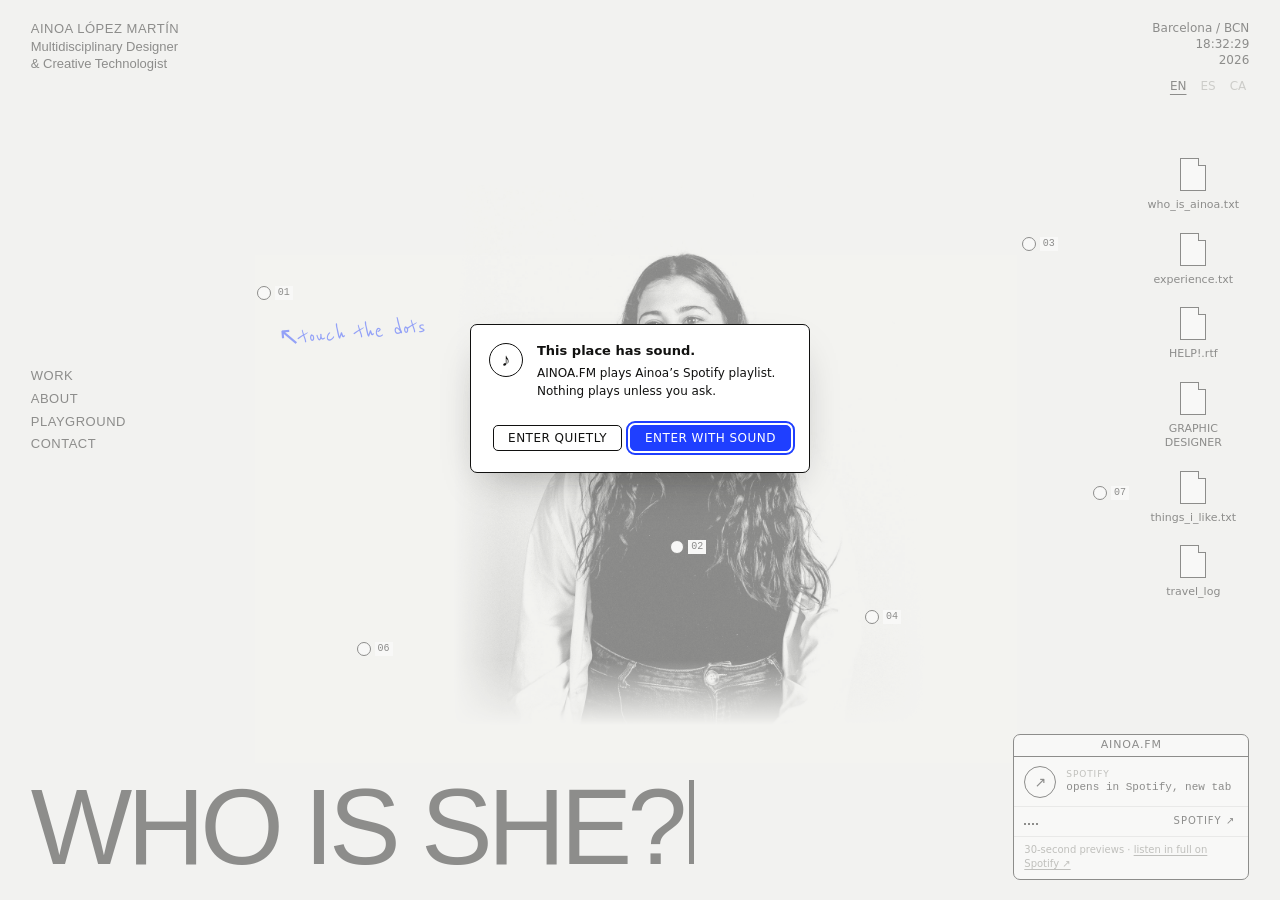
<file: index.html>
<!doctype html>
<html lang="en">
<head>
<meta charset="utf-8">
<meta name="viewport" content="width=device-width,initial-scale=1,viewport-fit=cover">
<link rel="icon" href="favicon.ico?v=4" sizes="any">
<link rel="shortcut icon" href="favicon.ico?v=4">
<link rel="icon" type="image/png" sizes="32x32" href="favicon-32.png?v=4">
<link rel="icon" type="image/png" sizes="192x192" href="favicon-192.png?v=4">
<link rel="apple-touch-icon" href="apple-touch-icon.png?v=4">
<style>:root{color-scheme:light;box-sizing:border-box;padding-top:env(safe-area-inset-top,0px);padding-bottom:env(safe-area-inset-bottom,0px)}body{margin:0;padding:0}img{max-width:100%}[hidden]:not([hidden=until-found i]){display:none!important}</style>
<title>Ainoa's Personal Internet</title>
<link rel="stylesheet" href="https://fonts.googleapis.com/css2?family=Arimo:wght@400;700&family=Reenie+Beanie&display=swap">
<style>
/* Layout: one quiet desktop. Small type pinned to the corners, the portrait floating
   off-centre, one large typed question at the bottom. Everything else arrives as a window. */
:root{
  --bg:#f3f3f0; --fg:#111110; --paper:#ffffff; --mute:#84847e; --wmute:#84847e;
  --red:#ff2a1a; --blue:#1f3fff; --yellow:#ffe500;
  --sans:"Helvetica Neue",Helvetica,Arimo,Arial,sans-serif;
  --sys:-apple-system,BlinkMacSystemFont,"Segoe UI",system-ui,Arimo,sans-serif;
  --mono:ui-monospace,"SF Mono",Menlo,Consolas,"Liberation Mono",monospace;
  --hand:"Reenie Beanie","Bradley Hand","Segoe Script",cursive;
  --gut:clamp(16px,2.4vw,36px);
}
:root[data-tint="red"]{--bg:var(--red)}
:root[data-tint="yellow"]{--bg:var(--yellow)}
:root[data-tint="blue"]{--bg:var(--blue);--fg:#ffffff;--mute:#ffffffb0}
*,*::before,*::after{box-sizing:border-box}
html,body{height:100%}
body{background:var(--bg);color:var(--fg);font:13px/1.35 var(--sans);-webkit-font-smoothing:antialiased;transition:background-color .35s}
button{font:inherit;color:inherit;background:none;border:0;padding:0;cursor:pointer;text-align:inherit}
::selection{background:var(--yellow);color:#111110}
:focus-visible{outline:2px solid var(--blue);outline-offset:2px}
:root[data-tint="blue"] :focus-visible{outline-color:#fff}

/* ───────── desktop ───────── */
.desk{position:relative;isolation:isolate;min-height:100%;background:var(--bg);transition:background-color .35s;
  padding-block:20px 24px;padding-inline:var(--gut);overflow-x:clip;
  display:grid;grid-template-columns:repeat(12,minmax(0,1fr));grid-template-rows:auto 1fr auto;column-gap:16px}
.id{grid-column:1/6;grid-row:1}
.id b{display:block;font-weight:400;letter-spacing:.04em}
.meta{grid-column:9/13;grid-row:1;text-align:right;font-family:var(--sys);font-size:12px;font-variant-numeric:tabular-nums}
.meta span{display:block}
.nav{grid-column:1/3;grid-row:2;align-self:center;display:flex;flex-direction:column;align-items:flex-start;gap:3px;margin-top:-6vh}
.nav button{letter-spacing:.04em;padding:1px 3px;margin-left:-3px}
.nav button:hover,.nav button:focus-visible{background:var(--yellow);color:#111110}
.me{grid-column:5/10;grid-row:2;align-self:center;justify-self:center;position:relative;margin:4vh 0 0;height:min(60vh,580px);aspect-ratio:1232/1400;max-width:100%}
.me>img{display:block;width:100%;height:100%;object-fit:cover;mix-blend-mode:multiply;user-select:none;-webkit-user-drag:none;
  -webkit-mask-image:linear-gradient(#000 88%,transparent),linear-gradient(90deg,transparent,#000 10%,#000 90%,transparent);
  -webkit-mask-composite:source-in;mask-image:linear-gradient(#000 88%,transparent),linear-gradient(90deg,transparent,#000 10%,#000 90%,transparent);mask-composite:intersect}
.hand{position:absolute;left:-37%;top:25%;margin:0;font:26px/1 var(--hand);color:var(--blue);transform:rotate(-5deg);white-space:nowrap;pointer-events:none}
:root[data-tint="blue"] .hand{color:#fff}
.who{grid-column:1/10;grid-row:3;align-self:end;justify-self:start;font-size:clamp(44px,8.4vw,128px);line-height:.9;letter-spacing:-.045em;white-space:nowrap}
.who:hover{color:var(--blue)}
:root[data-tint] .who:hover{color:inherit}
.caret{display:inline-block;width:.045em;height:.78em;margin-left:.06em;background:currentColor;animation:blink 1.1s steps(1) infinite}
@keyframes blink{50%{opacity:0}}
.files{grid-column:11/13;grid-row:2;align-self:start;justify-self:end;margin:7vh 0 0;padding:0;list-style:none;display:flex;flex-direction:column;gap:20px;align-items:center}
.file{display:flex;flex-direction:column;align-items:center;gap:6px;width:112px;font:11px/1.25 var(--sys);text-align:center}
.file i{display:block;width:26px;height:33px;background:var(--paper);border:1px solid #111110;position:relative}
.file i::after{content:"";position:absolute;right:-1px;top:-1px;width:8px;height:8px;background:var(--bg);border-left:1px solid #111110;border-bottom:1px solid #111110;transition:background-color .35s}
.file span{padding:1px 5px;border-radius:3px;overflow-wrap:anywhere}
.file:hover span,.file:focus-visible span{background:var(--blue);color:#fff}
.file:focus-visible{outline:none}

.lang{display:inline-flex;gap:8px}
.lang button{padding:1px 3px;color:var(--mute);opacity:.75}
.wbar .lang{margin-left:10px}
.wbar .lang button{color:var(--cmute);margin-left:0}
.lang button[aria-pressed="true"]{color:inherit;opacity:1;text-decoration:underline;text-underline-offset:4px}
.meta .lang{display:flex;justify-content:flex-end;margin-top:8px}
.meta .lang button:hover,.meta .lang button:focus-visible{background:var(--yellow);color:#111110;opacity:1}
/* ───────── dots ───────── */
.dot{position:absolute;left:calc(var(--x)*1%);top:calc(var(--y)*1%);width:14px;height:14px;margin:-7px 0 0 -7px;border-radius:50%;
  background:#fff;border:1px solid #111110;z-index:5;touch-action:none;
  transition:width .28s cubic-bezier(.3,1.2,.4,1),height .28s cubic-bezier(.3,1.2,.4,1),margin .28s cubic-bezier(.3,1.2,.4,1)}
.dot::before{content:"";position:absolute;inset:-9px;border-radius:50%}
.dot img,.dot .nf{position:absolute;inset:0;width:100%;height:100%;border-radius:50%;opacity:0;transition:opacity .2s;pointer-events:none}
.dot img{object-fit:cover;object-position:var(--p,50% 50%)}
.dot .nf{display:grid;place-items:center;background:var(--paper);font:28px var(--sys);color:var(--wmute)}
.dot .lb{position:absolute;left:calc(100% + 5px);top:50%;transform:translateY(-50%);font:10px/1 var(--mono);color:#111110;background:#fff;padding:2px 3px;white-space:nowrap;pointer-events:none}
.dot .lb em{display:none;font-style:normal}
.dot.on{--s:168px;width:var(--s);height:var(--s);margin:calc(var(--s)/-2) 0 0 calc(var(--s)/-2);z-index:20;cursor:pointer}
.dot.on img,.dot.on .nf{opacity:1}
.dot.on .lb{left:50%;top:calc(100% + 8px);transform:translateX(-50%)}
.dot.on .lb em{display:inline}
.dot.drag{transition:none;cursor:grabbing}
.dot:focus-visible{outline-offset:3px}

/* ───────── windows ───────── */
.win{position:fixed;z-index:100;display:flex;flex-direction:column;max-height:calc(100% - 16px);background:var(--paper);color:#111110;
  border:1px solid #111110;border-radius:7px;box-shadow:0 18px 44px -18px #11111066;font-family:var(--sys);overflow:hidden;animation:open .16s ease-out}
@keyframes open{from{opacity:0;transform:scale(.97)}}
.bar{flex:none;display:flex;align-items:center;gap:6px;height:26px;padding:0 9px;border-bottom:1px solid #111110;cursor:grab;user-select:none;touch-action:none;position:relative}
.bar:active{cursor:grabbing}
.bar .x,.bar i{flex:none;width:10px;height:10px;border-radius:50%;border:1px solid #111110;background:#fff}
.bar .x{position:relative}
.bar .x::before{content:"";position:absolute;inset:-9px}
.bar .x:hover,.bar .x:focus-visible{background:var(--red)}
.bar b{position:absolute;left:60px;right:60px;text-align:center;font-weight:400;font-size:12px;white-space:nowrap;overflow:hidden;text-overflow:ellipsis;pointer-events:none}
.body{overflow:auto;min-height:0}
.btn{font:12px var(--sys);letter-spacing:.04em;padding:5px 14px;border:1px solid #111110;border-radius:5px;background:#fff;color:#111110;white-space:nowrap}
.btn:hover{background:#111110;color:#fff}
.btn.pri{background:var(--blue);border-color:var(--blue);color:#fff}
.btn.pri:hover{background:#111110;border-color:#111110}
.win :focus-visible{outline-color:var(--blue)}

.alert .bar{display:none}
.alert .body{padding:18px 18px 14px;display:grid;grid-template-columns:auto 1fr;gap:12px 14px}
.alert .ic{width:34px;height:34px;border-radius:50%;border:1px solid #111110;display:grid;place-items:center;font:700 18px var(--sans)}
.alert h2{margin:0 0 4px;font:700 13px/1.3 var(--sys)}
.alert p{margin:0;font-size:12px;line-height:1.5}
.alert p a{color:var(--blue)}
.alert .row{grid-column:1/-1;display:flex;flex-wrap:wrap;justify-content:flex-end;gap:8px;margin-top:6px}
.sel{user-select:all;font-family:var(--mono);font-size:12px}
#scrim{position:fixed;inset:0;z-index:95;background:#f3f3f08c}

.pv .body{display:flex;flex-direction:column}
.pv img,.pv video{display:block;width:100%;max-height:62vh;object-fit:contain;background:#eeeeea}
.pv video{background:#000}
.pv p{margin:0;padding:9px 12px 11px;font-size:12px;line-height:1.45;border-top:1px solid #111110}
.pv p b{font-weight:700}
.pv p .btn{display:block;margin-top:8px}
.vers{display:flex;gap:6px;padding:8px 12px;border-top:1px solid #111110}
.vers .btn{padding:3px 10px}
.vers .btn[aria-pressed="true"]{background:#111110;color:#fff}
.pv pre{margin:0;padding:12px 14px;max-height:34vh;overflow:auto;font:11.5px/1.55 var(--mono);tab-size:4;border-top:1px solid #111110;background:#fff}
.pv.py video{aspect-ratio:16/9;max-height:44vh}
.pv p a.btn{display:block;width:fit-content;text-decoration:none}
.emb{position:relative;aspect-ratio:16/9;overflow:hidden;background:#000 center/cover no-repeat}
.emb iframe{position:absolute;left:0;top:0;width:1280px;height:720px;border:0;transform-origin:0 0;pointer-events:none}

.pb .body{background:#191918;color:#fff;overflow:hidden}
.pb-view{position:relative;aspect-ratio:4/3;max-height:52vh;width:100%;background:#000}
.pb-view img{display:block;width:100%;height:100%;object-fit:contain}
.pb-flash{position:absolute;inset:0;background:#fff;opacity:0;pointer-events:none}
.pb-flash.go{animation:flash .45s ease-out}
@keyframes flash{0%{opacity:1}100%{opacity:0}}
.pb-bar{display:grid;grid-template-columns:1fr auto 1fr;align-items:center;padding:9px 12px;font:11px var(--mono)}
.pb-bar span:last-child{text-align:right;font-variant-numeric:tabular-nums}
.pb-shot{width:38px;height:38px;border-radius:50%;background:var(--red);border:3px solid #fff;box-shadow:0 0 0 1px #000 inset}
.pb-shot:hover{filter:brightness(1.15)}
.pb-shot:focus-visible,.pb-tray button:focus-visible{outline-color:#fff}
.pb-tray{display:flex;gap:6px;padding:0 12px 12px;overflow-x:auto;scrollbar-width:thin}
.pb-tray button{flex:0 0 58px;aspect-ratio:4/3;border:1px solid #ffffff55;overflow:hidden;opacity:.55}
.pb-tray button[aria-current="true"]{opacity:1;border-color:#fff}
.pb-tray img{display:block;width:100%;height:100%;object-fit:cover}

.txt .body{padding:16px 18px 20px;font:12.5px/1.7 var(--mono)}
.txt p{margin:0 0 1.1em;max-width:62ch}
.txt p:last-child{margin:0}

.help .body{padding:18px 20px 16px;font:15px/1.5 var(--sans);letter-spacing:.02em}
.help h2{margin:0 0 10px;font:400 34px/1 var(--sans);letter-spacing:-.03em;color:var(--red)}
.help p{margin:0}
.roles{list-style:none;margin:2px 0;padding:0}
.roles li{display:flex;align-items:center;gap:6px;min-height:24px}
.role .t{cursor:grab;touch-action:none;padding:0 3px;margin-left:-3px;border-radius:2px;outline:none}
.role:hover .t,.role .t:focus-visible{background:var(--yellow)}
.role .t[contenteditable="true"]{cursor:text;background:#fff;box-shadow:0 0 0 2px var(--blue)}
.role.moving{opacity:.4}
.role .sl{color:var(--wmute)}
.role .del{width:18px;height:18px;border-radius:50%;border:1px solid #111110;font:12px/1 var(--sys);text-align:center;opacity:0;margin-left:4px}
.role:hover .del,.role .del:focus-visible,.role:focus-within .del{opacity:1}
.role .del:hover{background:var(--red);border-color:var(--red);color:#fff}
.blank input{font:inherit;letter-spacing:inherit;color:inherit;border:0;border-bottom:1px solid #111110;background:none;width:11em;max-width:100%;padding:0;border-radius:0;text-transform:uppercase}
.blank input::placeholder{color:transparent}
.blank input:focus{outline:none;border-bottom-color:var(--blue);box-shadow:0 1px 0 var(--blue)}
.help footer{display:flex;flex-wrap:wrap;gap:8px 14px;align-items:center;justify-content:space-between;margin-top:16px;padding-top:10px;border-top:1px solid #11111022;font:11px/1.4 var(--sys);letter-spacing:0;color:var(--wmute)}

.rn .body{padding:16px 18px 14px;font-size:12px}
.rn label{display:block;margin-bottom:8px}
.rn .old{font:13px var(--mono);color:var(--wmute);text-decoration:line-through}
.rn .arrow{display:block;margin:4px 0 6px;font-size:14px}
.rn input{display:block;width:100%;font:13px var(--mono);padding:5px 7px;border:1px solid #111110;border-radius:4px;background:#fff;color:#111110;text-transform:uppercase}
.rn input:focus{outline:2px solid var(--blue);outline-offset:1px}
.rn .row{display:flex;justify-content:flex-end;gap:8px;margin-top:14px}

/* things_i_like.txt — loose objects: drag them around, click one to open it */
/* travel_log: Europa en papel cuadriculado, un cartel por país, a pantalla completa al pulsarlo */
.travel .body{display:flex;flex-direction:column;background:#fff}
.tv-top{display:flex;flex-wrap:wrap;gap:10px;align-items:center;padding:12px 14px;border-bottom:1px solid #11111022}
.tv-seg{display:inline-flex;background:#eeeeea;border-radius:9px;padding:3px}
.tv-seg button{padding:5px 16px;border-radius:7px;font:600 13px var(--sans);color:#111110}
.tv-seg button[aria-pressed="true"]{background:#fff;box-shadow:0 1px 3px rgba(0,0,0,.15)}
.tv-q{flex:1 1 180px;min-width:0;font:16px var(--sans);padding:7px 11px;border:1px solid #11111033;border-radius:8px;background:#fff;color:#111110}
.tv-q:focus-visible{outline:2px solid var(--blue);outline-offset:1px}
.tv-msg{padding:0 14px;font:11px/1.4 var(--mono);color:var(--wmute);min-height:0}
.tv-msg:not(:empty){padding:8px 14px}
.tv-map{position:relative;aspect-ratio:43.1/38;margin:0;background:#ecebe8;overflow:hidden}
.tv-land{position:absolute;inset:0;width:100%;height:100%}.tv-land path{stroke:#d3d1cb;stroke-width:.34;stroke-linecap:round;fill:none;transition:opacity .2s}
.tv-land path.on{stroke-width:.5}.tv-land path.dim{opacity:.25}
.tv-ink{position:absolute;inset:0;width:100%;height:100%;pointer-events:none;overflow:visible}
.tv-ink path{fill:none;stroke:#111110;stroke-width:1;vector-effect:non-scaling-stroke;stroke-linecap:round;transition:opacity .2s,stroke-width .2s}
.tv-ink .ar{stroke-width:.7;opacity:.35}
.tv-ink .leg{stroke-dasharray:3 3}
.tv-ink .dim,.tv-dot.dim,.tv-th.dim{opacity:.12}
.tv-ink .hot{stroke-width:2}
.tv-dot{position:absolute;width:16px;height:16px;margin:-8px 0 0 -8px;border-radius:50%;background:#111110;z-index:2;transition:transform .2s,opacity .2s}
.tv-dot:hover,.tv-dot:focus-visible,.tv-dot.hot{transform:scale(1.35)}
.tv-dot:focus-visible{outline:2px solid var(--blue);outline-offset:3px}
.tv-dot span{position:absolute;left:50%;bottom:calc(100% + 4px);transform:translateX(-50%);font:13px/1 "Times New Roman",Times,serif;color:#111110;white-space:nowrap}
.tv-dot.c{width:11px;height:11px;margin:-5.5px 0 0 -5.5px}
.tv-dot em{position:absolute;left:calc(100% + 5px);top:50%;transform:translateY(-50%);font:italic 11px/1 "Times New Roman",Times,serif;color:#111110;white-space:nowrap;pointer-events:none}
.tv-sd{position:absolute;width:6px;height:6px;margin:-3px 0 0 -3px;border-radius:50%;background:#fff;border:1.5px solid #111110;z-index:2;padding:0}
.tv-sd:hover{transform:scale(1.6)}
.tv-dot.o{background:#111110;width:20px;height:20px;margin:-10px 0 0 -10px;pointer-events:none}
.tv-dot.o span{font-size:16px}
.tv-th{position:absolute;z-index:3;display:flex;flex-direction:column;gap:3px;align-items:flex-start;transition:opacity .2s}
.tv-th i,.tv-th small{max-width:none}
.tv-th .tv-po{width:100%;transition:transform .3s;box-shadow:0 6px 14px -8px rgba(0,0,0,.45)}
.tv-th i{font:italic 11px/1.15 "Times New Roman",Times,serif;color:#111110;white-space:nowrap}
.tv-th small{font:9px var(--mono);color:#6d6c67}
.tv-th:hover .tv-po,.tv-th:focus-visible .tv-po,.tv-th.hot .tv-po{transform:translateY(-3px)}
.tv-th:focus-visible{outline:2px solid var(--blue);outline-offset:3px}
.tv-cap{position:absolute;left:14px;top:10px;margin:0;z-index:1;font:12px/1.35 "Times New Roman",Times,serif;color:#111110;max-width:45%}
.tv-grid{display:grid;grid-template-columns:repeat(auto-fill,minmax(130px,1fr));background:#f3f3f2}
.tv-cell{display:flex;flex-direction:column;align-items:center;gap:10px;padding:22px 12px 16px;border:0;border-right:1px solid #e6e6e3;border-bottom:1px solid #e6e6e3;font:12px var(--sans);color:#111110}
.tv-cell .tv-po{width:78%;max-width:120px;box-shadow:0 8px 16px -8px rgba(0,0,0,.35);transition:transform .2s}
.tv-cell:hover .tv-po,.tv-cell:focus-visible .tv-po{transform:translateY(-4px)}
.tv-cell:focus-visible{outline:2px solid var(--blue);outline-offset:-2px}
.tv-cell[hidden]{display:none}
.tv-po{display:block;aspect-ratio:1240/1754;object-fit:cover;background:#fff}
.tv-ph{display:flex;flex-direction:column;justify-content:space-between;padding:9%;background:#fff;color:#111110;font:600 9px/1.1 var(--sans);text-align:left;container-type:inline-size}
.tv-ph em{font-style:normal;font-size:max(7px,9cqw)}
.tv-ph i{display:block;height:1px;background:#111110;width:40%}
.tv-ph small{font:max(5px,5cqw) var(--mono);color:var(--wmute)}
/* pantalla completa */
.tv-fs{position:fixed;inset:0;z-index:400;background:#141413;color:#f3f3f0;overflow-y:auto;overscroll-behavior:contain}
.tv-fs[hidden]{display:none}
.tv-hero{min-height:100dvh;display:flex;flex-direction:column;align-items:center;justify-content:center;gap:16px;padding:58px 64px 28px}
.tv-hero .tv-po{height:min(78dvh,calc((100vw - 140px)*1.414));width:auto;max-width:100%;box-shadow:0 30px 60px -20px rgba(0,0,0,.6)}
.tv-hero p{margin:0;font:11px/1.4 var(--mono);letter-spacing:.08em;text-transform:uppercase;color:#a9a9a3;text-align:center}
.tv-hero p b{display:block;font:500 22px/1.1 var(--sans);letter-spacing:-.01em;text-transform:none;color:#fff;margin-bottom:4px}
.tv-down{font:11px var(--mono);letter-spacing:.1em;color:#a9a9a3;padding:6px 10px}
.tv-down:hover,.tv-down:focus-visible{color:#111110;background:var(--yellow)}
.tv-more{max-width:1100px;margin:0 auto;padding:20px 24px 80px}
.tv-more h3{margin:34px 0 14px;font:11px var(--mono);letter-spacing:.1em;text-transform:uppercase;color:#a9a9a3;font-weight:400}
.tv-ph2{columns:3 260px;column-gap:10px}
.tv-ph2 img,.tv-ph2 video{display:block;width:100%;margin:0 0 10px;break-inside:avoid;background:#222}
.tv-rec address{font:normal 12px/1.35 var(--mono);color:#a9a9a3}
.tv-rm{display:grid;grid-template-columns:repeat(3,1fr);gap:4px;margin-top:4px}
.tv-rm img,.tv-rm video{width:100%;aspect-ratio:1;object-fit:cover;display:block;background:#222}
.tv-rec{list-style:none;margin:0;padding:0;display:grid;grid-template-columns:repeat(auto-fill,minmax(240px,1fr));gap:10px}
.tv-rec li{border:1px solid #ffffff26;border-radius:6px;padding:12px 14px;display:flex;flex-direction:column;gap:4px}
.tv-rec small{font:10px var(--mono);letter-spacing:.08em;text-transform:uppercase;color:var(--yellow)}
.tv-rec b{font:600 15px/1.25 var(--sans)}
.tv-rec span{font-size:13px;color:#cfcfca}
.tv-rec a{margin-top:6px;align-self:flex-start;font:10px var(--mono);letter-spacing:.08em;color:#f3f3f0;padding:2px 4px;margin-left:-4px}
.tv-rec a:hover,.tv-rec a:focus-visible{background:var(--yellow);color:#111110}
.tv-x,.tv-nav{position:fixed;z-index:401;width:44px;height:44px;display:grid;place-items:center;border-radius:50%;background:#ffffff1a;color:#fff;font-size:20px;line-height:1}
.tv-x{top:12px;right:12px}
.tv-nav{top:50%;margin-top:-22px}.tv-nav.p{left:10px}.tv-nav.n{right:10px}
.tv-x:hover,.tv-nav:hover,.tv-x:focus-visible,.tv-nav:focus-visible{background:var(--yellow);color:#111110}
@media(max-width:600px){.tv-hero{padding:56px 14px 20px}.tv-hero .tv-po{height:auto;width:100%}.tv-nav{top:auto;bottom:12px;margin:0}.tv-ph2{columns:1}}
/* aenou library: lomos de pie sobre una balda de cristal; ficha con la portada en un bolsillo esmerilado */
.likes .body{display:flex;flex-direction:column;background:#f3f3f0}
.lb-top{display:flex;align-items:baseline;justify-content:space-between;gap:10px;padding:16px 16px 6px}
.lb-top h2{margin:0;font:400 30px/1 var(--sans);letter-spacing:-.02em}
.lb-top h2 small{display:block;font:10px/1.4 var(--mono);letter-spacing:.08em;color:var(--wmute);margin-bottom:4px}
.lk-f{display:flex;flex-wrap:wrap;gap:4px 12px;padding:4px 16px 4px;font-size:11px;letter-spacing:.06em}
.lk-f button{padding:1px 4px;margin-left:-4px;color:var(--wmute)}
.lk-f button:hover,.lk-f button:focus-visible{background:var(--yellow);color:#111110}
.lk-f button[aria-pressed="true"]{background:var(--blue);color:#fff}
.lb-shelf{padding:8px 0 4px}
.lb-head{display:flex;align-items:center;gap:8px;padding:0 16px 8px;font-size:12px}
.lb-head b{font-weight:700}
.lb-head span{margin-left:auto;font:10px var(--mono);color:var(--wmute)}
.lb-head button{width:22px;height:22px;display:grid;place-items:center;color:var(--wmute);font-size:13px}
.lb-head button:hover,.lb-head button:focus-visible{color:#111110;background:var(--yellow)}
.lb-wrap{position:relative}
.lb-row{display:flex;align-items:flex-end;gap:16px;min-height:0;padding:22px 28px 16px;overflow-x:auto;scroll-behavior:smooth;scrollbar-width:none}
.lb-row::-webkit-scrollbar{display:none}
.lb-sp{flex:none;position:relative;width:var(--w);height:var(--h);background:var(--c);color:var(--t);display:flex;flex-direction:column;align-items:center;justify-content:space-between;padding:0;
  box-shadow:inset 3px 0 0 rgba(255,255,255,.14),inset -4px 0 0 rgba(0,0,0,.12),0 1px 0 rgba(0,0,0,.25);transition:transform .25s cubic-bezier(.2,.8,.2,1);overflow:hidden;cursor:pointer}
.lb-sp:hover,.lb-sp:focus-visible{transform:translateY(-14px)}
.lb-sp:focus-visible{outline:2px solid var(--blue);outline-offset:2px}
.lb-sp .tt{position:absolute;left:50%;bottom:66px;height:calc(100% - 66px - var(--pt,10px) - 4px);transform:translateX(-50%) rotate(180deg);writing-mode:vertical-rl;font:700 var(--fs)/1.08 var(--sans);letter-spacing:-.01em;text-transform:uppercase;white-space:normal;max-width:calc(100% - 6px);overflow:hidden;text-align:start}
.lb-sp .au{writing-mode:vertical-rl;transform:rotate(180deg);font:7px/1 var(--mono);letter-spacing:.08em;opacity:.8;white-space:nowrap;max-height:60px;overflow:hidden}
.lb-sp .bd{position:absolute;left:0;right:0;height:var(--bh);top:var(--bt);background:var(--a)}
.lb-sp>span{position:relative}
.lb-sp.ph{background-size:cover;background-position:center;box-shadow:inset 2px 0 0 rgba(255,255,255,.18),inset -3px 0 0 rgba(0,0,0,.18),0 1px 0 rgba(0,0,0,.25)}
.lb-sp.film{border-top:6px solid #111110;border-bottom:6px solid #111110}
.lb-glass{position:absolute;left:10px;right:10px;bottom:6px;height:58px;border-radius:3px;pointer-events:none;
  background:linear-gradient(180deg,rgba(255,255,255,.45),rgba(255,255,255,.05) 40%),color-mix(in srgb,var(--g) 30%,transparent);
  -webkit-backdrop-filter:blur(7px) saturate(1.5);backdrop-filter:blur(7px) saturate(1.5);border:1px solid rgba(255,255,255,.65);box-shadow:0 10px 18px -12px rgba(0,0,0,.45)}
.lb-glass::before,.lb-glass::after{content:"";position:absolute;top:50%;width:7px;height:7px;margin-top:-3.5px;border-radius:50%;background:rgba(255,255,255,.85);box-shadow:inset 0 0 0 1px rgba(0,0,0,.2)}
.lb-glass::before{left:9px}.lb-glass::after{right:9px}
.nba{padding:6px 16px 10px;font:11px/1.5 var(--mono)}
.nba-g{display:flex;flex-wrap:wrap;gap:2px 16px;padding:0 0 10px;margin:0;list-style:none}
.nba-g li{white-space:nowrap}.nba-g li small{color:var(--wmute)}
.nba-c{display:grid;grid-template-columns:1fr 1fr;gap:16px}
@media(max-width:560px){.nba-c{grid-template-columns:1fr}}
.nba table{width:100%;border-collapse:collapse;font:inherit}
.nba caption{text-align:left;font:700 12px var(--sans);padding:0 0 4px}
.nba th{font-weight:400;color:var(--wmute);text-align:right;padding:0 0 2px}
.nba td{text-align:right;padding:1px 0;border-top:1px solid #11111014}
.nba td:nth-child(2),.nba th:nth-child(2){text-align:left;padding-left:6px}
.nba td:first-child{color:var(--wmute);width:2ch}
.nba tr.me td{background:var(--yellow);color:#111110}
.nba-wrap{max-height:52vh;overflow:auto}
.lk-n{padding:8px 16px;font:10px var(--mono);color:var(--wmute);border-top:1px solid #11111022}
.lb-co{flex:none;position:relative;width:100px;aspect-ratio:2/3;background:var(--c);color:var(--t);padding:9px 8px;display:flex;flex-direction:column;justify-content:space-between;text-align:left;overflow:hidden;
  box-shadow:inset 3px 0 0 rgba(0,0,0,.12),0 12px 18px -12px rgba(0,0,0,.55);transition:transform .25s cubic-bezier(.2,.8,.2,1);cursor:pointer}
.lb-co:hover,.lb-co:focus-visible{transform:translateY(-12px)}
.lb-co:focus-visible{outline:2px solid var(--blue);outline-offset:3px}
.lb-co b{position:relative;font:700 11px/1.05 var(--sans);letter-spacing:-.01em;text-transform:uppercase;overflow-wrap:anywhere;hyphens:auto}
.lb-co i{position:relative;font:normal 7px/1.2 var(--mono);letter-spacing:.06em;opacity:.85}
.lb-co .bd{position:absolute;left:0;right:0;top:60%;height:15%;background:var(--a)}.lb-co.v0 .bd{display:none}
.lb-co .dot{position:absolute;right:9px;top:40%;width:24px;height:24px;border-radius:50%;background:var(--a)}
.lb-co img{position:absolute;inset:0;width:100%;height:100%;object-fit:cover}
.lb-co.film,.lb-cover.film{aspect-ratio:135/190;border:5px solid #1c1c1e;border-top-width:15px;border-radius:5px;padding:8px 7px}
.lb-co.film{width:96px;overflow:visible}
.lb-co.film::before,.lb-cover.film::before{content:"DVD";position:absolute;left:0;right:0;top:-15px;height:15px;color:#fff;font:700 7px/15px var(--sans);letter-spacing:.14em;text-align:center;z-index:1}
.lb-co.film::after,.lb-cover.film::after{content:"";position:absolute;inset:0;background:linear-gradient(115deg,rgba(255,255,255,.38),rgba(255,255,255,0) 32%,rgba(255,255,255,0) 72%,rgba(255,255,255,.14));pointer-events:none;z-index:2}
.lb-cover.film{border-width:9px;border-top-width:26px;border-radius:9px;aspect-ratio:135/190;overflow:visible}
.lb-cover.film::before{top:-26px;height:26px;font-size:11px;line-height:26px}
/* ficha */
.lkd .body{background:#fff}
.lb-stage{position:relative;display:grid;place-items:center;padding:36px 20px 30px;background:#f3f3f0;overflow:hidden}
.lb-cover{position:relative;width:min(200px,62%);aspect-ratio:2/3;background:var(--c);color:var(--t);padding:14px;display:flex;flex-direction:column;justify-content:space-between;box-shadow:0 18px 30px -18px rgba(0,0,0,.5);overflow:hidden}
.lb-cover img{position:absolute;inset:0;width:100%;height:100%;object-fit:cover}
.lb-cover b{position:relative;font:700 21px/1 var(--sans);letter-spacing:-.02em;text-transform:uppercase;overflow-wrap:anywhere}
.lb-cover i{position:relative;font:9px/1.3 var(--mono);font-style:normal;letter-spacing:.08em}
.lb-cover .bd{position:absolute;left:0;right:0;height:16%;top:62%;background:var(--a)}
.lb-cover.v0 .bd{display:none}
.lb-cover .dot{position:absolute;right:14px;top:38%;width:46px;height:46px;border-radius:50%;background:var(--a)}
.lb-pocket{position:absolute;left:50%;transform:translateX(-50%);bottom:22px;width:min(232px,72%);height:46%;border-radius:4px;
  background:linear-gradient(180deg,rgba(255,255,255,.55),rgba(255,255,255,.18));-webkit-backdrop-filter:blur(9px);backdrop-filter:blur(9px);border:1px solid rgba(255,255,255,.8);box-shadow:0 12px 26px -14px rgba(0,0,0,.4)}
.lkd .lb-txt{margin:0;padding:16px 18px 18px;text-align:center;font-size:13px;line-height:1.45;border-top:0}
.lkd .lb-txt q{display:block;font:500 15px/1.4 var(--sans);quotes:"“" "”";margin-bottom:4px}
.lkd .lb-txt small{display:block;margin-top:6px;font:10px var(--mono);letter-spacing:.08em;color:var(--wmute)}
.lkd .lb-txt .btn{display:inline-block;margin-top:12px}
@media(prefers-reduced-motion:reduce){.lb-sp{transition:none}.lb-row{scroll-behavior:auto}}

/* ───────── AINOA.FM ───────── */
.fm{position:fixed;z-index:90;right:var(--gut);bottom:calc(20px + env(safe-area-inset-bottom,0px));width:236px;max-width:calc(100% - 2*var(--gut));background:var(--paper);color:#111110;border:1px solid #111110;border-radius:7px;overflow:hidden;font-family:var(--sys)}
.fm.open{width:340px}
.fm .bar{cursor:default;height:22px}
.fm .bar b{left:10px;right:10px;font-size:11px;letter-spacing:.08em}
.fm-main{display:grid;grid-template-columns:auto 1fr;gap:10px;align-items:center;padding:9px 10px 8px}
.fm-play{width:32px;height:32px;border-radius:50%;border:1px solid #111110;background:#fff;color:#111110;display:grid;place-items:center;text-decoration:none;font-size:14px;line-height:1}
.fm-play:hover{background:#111110;color:#fff}
.fm-play:disabled{opacity:.35;cursor:default;background:#fff;color:#111110}
.fm-play svg{display:block;width:12px;height:12px;fill:currentColor}
.fm-play .pa{display:none}
.fm.playing .fm-play .pl{display:none}
.fm.playing .fm-play .pa{display:block}
.fm-t{min-width:0}
.fm-k{display:flex;justify-content:space-between;gap:8px;font-size:9px;letter-spacing:.1em;color:var(--wmute);font-variant-numeric:tabular-nums}
.fm-n{font:11px/1.3 var(--mono);white-space:nowrap;overflow:hidden;text-overflow:ellipsis}
.fm-list{height:0;overflow:hidden}
.fm.open .fm-list{height:352px;border-top:1px solid #111110}
.fm-list iframe{display:block;width:100%;height:352px;border:0}
.fm-foot{display:flex;align-items:center;gap:10px;padding:6px 10px 8px;border-top:1px solid #11111022;font-size:10px;letter-spacing:.1em}
.fm-note{margin:0;padding:6px 10px 8px;border-top:1px solid #11111022;font-size:10px;line-height:1.4;color:var(--wmute)}
.fm-note a{color:inherit;text-underline-offset:2px}
.fm-foot button,.fm-foot a{color:#111110;text-decoration:none;padding:1px 3px;white-space:nowrap}
.fm-foot a{margin-left:auto}
.fm-foot button:hover,.fm-foot a:hover,.fm-foot button:focus-visible,.fm-foot a:focus-visible{background:var(--yellow)}
.eq{display:flex;align-items:flex-end;gap:2px;height:10px}
.eq i{width:2px;height:2px;background:#111110}
.fm.playing .eq i{animation:eq .9s ease-in-out infinite alternate}
.fm.playing .eq i:nth-child(2){animation-delay:-.3s}.fm.playing .eq i:nth-child(3){animation-delay:-.6s}.fm.playing .eq i:nth-child(4){animation-delay:-.15s}
@keyframes eq{to{height:10px}}

/* ───────── WORK: index + project pages (clear, calm, lets the work speak) ───────── */
.work{--cbg:#f3f3f0;--cfg:#111110;--cmute:#84847e;--cline:#11111024;--cstage:#e8e8e3;--acc:var(--yellow);
  position:fixed;inset:0;z-index:60;overflow-y:auto;overflow-x:hidden;background:var(--cbg);color:var(--cfg);
  padding:env(safe-area-inset-top,0px) var(--gut) 0;transition:background-color .3s,color .3s}
.work[data-tone="dark"]{--cbg:#0f0f0e;--cfg:#f3f3f0;--cmute:#9c9c95;--cline:#ffffff2b;--cstage:#1c1c1a}
.work :focus-visible{outline-color:var(--cfg)}
.wbar{position:sticky;top:0;z-index:3;display:flex;flex-wrap:wrap;justify-content:space-between;gap:6px 24px;padding-block:20px 12px;background:var(--cbg);transition:background-color .3s;letter-spacing:.04em}
.wbar nav{display:flex;flex-wrap:wrap;gap:4px 18px}
.wbar button{padding:1px 3px;margin-left:-3px}
.wbar button:hover,.wbar button:focus-visible{background:var(--yellow);color:#111110}
.wbar [aria-current="page"]{text-decoration:underline;text-underline-offset:4px}

.widx{padding-block:9vh 180px}
.widx h1{margin:0 0 2.2vh;font:400 13px/1.35 var(--sans);letter-spacing:.04em;display:flex;gap:1.2em}
.widx h1 span{color:var(--cmute);font-variant-numeric:tabular-nums}
.wfilt{display:flex;flex-wrap:wrap;gap:4px 16px;margin:0 0 5vh;max-width:980px;font:11px var(--sys);letter-spacing:.06em;text-transform:uppercase}
.wfilt button{padding:1px 4px;margin-left:-4px;color:var(--cmute)}
.wfilt button:hover,.wfilt button:focus-visible{background:var(--yellow);color:#111110}
.wfilt button[aria-pressed="true"]{background:var(--blue);color:#fff}
.rows{list-style:none;margin:0;padding:0}
.row{display:grid;grid-template-columns:3.4em minmax(0,1fr) minmax(0,1.5fr) 5.2em;column-gap:18px;align-items:baseline;width:100%;padding-block:.36em;
  font-size:clamp(15px,1.5vw,21px);line-height:1.25;text-transform:uppercase;letter-spacing:.01em}
.row .rn,.row .ry{font:.62em/1 var(--mono);letter-spacing:0;font-variant-numeric:tabular-nums}
.row .ry{text-align:right}
.row .rt span{padding:0 .18em;margin-left:-.18em}
.row .rs{color:var(--cmute);text-transform:none;font-size:.72em;letter-spacing:0;overflow-wrap:anywhere}
@media (hover:hover){.rows:hover .row:not(:hover){color:var(--cmute)}}
.row:hover .rt span,.row:focus-visible .rt span{background:var(--yellow);color:#111110}
.row:focus-visible{outline:none}
.peek{position:fixed;left:0;top:0;z-index:70;width:250px;pointer-events:none;background:#fff;color:#111110;border:1px solid #111110;border-radius:7px;overflow:hidden;font-family:var(--sys);box-shadow:0 18px 44px -18px #11111066}
.peek .bar{height:22px;cursor:default}
.peek .bar b{font-size:11px}
.peek img{display:block;width:100%;max-height:300px;object-fit:contain;background:#e8e8e3}

.wsub{display:flex;justify-content:space-between;gap:16px;padding-block:6px 0;font:12px var(--sys);font-variant-numeric:tabular-nums}
.wsub button{padding:1px 3px;margin-left:-3px}
.wsub button:hover,.wsub button:focus-visible{background:var(--acc);color:#111110}
.wsub div{display:flex;gap:14px}
.case{padding-block:8vh 200px}
.chead{max-width:1100px}
.cnum{margin:0 0 14px;font:12px var(--mono);display:flex;align-items:center;gap:8px}
.cnum::before{content:"";width:9px;height:9px;border-radius:50%;background:var(--acc);border:1px solid var(--cfg)}
.case h1{margin:0;font:400 clamp(34px,6.2vw,92px)/.98 var(--sans);letter-spacing:-.038em;text-wrap:balance;overflow-wrap:anywhere}
.csub{margin:14px 0 0;font-size:clamp(16px,1.7vw,22px);line-height:1.3;max-width:40ch;text-wrap:balance}
.cinfo{display:grid;grid-template-columns:minmax(0,7fr) minmax(0,4fr);gap:32px clamp(24px,8vw,140px);margin-top:clamp(36px,7vh,80px);align-items:start}
.ctext{min-width:0;font-size:16px;line-height:1.55;max-width:64ch}
.ctext p{margin:0}
.cmeta{margin:0;min-width:0;font:12px/1.5 var(--sys);display:grid;grid-template-columns:auto minmax(0,1fr);gap:8px 18px}
.cmeta dt{color:var(--cmute)}
.cmeta dd{margin:0;overflow-wrap:anywhere}
.cmeta a,.blink a{color:inherit;text-decoration:underline;text-underline-offset:3px}
.cmeta a:hover,.blink a:hover{background:var(--acc);color:#111110;text-decoration:none}
.cmeta dd a{display:block}
.cmedia{display:flex;flex-direction:column;gap:clamp(14px,2vw,28px);margin-top:clamp(40px,8vh,96px)}
.cmedia img,.cmedia video{display:block;max-width:100%;height:auto;background:var(--cstage)}
.m-full img{width:100%}
.m-fit img,.m-fit video{width:auto;max-height:88vh}
.m-grid{display:grid;grid-template-columns:repeat(var(--c),minmax(0,1fr));gap:clamp(8px,1.2vw,18px);align-items:start}
.m-grid img{width:100%}
.m-video video{width:100%;max-height:88vh;background:#000}
.m-loop video{background:#f2f2f0;aspect-ratio:1600/1132;object-fit:contain}
.cnone{margin:0;padding:28px 0;font:12px var(--mono);color:var(--cmute);border-top:1px solid var(--cline);border-bottom:1px solid var(--cline)}

.frame{margin:0;border:1px solid var(--cfg);border-radius:7px;overflow:hidden;background:var(--cbg);font-family:var(--sys)}
.frame .bar{cursor:default;border-bottom-color:var(--cfg)}
.frame .bar i{border-color:var(--cfg);background:none}
.frame .bar b{left:60px;right:14px;text-align:left}
.doc{width:100%;max-width:calc(78vh*var(--rw))}
.doc:focus-visible{outline-offset:3px}
.doc-stage{position:relative;aspect-ratio:var(--r);background:var(--cstage)}
.doc-stage img{position:absolute;inset:0;width:100%;height:100%;object-fit:contain;background:none}
.doc-stage button{position:absolute;left:0;top:0;bottom:0;width:38%;cursor:w-resize}
.doc-stage button+button{left:auto;right:0;width:62%;cursor:e-resize}
.doc-foot{display:flex;align-items:center;justify-content:space-between;gap:12px;padding:8px 12px;border-top:1px solid var(--cfg);font-size:12px;font-variant-numeric:tabular-nums}
.doc-foot div{display:flex;align-items:center;gap:10px}
.doc-foot button{width:30px;height:24px;border:1px solid var(--cfg);border-radius:5px;text-align:center}
.doc-foot button:hover:not(:disabled){background:var(--cfg);color:var(--cbg)}
.doc-foot button:disabled{opacity:.3;cursor:default}
.blink{padding:clamp(28px,7vw,90px) clamp(16px,4vw,56px);font-size:clamp(20px,3vw,40px);letter-spacing:-.02em;line-height:1.1}
.blink a{overflow-wrap:anywhere}
.sk{display:grid;grid-template-columns:minmax(0,600px) minmax(0,1fr);gap:clamp(16px,3vw,48px);align-items:start}
.sk canvas{display:block;width:100%;height:auto;aspect-ratio:1;background:var(--cstage);touch-action:none;cursor:crosshair}
.sk-pick{display:flex;gap:8px;margin-top:10px}
.sk-pick button{width:54px;height:54px;border:1px solid var(--cline);overflow:hidden}
.sk-pick button[aria-pressed="true"]{border-color:var(--cfg);outline:1px solid var(--cfg)}
.sk-pick img{width:100%;height:100%;object-fit:cover}
.sk pre{margin:0;padding:14px 16px;font:12px/1.6 var(--mono);overflow-x:auto;tab-size:2}
.cnext{display:grid;grid-template-columns:1fr 1fr;gap:16px;margin-top:clamp(60px,12vh,140px);padding-top:16px;border-top:1px solid var(--cline)}
.cnext button{font-size:clamp(16px,2vw,28px);letter-spacing:-.01em;line-height:1.15;min-width:0;overflow-wrap:anywhere}
.cnext button small{display:block;margin-bottom:6px;font:11px var(--mono);letter-spacing:0;color:var(--cmute)}
.cnext button:last-child{text-align:right}
.cnext button:hover span,.cnext button:focus-visible span{background:var(--acc);color:#111110}
@media (max-width:899px){
  .row{grid-template-columns:2.6em minmax(0,1fr) 4.6em;column-gap:10px}
  .row .rs{display:none}
  .cinfo{grid-template-columns:minmax(0,1fr)}
  .m-grid{grid-template-columns:repeat(min(var(--c),2),minmax(0,1fr))}
  .sk{grid-template-columns:minmax(0,1fr)}
}
@media (max-width:519px){.m-grid[data-solo]{grid-template-columns:minmax(0,1fr)}}

/* ───────── PLAYGROUND: the one folder nobody tidied ───────── */
.pg{--cbg:#f3f3f0;--cfg:#111110;--cmute:#84847e;position:fixed;inset:0;z-index:60;overflow-y:auto;overflow-x:hidden;background:var(--cbg);color:var(--cfg);padding:env(safe-area-inset-top,0px) var(--gut) 0}
.pg :focus-visible{outline-color:var(--blue)}
.pg-head{display:flex;flex-wrap:wrap;align-items:baseline;justify-content:space-between;gap:10px 24px;padding-block:7vh 3vh}
.pg-head h1{margin:0;font:400 13px/1.35 var(--sys);display:flex;gap:1.2em}
.pg-head h1 span{color:var(--cmute)}
.pg-sort{display:flex;flex-wrap:wrap;align-items:center;gap:4px 14px;font:11px var(--sys);letter-spacing:.06em;color:var(--cmute)}
.pg-sort button{color:var(--cfg);padding:1px 4px}
.pg-sort button:hover,.pg-sort button:focus-visible{background:var(--yellow);color:#111110}
.pg-sort button[aria-pressed="true"]{background:var(--blue);color:#fff}
.pg-field{position:relative;margin-bottom:190px}
.pf{position:absolute;left:0;top:0;width:118px;display:flex;flex-direction:column;align-items:center;gap:6px;font:11px/1.25 var(--sys);text-align:center;touch-action:none;
  transform:translate(var(--x,0px),var(--y,0px));transition:transform .5s cubic-bezier(.2,.8,.2,1)}
.pf.drag{transition:none;z-index:5;cursor:grabbing}
.pf img{display:block;max-width:76px;max-height:76px;width:auto;height:auto;background:#fff;padding:3px;border:1px solid #111110;pointer-events:none;user-select:none}
.pf i{display:block;width:44px;height:56px;background:#fff;border:1px solid #111110;position:relative;font:normal 9px/56px var(--mono);letter-spacing:.04em;color:#111110}
.pf i::after{content:"";position:absolute;right:-1px;top:-1px;width:12px;height:12px;background:var(--cbg);border-left:1px solid #111110;border-bottom:1px solid #111110}
.pf span{padding:1px 5px;border-radius:3px;overflow-wrap:anywhere;max-width:100%}
.pf:hover span,.pf:focus-visible span{background:var(--blue);color:#fff}
.pf:focus-visible{outline:none}
.pv .sk-win{padding:12px}
.pv .sk-win canvas{display:block;width:100%;height:auto;aspect-ratio:1;background:#e8e8e3;touch-action:none;cursor:crosshair}
.pv .sk-win .sk-pick{margin-top:8px}
.pv .sk-win .sk-pick button{border-color:#11111024}
.pv .sk-win .sk-pick button[aria-pressed="true"]{border-color:#111110;outline:1px solid #111110}

/* ───────── narrow screens ───────── */
@media (max-width:819px){
  .desk{display:flex;flex-direction:column;gap:0;padding-bottom:150px}
  .meta{text-align:left;margin-top:14px}
  .meta span{display:inline}
  .meta span+span::before{content:" · "}
  .meta .lang{display:inline-flex;margin:0}
  .me{order:3;align-self:center;height:auto;width:78%;margin:44px 0 0}
  .hand{left:19%;top:95%;font-size:24px}
  .nav{order:4;align-self:flex-start;flex-direction:row;flex-wrap:wrap;gap:6px 18px;margin:56px 0 0}
  .who{order:5;align-self:flex-start;margin-top:64px;font-size:clamp(40px,13.4vw,96px)}
  .files{order:6;flex-direction:row;flex-wrap:wrap;align-self:flex-start;align-items:flex-start;gap:16px 4px;margin:56px 0 0 -12px}
  .file{width:104px}
  .dot{left:calc(var(--mx)*1%);top:calc(var(--my)*1%)}
  .dot.on{--s:132px}
}
@media (prefers-reduced-motion:reduce){
  *,*::before,*::after{animation:none!important;transition:none!important}
}
</style>
</head>
<body>

<main class="desk" id="desk">
  <header class="id">
    <b>AINOA LÓPEZ MARTÍN</b>
    Multidisciplinary Designer<br>&amp; Creative Technologist
  </header>

  <div class="meta">
    <span>Barcelona / BCN</span>
    <span id="clock">--:--:--</span>
    <span>2026</span>
    <span class="lang" role="group" aria-label="Language of the project texts"><button type="button" data-lang="en">EN</button><button type="button" data-lang="es">ES</button><button type="button" data-lang="ca">CA</button></span>
  </div>

  <nav class="nav" aria-label="Sections">
    <button type="button" data-go="work">WORK</button>
    <button type="button" data-go="about">ABOUT</button>
    <button type="button" data-go="playground">PLAYGROUND</button>
    <button type="button" data-go="contact">CONTACT</button>
  </nav>

  <figure class="me" id="me">
    <img src="a/ainoa.jpg" width="1232" height="1400" alt="Black and white studio portrait of Ainoa López, smiling, long wavy hair, open white shirt over a black top." draggable="false">
    <p class="hand" aria-hidden="true">↖&nbsp;touch the dots</p>
    <!-- dots are added by script from DOTS -->
  </figure>

  <button type="button" class="who" id="who" aria-label="Who is she? Open the next clue.">WHO IS SHE?<i class="caret" aria-hidden="true"></i></button>

  <ul class="files" aria-label="Files on the desktop">
    <li><button type="button" class="file" data-go="note"><i aria-hidden="true"></i><span>who_is_ainoa.txt</span></button></li>
    <li><button type="button" class="file" data-go="experience"><i aria-hidden="true"></i><span>experience.txt</span></button></li>
    <li><button type="button" class="file" data-go="help"><i aria-hidden="true"></i><span>HELP!.rtf</span></button></li>
    <li><button type="button" class="file" data-go="rename"><i aria-hidden="true"></i><span id="jobfile">GRAPHIC DESIGNER</span></button></li>
    <li><button type="button" class="file" data-go="likes"><i aria-hidden="true"></i><span>things_i_like.txt</span></button></li>
    <li id="travelli"><button type="button" class="file" data-go="travel"><i aria-hidden="true"></i><span>travel_log</span></button></li>
  </ul>
</main>

<section class="work" id="work" hidden aria-label="Work">
  <div class="wbar">
    <button type="button" data-home>AINOA LÓPEZ MARTÍN</button>
    <nav aria-label="Sections">
      <button type="button" data-go="work" aria-current="page">WORK</button>
      <button type="button" data-go="about">ABOUT</button>
      <button type="button" data-go="playground">PLAYGROUND</button>
      <button type="button" data-go="contact">CONTACT</button>
      <span class="lang" role="group" aria-label="Language of the project texts"><button type="button" data-lang="en">EN</button><button type="button" data-lang="es">ES</button><button type="button" data-lang="ca">CA</button></span>
    </nav>
  </div>
  <div class="widx" id="widx">
    <h1>WORK <span id="wcount"></span></h1>
    <div class="wfilt" id="wfilt" role="group" aria-label="Filter projects by discipline"></div>
    <ol class="rows" id="rows"></ol>
  </div>
  <div id="wcase" hidden></div>
</section>
<section class="pg" id="pg" hidden aria-label="Playground">
  <div class="wbar">
    <button type="button" data-home>AINOA LÓPEZ MARTÍN</button>
    <nav aria-label="Sections">
      <button type="button" data-go="work">WORK</button>
      <button type="button" data-go="about">ABOUT</button>
      <button type="button" data-go="playground" aria-current="page">PLAYGROUND</button>
      <button type="button" data-go="contact">CONTACT</button>
      <span class="lang" role="group" aria-label="Language of the project texts"><button type="button" data-lang="en">EN</button><button type="button" data-lang="es">ES</button><button type="button" data-lang="ca">CA</button></span>
    </nav>
  </div>
  <div class="pg-head">
    <h1>untitled folder 3 <span id="pgcount"></span></h1>
    <div class="pg-sort" role="group" aria-label="Arrange files">ARRANGE BY
      <button type="button" data-sort="mess" aria-pressed="true">MESS</button>
      <button type="button" data-sort="name" aria-pressed="false">NAME</button>
      <button type="button" data-sort="kind" aria-pressed="false">KIND</button>
    </div>
  </div>
  <div class="pg-field" id="pgfield"></div>
</section>

<div class="peek" id="peek" hidden aria-hidden="true"><div class="bar"><b id="peekname"></b></div><img id="peekimg" alt=""></div>

<section class="fm" id="fm" aria-label="AINOA.FM player">
  <div class="bar"><b>AINOA.FM</b></div>
  <div class="fm-main">
    <button type="button" class="fm-play" id="fmplay" aria-label="Play" disabled>
      <svg class="pl" viewBox="0 0 12 12" aria-hidden="true"><path d="M2.5 1v10l8.5-5z"/></svg>
      <svg class="pa" viewBox="0 0 12 12" aria-hidden="true"><path d="M2 1h3v10H2zM7 1h3v10H7z"/></svg>
    </button>
    <a class="fm-play" id="fmlink" href="https://open.spotify.com/playlist/1vwP2i7MblzSlrk4iXS9m0" target="_blank" rel="noopener" aria-label="Open the playlist in Spotify" hidden>↗</a>
    <div class="fm-t">
      <div class="fm-k"><span id="fmstate">CONNECTING</span><span id="fmtime"></span></div>
      <div class="fm-n" id="fmname">ainoa's playlist</div>
    </div>
  </div>
  <div class="fm-list" id="fmlist"><div id="fmembed"></div></div>
  <div class="fm-foot">
    <span class="eq" aria-hidden="true"><i></i><i></i><i></i><i></i></span>
    <button type="button" id="fmpick" aria-expanded="false" aria-controls="fmlist">CHOOSE A SONG</button>
    <a href="https://open.spotify.com/playlist/1vwP2i7MblzSlrk4iXS9m0" target="_blank" rel="noopener">SPOTIFY ↗</a>
  </div>
  <p class="fm-note" id="fmnote">30-second previews · <a href="https://open.spotify.com/playlist/1vwP2i7MblzSlrk4iXS9m0" target="_blank" rel="noopener">listen in full on Spotify ↗</a></p>
</section>

<div id="wins"></div>

<script>
/* ✏️ CONTENT — real material only. Dots with img:null are waiting for a photo. */
const EMAIL='itsaenou@gmail.com';
const DOTS=[
 {n:'01',file:'lineapelle_milano_2026.jpg',pid:'lineapelle',img:'a/lineapelle_stand.jpg',w:340,p:'52% 33%',x:-40,y:20,mx:14,my:7,
  alt:'A trade fair stand with a white back wall and the red Rubi Zippers logo, olive side walls, plants and people talking at a round table. Faces are pixelated.',
  cap:'<b>Lineapelle Milano 2026</b> — stand design for Rubí Zippers.'},
 {n:'02',file:'gnubemail_glove.jpg',pid:'gnubemail',img:'a/gnubemail_glove.jpg',p:'20% 50%',tint:'blue',x:47,y:67,mx:47,my:67,
  alt:'A hand in a black glove with a small blue circuit board on the wrist, resting on a laptop keyboard.',
  cap:'<b>Gnubemail</b> — a glove that turns digital overload into a pause. It doesn’t notify. It doesn’t warn. It interrupts.'},
 {n:'03',file:'rubi_100_notebook.jpg',pid:'merch',img:'a/rubi_100_notebook.jpg',p:'46% 50%',tint:'red',x:121,y:11,mx:86,my:5,
  alt:'Two hands holding a red notebook printed with a grid of white zipper pulls.',
  cap:'<b>Rubí Zippers</b> — centenary notebook, 1926–2026, with a collection of zipper pulls.'},
 {n:'04',file:'on_set.jpg',pid:'polurbano',img:'a/on_set.jpg',w:340,p:'50% 44%',x:88,y:80,mx:82,my:83,
  alt:'The back of a camera on set, its screen showing a figure posing against a red and orange backdrop.',
  cap:'<b>Photography</b> — on set, shooting the artist @pol.urbano.'},
 {n:'05',file:'vr_with_rexin.jpg',img:'a/vr_with_rexin.jpg',w:340,p:'50% 22%',x:27,y:34,mx:27,my:34,
  alt:'Ainoa López and Rexin Ye standing side by side, both wearing VR headsets.',
  cap:'<b>Personal</b> — with Rexin Ye, in VR.'},
 {n:'06',file:'groc_controller.jpg',pid:'groc',img:'a/groc_controller.jpg',w:340,p:'50% 56%',tint:'yellow',x:-19,y:86,mx:13,my:92,
  alt:'A glowing yellow sphere in a dark red room.',
  cap:'<b>GROC</b> — a game and a controller to understand anxiety. Made with Rexin Ye.'},
 {n:'07',file:'anemoia.jpg',pid:'anemoia',img:'a/anemoia.jpg',p:'40% 55%',x:136,y:57,mx:88,my:50,
  alt:'White sheets on a washing line at sunrise in front of a house.',
  cap:'<b>Anemoia</b> — AI visuals for a nostalgia you never lived.'}
];
const BOOTH=[
 {src:'a/ainoa_full.jpg',name:'ainoa.jpg',alt:'Black and white studio portrait of Ainoa, standing, smiling.'},
 {src:'a/estudio.jpg',name:'estudio.jpg',alt:'Black and white studio portrait of Ainoa sitting on the floor, arms resting on her knees, looking at the camera.'},
 {src:'a/mirador.jpg',name:'mirador.jpg',alt:'Ainoa at a viewpoint at sunset, holding up her phone to take a photo, with people and trees behind her.'},
 {src:'a/estadio.jpg',name:'estadio.jpg',alt:'Ainoa in a stadium stand, winking while eating popcorn from a red and white striped box.'},
 {src:'a/tulipanes.jpg',name:'tulipanes.jpg',alt:'Selfie of Ainoa in front of a wall of instant photos of red tulips.'},
 {src:'a/con_amiga.jpg',name:'con_amiga.jpg',alt:'Black and white studio photo of Ainoa and a friend hugging.'},
 {src:'a/noche_analogica.jpg',name:'noche_analogica.jpg',alt:'Film photo at night: three friends huddled together in front of a building covered in Christmas lights.'},
 {src:'a/vr_with_rexin.jpg',name:'vr_with_rexin.jpg',alt:'Ainoa López and Rexin Ye wearing VR headsets.'},
 {src:'a/aenou.jpg',name:'aenou.jpg',alt:'The same toddler photo with AENOU handwritten across it in orange.'},
 {src:'a/pintando.jpg',name:'pintando.jpg',alt:'Ainoa as a small child with curly hair and blue paint on her hands, sitting at a table covered in paintings.'}
];
const ROLES=['DESIGNER','CREATIVE TECHNOLOGIST','INTERACTIVE DESIGNER','ART DIRECTOR','CREATIVE PRODUCER','PROJECT MANAGER','PROBLEM SOLVER'];

const $=(s,r=document)=>r.querySelector(s), $$=(s,r=document)=>[...r.querySelectorAll(s)];
const root=document.documentElement, wins=$('#wins');
const calm=matchMedia('(prefers-reduced-motion:reduce)').matches;
const esc=s=>String(s).replace(/[&<>"]/g,c=>({'&':'&amp;','<':'&lt;','>':'&gt;','"':'&quot;'}[c]));

/* clock — Barcelona time, wherever the visitor is */
const fmt=new Intl.DateTimeFormat('en-GB',{hour:'2-digit',minute:'2-digit',second:'2-digit',timeZone:'Europe/Madrid'});
const tick=()=>{$('#clock').textContent=fmt.format(new Date())};tick();setInterval(tick,1000);

/* ───────── windows ───────── */
let z=100,opened=0;
const front=el=>{el.style.zIndex=++z};
function place(el,L,T){const r=el.getBoundingClientRect();
  el.style.left=Math.round(Math.max(8,Math.min(L,innerWidth-r.width-8)))+'px';
  el.style.top=Math.round(Math.max(8,Math.min(T,innerHeight-r.height-8)))+'px'}
function closeWin(el){if(!el)return;if(el.id==='w-gate'){const s=$('#scrim');if(s)s.remove()}el.remove()}
function win({id,title='',cls='',html,w=360,x=.5,y=.42}){
  let el=document.getElementById(id);if(el){front(el);return el}
  el=document.createElement('section');el.id=id;el.className='win '+cls;el.setAttribute('role','dialog');el.setAttribute('aria-label',title||'Message');
  el.innerHTML=`<header class="bar"><button type="button" class="x" aria-label="Close ${esc(title)}"></button><i></i><i></i><b>${esc(title)}</b></header><div class="body">${html}</div>`;
  wins.appendChild(el);
  const narrow=innerWidth<820,ww=Math.min(w,innerWidth-32);el.style.width=ww+'px';
  const r=el.getBoundingClientRect(),k=opened++%5;
  place(el,narrow?(innerWidth-ww)/2:x*innerWidth-ww/2+k*10,narrow?52+k*18:y*innerHeight-r.height/2+k*10);
  front(el);
  $('.x',el).onclick=()=>closeWin(el);
  el.addEventListener('pointerdown',()=>front(el));
  const bar=$('.bar',el);let on=0,ox,oy;
  bar.addEventListener('pointerdown',e=>{if(e.target.closest('button'))return;on=1;ox=e.clientX-el.offsetLeft;oy=e.clientY-el.offsetTop;bar.setPointerCapture(e.pointerId)});
  bar.addEventListener('pointermove',e=>{if(on)place(el,e.clientX-ox,e.clientY-oy)});
  bar.addEventListener('pointerup',()=>on=0);bar.addEventListener('pointercancel',()=>on=0);
  return el;
}
function alertWin({id,mark='!',title,text,buttons,w=330,x=.5,y=.4}){
  const fresh=!document.getElementById(id);
  const el=win({id,title,cls:'alert',w,x,y,html:`<div class="ic" aria-hidden="true">${mark}</div><div><h2>${title}</h2><p>${text}</p></div><div class="row">${buttons.map((b,i)=>`<button type="button" class="btn${b.pri?' pri':''}" data-b="${i}">${b.label}</button>`).join('')}</div>`});
  if(fresh){$$('[data-b]',el).forEach(b=>b.onclick=()=>{const f=buttons[+b.dataset.b].act;if(!f||f(b,el)!==false)closeWin(el)});
    ($('.pri',el)||$('.btn',el)).focus({preventScroll:true})}
  return el;
}
addEventListener('keydown',e=>{if(e.key!=='Escape')return;const top=$$('.win').sort((a,b)=>b.style.zIndex-a.style.zIndex)[0];if(top)closeWin(top);else if(!work.hidden)go(wcase.hidden?'':'work');else if(!pgEl.hidden)go('')});

/* ───────── the things you can open ───────── */
const OPEN={
 work:()=>alertWin({id:'w-work',title:'“WORK” is still empty.',text:'Version B starts with the home. The project index comes next.',buttons:[{label:'OK',pri:1}]}),
 playground:()=>alertWin({id:'w-play',title:'“PLAYGROUND” is still empty.',text:'A folder full of things goes here. Not built yet.',buttons:[{label:'OK',pri:1}]}),
 contact:()=>alertWin({id:'w-contact',mark:'@',w:350,title:'Say hello.',
   text:`<span class="sel" id="mail">${EMAIL}</span><br><a href="https://instagram.com/aenou_" target="_blank" rel="noopener">Instagram @aenou_</a><br><a href="https://www.linkedin.com/in/wavingyourmind" target="_blank" rel="noopener">LinkedIn</a> · <a href="https://www.behance.net/wavingmind" target="_blank" rel="noopener">Behance</a>`,
   buttons:[{label:'CLOSE'},{label:'COPY EMAIL',pri:1,act:b=>{const ok=()=>{b.textContent='COPIED'};
     const sel=()=>{const r=document.createRange();r.selectNodeContents($('#mail'));const s=getSelection();s.removeAllRanges();s.addRange(r);b.textContent='SELECTED'};
     try{navigator.clipboard.writeText(EMAIL).then(ok,sel)}catch(_){sel()}return false}}]}),
 about:()=>OPEN.booth(),
 booth:()=>{
   const fresh=!document.getElementById('w-booth');
   const el=win({id:'w-booth',title:'Photo Booth',cls:'pb',w:400,x:.3,y:.42,html:`<div class="pb-view"><img id="pbimg" src="${BOOTH[0].src}" alt="${esc(BOOTH[0].alt)}"><div class="pb-flash" id="pbflash"></div></div>
     <div class="pb-bar"><span id="pbname">${BOOTH[0].name}</span><button type="button" class="pb-shot" id="pbshot" aria-label="Next photo"></button><span id="pbcount">1 / ${BOOTH.length}</span></div>
     <div class="pb-tray">${BOOTH.map((p,i)=>`<button type="button" data-i="${i}" aria-label="Show ${p.name}"><img src="${p.src}" alt=""></button>`).join('')}</div>`});
   if(!fresh)return el;let i=0;
   const show=(k,flash)=>{i=(k+BOOTH.length)%BOOTH.length;const p=BOOTH[i];$('#pbimg',el).src=p.src;const cb=$$('.pb-tray button',el)[i];if(cb&&cb.scrollIntoView)cb.scrollIntoView({block:'nearest',inline:'nearest'});$('#pbimg',el).alt=p.alt;$('#pbname',el).textContent=p.name;$('#pbcount',el).textContent=(i+1)+' / '+BOOTH.length;
     $$('.pb-tray button',el).forEach((b,j)=>b.setAttribute('aria-current',j===i));
     if(flash){const f=$('#pbflash',el);f.classList.remove('go');void f.offsetWidth;f.classList.add('go')}};
   show(0);$('#pbshot',el).onclick=()=>show(i+1,true);$$('.pb-tray button',el).forEach(b=>b.onclick=()=>show(+b.dataset.i));
   return el},
 note:()=>win({id:'w-note',title:'who_is_ainoa.txt',cls:'txt',w:430,x:.62,y:.36,html:`<p>Ainoa López Martín. Born in 2002, from Rubí.<br>Graphic designer at Rubí Zippers for a year now.<br>Studied Design and Innovation at ELISAVA,<br>specialising in Interactive Experiences.</p>
   <p>Super extroverted, with zero sense of shame.<br>Fan of memes and basketball.<br>Loves travel, music, exhibitions and baking.</p>
   <p>DESIGNER<br>TECHNOLOGIST<br>SOMETIMES PRODUCER<br>SOMETIMES ART DIRECTOR<br>USUALLY DOING SEVERAL THINGS AT ONCE.</p>`}),
 experience:()=>{const el=win({id:'w-exp',title:'experience.txt',cls:'txt',w:460,x:.42,y:.42,html:`<p>EXPERIENCE</p>
   <p>Rubí Zippers — Graphic Designer<br>Sep 2025 – now<br>Visual concepts for product campaigns.<br>Photo and video shoots, coordinated with Gravem.<br>Design and coordination of the Lineapelle Milano 2026 stand.<br>Graphic applications for the brand’s centenary.<br>Content for the corporate website, built by Mitto Agency.<br>Graphic design, branding and digital communication.<br>Coordination with suppliers and external collaborators.<br>Supervising two interns.</p>
   <p>Estudio Bengala — Graphic Design Intern<br>2023</p>
   <p>EDUCATION</p>
   <p>ELISAVA — Design and Innovation<br>Specialisation in Interactive Experiences</p>
   <p>TOOLS</p>
   <p>Photoshop · Illustrator · InDesign · Premiere Pro · After Effects · Figma<br>Unity · Arduino · ESP32 · Processing · Python · Google Apps Script · AI tools</p>`});$('.body',el).style.cssText='max-height:calc(100dvh - 110px);overflow:auto';return el},
 help:()=>{
   const fresh=!document.getElementById('w-help');
   const el=win({id:'w-help',title:'HELP!.rtf',cls:'help',w:400,x:.5,y:.46,html:`<h2>HELP!</h2><p>I AM A</p><ul class="roles" id="roles"></ul><p>TRAPPED INSIDE THE BODY<br>OF A GRAPHIC DESIGNER.</p>
     <footer><span>Drag to reorder. Double-click to rename.<br>× deletes. The blank line is yours.</span><button type="button" class="btn" id="revert">REVERT</button></footer>`});
   if(fresh)helpInit(el);return el},
 rename:()=>{
   const fresh=!document.getElementById('w-rename');const cur=$('#jobfile').textContent;
   const el=win({id:'w-rename',title:'Rename',cls:'rn',w:330,x:.72,y:.5,html:`<form id="rnform"><label for="rninput">Rename file:</label><span class="old">${esc(cur)}</span><span class="arrow" aria-hidden="true">↓</span>
     <input id="rninput" type="text" autocomplete="off" spellcheck="false" maxlength="40" value=""><div class="row"><button type="button" class="btn" id="rncancel">CANCEL</button><button type="submit" class="btn pri">SAVE</button></div></form>`});
   if(!fresh)return el;
   const inp=$('#rninput',el),target=cur==='GRAPHIC DESIGNER'?'MULTIDISCIPLINARY DESIGNER':cur;let t,k=0,typing=!calm;
   const stop=()=>{if(typing)inp.value=target;typing=false;clearTimeout(t)};
   if(calm)inp.value=target;else (function type(){if(!typing||!inp.isConnected)return;inp.value=target.slice(0,++k);if(k<target.length)t=setTimeout(type,55);else typing=false})();
   inp.addEventListener('keydown',stop);inp.addEventListener('pointerdown',stop);inp.focus({preventScroll:true});
   $('#rncancel',el).onclick=()=>{stop();closeWin(el)};
   $('#rnform',el).addEventListener('submit',e=>{e.preventDefault();stop();const v=(inp.value.trim()||target).toUpperCase();$('#jobfile').textContent=v;closeWin(el)});
   return el}
};
document.addEventListener('click',e=>{const b=e.target.closest('[data-go]');if(b&&OPEN[b.dataset.go])OPEN[b.dataset.go]()});

/* ✏️ things Ainoa likes. Only what she has given: title, kind, who it is by, her own line about it, and — when she
   sends one — her own photo (img). Without a photo the object is a plain generic shape, never the real cover. */
const LIKES=[
 {t:'Rodeados de idiotas',k:'book',by:'Thomas Erikson',note:'',img:'',url:''},
 {t:'Harry Potter y la piedra filosofal',k:'book',by:'J.K. Rowling',note:'',img:'',url:''},
 {t:'Harry Potter y la cámara secreta',k:'book',by:'J.K. Rowling',note:'',img:'',url:''},
 {t:'Harry Potter y el prisionero de Azkaban',k:'book',by:'J.K. Rowling',note:'',img:'',url:''},
 {t:'Harry Potter y el cáliz de fuego',k:'book',by:'J.K. Rowling',note:'',img:'',url:''},
 {t:'Harry Potter y la Orden del Fénix',k:'book',by:'J.K. Rowling',note:'',img:'',url:''},
 {t:'Harry Potter y el misterio del príncipe',k:'book',by:'J.K. Rowling',note:'',img:'',url:''},
 {t:'Harry Potter y las reliquias de la Muerte',k:'book',by:'J.K. Rowling',note:'',img:'',url:''},
 {t:'Wordslut',k:'book',by:'Amanda Montell',note:'',img:'',url:''},
 {t:'El verano en que me enamoré',k:'book',by:'Jenny Han',note:'',img:'',url:''},
 {t:'No hay verano sin ti',k:'book',by:'Jenny Han',note:'',img:'',url:''},
 {t:'Siempre nos quedará el verano',k:'book',by:'Jenny Han',note:'',img:'',url:''},
 {t:'A todos los chicos de los que me enamoré',k:'book',by:'Jenny Han',note:'',img:'',url:''},
 {t:'Todo lo que sé sobre el amor',k:'book',by:'Dolly Alderton',note:'',img:'',url:''},
 {t:'I Want You to Be Happy',k:'book',by:'Jem Calder',note:'',img:'',url:''},
 {t:'La forma del agua',k:'book',by:'Andrea Camilleri',note:'',img:'',url:''},
 {t:'El perro de terracota',k:'book',by:'Andrea Camilleri',note:'',img:'',url:''},
 {t:'El ladrón de meriendas',k:'book',by:'Andrea Camilleri',note:'',img:'',url:''},
 {t:'La voz del violín',k:'book',by:'Andrea Camilleri',note:'',img:'',url:''},
 {t:'La excursión a Tindari',k:'book',by:'Andrea Camilleri',note:'',img:'',url:''},
 {t:'El olor de la noche',k:'book',by:'Andrea Camilleri',note:'',img:'',url:''},
 {t:'Un giro decisivo',k:'book',by:'Andrea Camilleri',note:'',img:'',url:''},
 {t:'La paciencia de la araña',k:'book',by:'Andrea Camilleri',note:'',img:'',url:''},
 {t:'La luna de papel',k:'book',by:'Andrea Camilleri',note:'',img:'',url:''},
 {t:'Ardores de agosto',k:'book',by:'Andrea Camilleri',note:'',img:'',url:''},
 {t:'Las alas de la esfinge',k:'book',by:'Andrea Camilleri',note:'',img:'',url:''},
 {t:'La pista de arena',k:'book',by:'Andrea Camilleri',note:'',img:'',url:''},
 {t:'El campo del alfarero',k:'book',by:'Andrea Camilleri',note:'',img:'',url:''},
 {t:'La edad de la duda',k:'book',by:'Andrea Camilleri',note:'',img:'',url:''},
 {t:'La danza de la gaviota',k:'book',by:'Andrea Camilleri',note:'',img:'',url:''},
 {t:'La búsqueda del tesoro',k:'book',by:'Andrea Camilleri',note:'',img:'',url:''},
 {t:'La sonrisa de Angélica',k:'book',by:'Andrea Camilleri',note:'',img:'',url:''},
 {t:'Juego de espejos',k:'book',by:'Andrea Camilleri',note:'',img:'',url:''},
 {t:'Un filo de luz',k:'book',by:'Andrea Camilleri',note:'',img:'',url:''},
 {t:'Una voz en la noche',k:'book',by:'Andrea Camilleri',note:'',img:'',url:''},
 {t:'Un nido de víboras',k:'book',by:'Andrea Camilleri',note:'',img:'',url:''},
 {t:'La pirámide de fango',k:'book',by:'Andrea Camilleri',note:'',img:'',url:''},
 {t:'El carrusel de las confusiones',k:'book',by:'Andrea Camilleri',note:'',img:'',url:''},
 {t:'Tirar del hilo',k:'book',by:'Andrea Camilleri',note:'',img:'',url:''},
 {t:'La red de protección',k:'book',by:'Andrea Camilleri',note:'',img:'',url:''},
 {t:'El método Catalanotti',k:'book',by:'Andrea Camilleri',note:'',img:'',url:''},
 {t:'El cocinero del Alcyon',k:'book',by:'Andrea Camilleri',note:'',img:'',url:''},
 {t:'Riccardino',k:'book',by:'Andrea Camilleri',note:'',img:'',url:''},
 {t:'Parásitos',k:'film',by:'Bong Joon-ho',note:'Increíble película de principio a fin.',img:'',url:''}
];
const KINDS={book:['BOOK','BOOKS','Books','book','books'],film:['FILM','FILMS','Films','film','films'],theatre:['THEATRE','THEATRE','Theatre','play','plays'],museum:['MUSEUM','MUSEUMS','Museums','museum','museums'],exhibition:['EXHIBITION','EXHIBITIONS','Exhibitions','exhibition','exhibitions']};
/* each book gets its own spine and cover, drawn from its title: our own design, never the real cover */
const LB_PAL=[['#ff2a1a','#ffffff','#111110'],['#1f3fff','#ffffff','#ffe500'],['#ffe500','#111110','#ff2a1a'],['#111110','#ffffff','#ff2a1a'],['#ffffff','#111110','#1f3fff'],['#e9e4da','#111110','#ff2a1a'],['#2e6b4f','#ffffff','#ffe500'],['#f3c6c0','#111110','#1f3fff']];
const LB_GLASS={book:'#ff8a00',film:'#1f6bff',theatre:'#ff2a1a',museum:'#2e6b4f',exhibition:'#ffe500'};
const lbHash=t=>{let h=2166136261;for(const ch of t)h=Math.imul(h^ch.codePointAt(0),16777619);return h>>>0};
function lbLook(l){const h=lbHash(l.t+'|'+(l.by||''));const pal=LB_PAL[h%LB_PAL.length];
  const len=l.t.length,v=(h>>>4)%3;
  return{c:pal[0],t:pal[1],a:pal[2],v,w:l.k==='film'?30:len>22?50+((h>>>8)%10):Math.max(34,Math.min(52,26+len*1.4+((h>>>8)%10))),h:l.k==='film'?250:(len>22?268:226)+((h>>>12)%(len>22?14:30)),fs:len>30?11:len>14?12:13,bt:v===1?'calc(100% - 52px)':'0%',bh:v===0?'0px':v===1?'40px':'10%',pt:v===2?'12%':'10px'}}
function lbFace(l,o){return l.img?`<img src="${esc(l.img)}" alt="" loading="lazy">`:`<span class="bd"></span>${o.v===2?'<span class="dot"></span>':''}<b>${esc(l.t)}</b><i>${esc(l.by||'')}</i>`}
function lbVars(o){return `--c:${o.c};--t:${o.t};--a:${o.a};--w:${o.w}px;--h:${o.h}px;--fs:${o.fs}px;--bt:${o.bt};--bh:${o.bh};--pt:${o.pt}`}
function likeOpen(l,i){const o=lbLook(l);
  win({id:'w-like-'+i,title:l.t,cls:'pv lkd',w:340,x:.42+(i%4)*.05,y:.5,html:
    `<div class="lb-stage"><div class="lb-cover ${l.k} v${o.v}" style="${lbVars(o)}">${lbFace(l,o)}</div><div class="lb-pocket" aria-hidden="true"></div></div>`+
    `<p class="lb-txt">${l.note?`<q>${esc(l.note)}</q>`:''}<b>${esc(l.t)}</b>${l.by?' — '+esc(l.by):''}<small>${KINDS[l.k][0]}</small>${l.url?`<a class="btn" href="${l.url}" target="_blank" rel="noopener">OPEN ↗</a>`:''}</p>`})}
/* ✏️ NBA — live standings and today's games (public ESPN feed). Put the team's abbreviation in NBA_TEAM (e.g. 'LAL') to highlight it. */
const NBA_TEAM='';
let NBA_P=null;
const nbaGet=()=>NBA_P||(NBA_P=Promise.all([
  fetch('https://site.api.espn.com/apis/v2/sports/basketball/nba/standings').then(r=>{if(!r.ok)throw 0;return r.json()}),
  fetch('https://site.api.espn.com/apis/site/v2/sports/basketball/nba/scoreboard').then(r=>r.ok?r.json():null).catch(()=>null)
]).catch(e=>{NBA_P=null;throw e}));
function nbaHTML([st,sb]){
  const stat=(e,n)=>{const x=(e.stats||[]).find(s=>s.name===n);return x?x:{}};
  const conf=(st.children||[]).map(c=>{const rows=(c.standings&&c.standings.entries||[]).slice().sort((a,b)=>(stat(a,'playoffSeed').value||99)-(stat(b,'playoffSeed').value||99));
    return `<div class="nba-wrap"><table><caption>${esc(c.name||c.abbreviation||'')}</caption><thead><tr><th>#</th><th>TEAM</th><th>W</th><th>L</th><th>GB</th></tr></thead><tbody>${rows.map((e,i)=>{const t=e.team||{};
      return `<tr${NBA_TEAM&&t.abbreviation===NBA_TEAM?' class="me"':''}><td>${i+1}</td><td>${esc(t.shortDisplayName||t.displayName||'')}</td><td>${stat(e,'wins').displayValue??''}</td><td>${stat(e,'losses').displayValue??''}</td><td>${esc(stat(e,'gamesBehind').displayValue??'')}</td></tr>`}).join('')}</tbody></table></div>`}).join('');
  const games=(sb&&sb.events||[]).map(ev=>{const c=ev.competitions&&ev.competitions[0];if(!c)return'';const tm=c.competitors||[],a=tm.find(x=>x.homeAway==='away')||tm[0]||{},h=tm.find(x=>x.homeAway==='home')||tm[1]||{},pre=ev.status&&ev.status.type&&ev.status.type.state==='pre';
    const nm=x=>esc(x.team&&x.team.abbreviation||'');return `<li>${nm(a)} ${pre?'':esc(a.score||'0')} – ${pre?'':esc(h.score||'0')} ${nm(h)} <small>${esc(ev.status&&ev.status.type&&ev.status.type.shortDetail||'')}</small></li>`}).join('');
  return `<div class="nba">${games?`<ul class="nba-g" aria-label="Games">${games}</ul>`:''}<div class="nba-c">${conf}</div></div>`}
OPEN.likes=()=>{
  const fresh=!document.getElementById('w-likes');
  const el=win({id:'w-likes',title:'things_i_like.txt',cls:'likes',w:560,x:.6,y:.44,html:`<div class="lb-top"><h2><small>my favourite</small>AENOU LIBRARY</h2></div><div class="lk-f" role="group" aria-label="Filter by kind"></div><div class="lb-shelves"></div><div class="lk-n"></div>`});
  if(!fresh)return el;let kind='';
  const draw=()=>{const kinds=Object.keys(KINDS).filter(k=>LIKES.some(l=>l.k===k));
    $('.lk-f',el).innerHTML=`<button type="button" data-k="" aria-pressed="${!kind}">ALL</button>`+kinds.map(k=>`<button type="button" data-k="${k}" aria-pressed="${kind===k}">${KINDS[k][1]}</button>`).join('')+`<button type="button" data-k="nba" aria-pressed="${kind==='nba'}">NBA</button>`;
    if(kind==='nba'){$('.lb-shelves',el).innerHTML='<div class="nba">loading…</div>';$('.lk-n',el).textContent='NBA · live from ESPN';
      nbaGet().then(d=>{if(kind==='nba')$('.lb-shelves',el).innerHTML=nbaHTML(d)},()=>{if(kind==='nba')$('.lb-shelves',el).innerHTML='<div class="nba">The NBA feed is not answering right now. Try again later.</div>'});return}
    $('.lb-shelves',el).innerHTML=kinds.filter(k=>!kind||k===kind).map(k=>{const items=LIKES.map((l,i)=>[l,i]).filter(([l])=>l.k===k);
      return `<section class="lb-shelf" aria-label="${KINDS[k][2]}"><div class="lb-head"><b>${KINDS[k][2]}</b><span>${items.length} ${items.length===1?KINDS[k][3]:KINDS[k][4]}</span><button type="button" data-s="-1" aria-label="Scroll left">‹</button><button type="button" data-s="1" aria-label="Scroll right">›</button></div>
        <div class="lb-wrap"><div class="lb-row">${items.map(([l,i])=>{const o=lbLook(l);return `<button type="button" class="lb-co ${l.k} v${o.v}" data-i="${i}" style="${lbVars(o)}" aria-label="${esc(l.t)}${l.by?', '+esc(l.by):''}">${lbFace(l,o)}</button>`}).join('')}</div><div class="lb-glass" style="--g:${LB_GLASS[k]}"></div></div></section>`}).join('');
    const n=LIKES.filter(l=>!kind||l.k===kind).length;
    $('.lk-n',el).textContent=n+(n===1?' item':' items')+' · click one to open it'};
  el.addEventListener('click',e=>{const b=e.target.closest('[data-k]');if(b){kind=b.dataset.k;draw();return}
    const sc=e.target.closest('[data-s]');if(sc){const row=$('.lb-row',sc.closest('.lb-shelf'));row.scrollBy({left:+sc.dataset.s*row.clientWidth*.7});return}
    const it=e.target.closest('.lb-co');if(it)likeOpen(LIKES[+it.dataset.i],+it.dataset.i)});
  draw();return el};


/* ───────── travel_log — Europe on grid paper, one poster per country (data: viajes/viajes.json, see viajes/LEEME.md) ───────── */
const EU={'españa':[40.2,-3.7,'spain|espanya'],'portugal':[39.6,-8,''],'francia':[46.6,2.4,'france|frança'],'andorra':[42.5,1.55,''],'monaco':[43.74,7.42,'mònaco'],'italia':[42.8,12.5,'italy|itàlia'],'san marino':[43.94,12.46,''],'vaticano':[41.9,12.45,'vatican|vaticà'],'malta':[35.9,14.4,''],'suiza':[46.8,8.2,'switzerland|suïssa'],'liechtenstein':[47.16,9.55,''],'austria':[47.6,14.1,'àustria'],'alemania':[51.1,10.4,'germany|alemanya'],'belgica':[50.6,4.6,'belgium|bèlgica'],'paises bajos':[52.2,5.5,'netherlands|holanda|paisos baixos'],'luxemburgo':[49.8,6.1,'luxembourg|luxemburg'],'reino unido':[53.5,-2,'united kingdom|uk|inglaterra|england|escocia|scotland|regne unit|londres'],'irlanda':[53.2,-8,'ireland'],'islandia':[64.9,-18.6,'iceland|islàndia'],'noruega':[61.5,9,'norway'],'suecia':[62,15.5,'sweden|suècia'],'finlandia':[63.5,26,'finland|finlàndia'],'dinamarca':[56,9.5,'denmark'],'estonia':[58.7,25.5,'estònia'],'letonia':[56.9,24.6,'latvia|letònia'],'lituania':[55.3,23.9,'lithuania|lituània'],'polonia':[52.1,19.4,'poland|polònia'],'chequia':[49.8,15.5,'czechia|czech republic|republica checa|txèquia|praga'],'eslovaquia':[48.7,19.7,'slovakia|eslovàquia'],'hungria':[47.2,19.5,'hungary|hongria'],'eslovenia':[46.1,14.8,'slovenia|eslovènia'],'croacia':[45.4,16,'croatia|croàcia'],'bosnia y herzegovina':[44.2,17.8,'bosnia|bòsnia'],'serbia':[44,20.9,'sèrbia'],'montenegro':[42.7,19.3,''],'kosovo':[42.6,20.9,''],'albania':[41.1,20,'albània'],'macedonia del norte':[41.6,21.7,'north macedonia|macedonia'],'grecia':[39.1,22,'greece|grècia'],'bulgaria':[42.7,25.3,'bulgària'],'rumania':[45.9,25,'romania|romania'],'moldavia':[47.2,28.5,'moldova|moldàvia'],'ucrania':[49,31.4,'ukraine|ucraïna'],'bielorrusia':[53.7,28,'belarus|bielorússia'],'turquia':[41,29,'turkey|türkiye|istanbul|turquia'],'chipre':[35,33.2,'cyprus|xipre'],'gibraltar':[36.14,-5.35,'']};
const norm=t=>String(t||'').toLowerCase().normalize('NFD').replace(/[̀-ͯ]/g,'').trim();
const TVU={es:{empty:'Primeros viajes en camino: aquí irán apareciendo los países.',search:'Busca un país…',none:q=>`Todavía no he estado en «${q}».`,photos:'fotos',places:'sitios',more:'Fotos y sitios ↓',ph:'Fotos',recs:'Recomendaciones',maps:'GOOGLE MAPS ↗',open:'OPEN ↗',close:'Cerrar',prev:'País anterior',next:'País siguiente',type:{comer:'Comer',ver:'Ver',dormir:'Dormir',otro:'Otro'}},
 ca:{empty:'Primers viatges en camí: aquí aniran apareixent els països.',search:'Busca un país…',none:q=>`Encara no he estat a «${q}».`,photos:'fotos',places:'llocs',more:'Fotos i llocs ↓',ph:'Fotos',recs:'Recomanacions',maps:'GOOGLE MAPS ↗',open:'OPEN ↗',close:'Tancar',prev:'País anterior',next:'País següent',type:{comer:'Menjar',ver:'Veure',dormir:'Dormir',otro:'Altres'}},
 en:{empty:'First trips on their way: the countries will appear here.',search:'Search a country…',none:q=>`I haven’t been to “${q}” yet.`,photos:'photos',places:'places',more:'Photos & places ↓',ph:'Photos',recs:'Recommendations',maps:'GOOGLE MAPS ↗',open:'OPEN ↗',close:'Close',prev:'Previous country',next:'Next country',type:{comer:'Eat',ver:'See',dormir:'Stay',otro:'Other'}}};
const TV=()=>TVU[lang]||TVU.en;
const tvVid=f=>/\.(mp4|mov|webm|m4v)$/i.test(String(f||''));
const tvMedia=(f,alt,cls='')=>tvVid(f)?`<video class="${cls}" src="${esc(f)}" controls muted loop playsinline preload="metadata" aria-label="${esc(alt)}"></video>`:`<img class="${cls}" src="${esc(f)}" alt="${esc(alt)}" loading="lazy" decoding="async">`;
let TRIPS=[];
const tvXY=(lat,lon)=>[(lon+25)/70*100,(72-lat)/38*100];
const TV_LANDC={"IS":"M0.00 0.00h.01M0.86 0.00h.01M0.86 0.84h.01M1.68 0.84h.01M0.00 1.71h.01M0.00 2.55h.01M1.68 5.97h.01M4.27 5.97h.01M5.09 5.97h.01M5.95 5.97h.01M1.68 6.80h.01M2.54 6.80h.01M3.40 6.80h.01M4.27 6.80h.01M5.09 6.80h.01M5.95 6.80h.01M6.81 6.80h.01M2.54 7.64h.01M3.40 7.64h.01M4.27 7.64h.01M5.09 7.64h.01M5.95 7.64h.01M3.40 8.51h.01M4.27 8.51h.01","NO":"M28.92 1.71h.01M30.60 1.71h.01M31.46 1.71h.01M33.14 1.71h.01M34.01 1.71h.01M26.33 2.55h.01M27.20 2.55h.01M28.06 2.55h.01M28.92 2.55h.01M29.74 2.55h.01M30.60 2.55h.01M31.46 2.55h.01M33.14 2.55h.01M24.65 3.38h.01M25.52 3.38h.01M26.33 3.38h.01M27.20 3.38h.01M28.92 3.38h.01M24.65 4.26h.01M25.52 4.26h.01M26.33 4.26h.01M23.79 5.09h.01M24.65 5.09h.01M25.52 5.09h.01M23.79 5.97h.01M24.65 5.97h.01M23.79 6.80h.01M24.65 6.80h.01M22.11 7.64h.01M22.97 7.64h.01M23.79 7.64h.01M21.25 8.51h.01M22.11 8.51h.01M22.97 8.51h.01M19.57 9.35h.01M20.39 9.35h.01M21.25 9.35h.01M22.11 9.35h.01M22.97 9.35h.01M18.71 10.18h.01M19.57 10.18h.01M20.39 10.18h.01M21.25 10.18h.01M22.11 10.18h.01M22.97 10.18h.01M18.71 11.06h.01M19.57 11.06h.01M20.39 11.06h.01M21.25 11.06h.01M22.11 11.06h.01M22.97 11.06h.01M19.57 11.89h.01M20.39 11.89h.01M21.25 11.89h.01M22.11 11.89h.01M19.57 12.77h.01M20.39 12.77h.01M21.25 12.77h.01M22.11 12.77h.01M19.57 13.60h.01M20.39 13.60h.01","FI":"M32.28 1.71h.01M32.28 2.55h.01M29.74 3.38h.01M30.60 3.38h.01M31.46 3.38h.01M32.28 3.38h.01M33.14 3.38h.01M29.74 4.26h.01M30.60 4.26h.01M31.46 4.26h.01M32.28 4.26h.01M33.14 4.26h.01M30.60 5.09h.01M31.46 5.09h.01M32.28 5.09h.01M33.14 5.09h.01M30.60 5.97h.01M31.46 5.97h.01M32.28 5.97h.01M33.14 5.97h.01M31.46 6.80h.01M32.28 6.80h.01M33.14 6.80h.01M30.60 7.64h.01M31.46 7.64h.01M32.28 7.64h.01M33.14 7.64h.01M29.74 8.51h.01M30.60 8.51h.01M31.46 8.51h.01M32.28 8.51h.01M33.14 8.51h.01M34.01 8.51h.01M28.92 9.35h.01M29.74 9.35h.01M30.60 9.35h.01M31.46 9.35h.01M32.28 9.35h.01M33.14 9.35h.01M34.01 9.35h.01M34.87 9.35h.01M28.92 10.18h.01M29.74 10.18h.01M30.60 10.18h.01M31.46 10.18h.01M32.28 10.18h.01M33.14 10.18h.01M34.01 10.18h.01M28.92 11.06h.01M29.74 11.06h.01M30.60 11.06h.01M31.46 11.06h.01M32.28 11.06h.01M29.74 11.89h.01","RU":"M34.01 2.55h.01M34.87 2.55h.01M34.01 3.38h.01M34.87 3.38h.01M35.69 3.38h.01M36.55 3.38h.01M37.41 3.38h.01M38.27 3.38h.01M34.01 4.26h.01M34.87 4.26h.01M35.69 4.26h.01M36.55 4.26h.01M37.41 4.26h.01M38.27 4.26h.01M39.09 4.26h.01M39.95 4.26h.01M34.01 5.09h.01M34.87 5.09h.01M35.69 5.09h.01M36.55 5.09h.01M37.41 5.09h.01M38.27 5.09h.01M39.09 5.09h.01M39.95 5.09h.01M34.01 5.97h.01M34.87 5.97h.01M35.69 5.97h.01M36.55 5.97h.01M39.09 5.97h.01M41.63 5.97h.01M42.50 5.97h.01M34.01 6.80h.01M34.87 6.80h.01M35.69 6.80h.01M36.55 6.80h.01M40.82 6.80h.01M41.63 6.80h.01M42.50 6.80h.01M34.01 7.64h.01M34.87 7.64h.01M35.69 7.64h.01M36.55 7.64h.01M39.09 7.64h.01M39.95 7.64h.01M40.82 7.64h.01M41.63 7.64h.01M42.50 7.64h.01M34.87 8.51h.01M35.69 8.51h.01M36.55 8.51h.01M37.41 8.51h.01M38.27 8.51h.01M39.09 8.51h.01M39.95 8.51h.01M40.82 8.51h.01M41.63 8.51h.01M42.50 8.51h.01M35.69 9.35h.01M36.55 9.35h.01M37.41 9.35h.01M38.27 9.35h.01M39.09 9.35h.01M39.95 9.35h.01M40.82 9.35h.01M41.63 9.35h.01M42.50 9.35h.01M34.87 10.18h.01M35.69 10.18h.01M36.55 10.18h.01M37.41 10.18h.01M38.27 10.18h.01M39.09 10.18h.01M39.95 10.18h.01M40.82 10.18h.01M41.63 10.18h.01M42.50 10.18h.01M33.14 11.06h.01M34.01 11.06h.01M34.87 11.06h.01M35.69 11.06h.01M36.55 11.06h.01M37.41 11.06h.01M38.27 11.06h.01M39.09 11.06h.01M39.95 11.06h.01M40.82 11.06h.01M41.63 11.06h.01M42.50 11.06h.01M34.01 11.89h.01M34.87 11.89h.01M35.69 11.89h.01M36.55 11.89h.01M37.41 11.89h.01M38.27 11.89h.01M39.09 11.89h.01M39.95 11.89h.01M40.82 11.89h.01M41.63 11.89h.01M42.50 11.89h.01M33.14 12.77h.01M34.01 12.77h.01M34.87 12.77h.01M35.69 12.77h.01M36.55 12.77h.01M37.41 12.77h.01M38.27 12.77h.01M39.09 12.77h.01M39.95 12.77h.01M40.82 12.77h.01M41.63 12.77h.01M42.50 12.77h.01M33.14 13.60h.01M34.01 13.60h.01M34.87 13.60h.01M35.69 13.60h.01M36.55 13.60h.01M37.41 13.60h.01M38.27 13.60h.01M39.09 13.60h.01M39.95 13.60h.01M40.82 13.60h.01M41.63 13.60h.01M42.50 13.60h.01M32.28 14.44h.01M33.14 14.44h.01M34.01 14.44h.01M34.87 14.44h.01M35.69 14.44h.01M36.55 14.44h.01M37.41 14.44h.01M38.27 14.44h.01M39.09 14.44h.01M39.95 14.44h.01M40.82 14.44h.01M41.63 14.44h.01M42.50 14.44h.01M33.14 15.31h.01M34.01 15.31h.01M34.87 15.31h.01M35.69 15.31h.01M36.55 15.31h.01M37.41 15.31h.01M38.27 15.31h.01M39.09 15.31h.01M39.95 15.31h.01M40.82 15.31h.01M41.63 15.31h.01M42.50 15.31h.01M34.01 16.15h.01M34.87 16.15h.01M35.69 16.15h.01M36.55 16.15h.01M37.41 16.15h.01M38.27 16.15h.01M39.09 16.15h.01M39.95 16.15h.01M40.82 16.15h.01M41.63 16.15h.01M42.50 16.15h.01M28.92 16.99h.01M34.87 16.99h.01M35.69 16.99h.01M36.55 16.99h.01M37.41 16.99h.01M38.27 16.99h.01M39.09 16.99h.01M39.95 16.99h.01M40.82 16.99h.01M41.63 16.99h.01M42.50 16.99h.01M35.69 17.86h.01M36.55 17.86h.01M37.41 17.86h.01M38.27 17.86h.01M39.09 17.86h.01M39.95 17.86h.01M40.82 17.86h.01M41.63 17.86h.01M42.50 17.86h.01M35.69 18.70h.01M36.55 18.70h.01M37.41 18.70h.01M38.27 18.70h.01M39.09 18.70h.01M39.95 18.70h.01M40.82 18.70h.01M41.63 18.70h.01M42.50 18.70h.01M34.87 19.53h.01M35.69 19.53h.01M36.55 19.53h.01M37.41 19.53h.01M38.27 19.53h.01M39.09 19.53h.01M39.95 19.53h.01M40.82 19.53h.01M41.63 19.53h.01M42.50 19.53h.01M37.41 20.41h.01M38.27 20.41h.01M39.09 20.41h.01M39.95 20.41h.01M40.82 20.41h.01M41.63 20.41h.01M42.50 20.41h.01M37.41 21.24h.01M38.27 21.24h.01M39.09 21.24h.01M39.95 21.24h.01M40.82 21.24h.01M41.63 21.24h.01M42.50 21.24h.01M39.95 22.12h.01M40.82 22.12h.01M41.63 22.12h.01M42.50 22.12h.01M39.95 22.95h.01M40.82 22.95h.01M41.63 22.95h.01M42.50 22.95h.01M39.95 23.79h.01M40.82 23.79h.01M41.63 23.79h.01M42.50 23.79h.01M39.09 24.66h.01M39.95 24.66h.01M40.82 24.66h.01M41.63 24.66h.01M42.50 24.66h.01M39.09 25.50h.01M39.95 25.50h.01M40.82 25.50h.01M41.63 25.50h.01M42.50 25.50h.01M39.09 26.33h.01M39.95 26.33h.01M40.82 26.33h.01M41.63 26.33h.01M42.50 26.33h.01M39.09 27.21h.01M39.95 27.21h.01M40.82 27.21h.01M41.63 27.21h.01M42.50 27.21h.01M39.95 28.04h.01M40.82 28.04h.01M41.63 28.04h.01M42.50 28.04h.01M42.50 28.92h.01","SE":"M28.06 3.38h.01M27.20 4.26h.01M28.06 4.26h.01M28.92 4.26h.01M26.33 5.09h.01M27.20 5.09h.01M28.06 5.09h.01M28.92 5.09h.01M29.74 5.09h.01M25.52 5.97h.01M26.33 5.97h.01M27.20 5.97h.01M28.06 5.97h.01M28.92 5.97h.01M29.74 5.97h.01M25.52 6.80h.01M26.33 6.80h.01M27.20 6.80h.01M28.06 6.80h.01M24.65 7.64h.01M25.52 7.64h.01M26.33 7.64h.01M27.20 7.64h.01M28.06 7.64h.01M23.79 8.51h.01M24.65 8.51h.01M25.52 8.51h.01M26.33 8.51h.01M27.20 8.51h.01M23.79 9.35h.01M24.65 9.35h.01M25.52 9.35h.01M26.33 9.35h.01M23.79 10.18h.01M24.65 10.18h.01M25.52 10.18h.01M23.79 11.06h.01M24.65 11.06h.01M25.52 11.06h.01M22.97 11.89h.01M23.79 11.89h.01M24.65 11.89h.01M25.52 11.89h.01M26.33 11.89h.01M22.97 12.77h.01M23.79 12.77h.01M24.65 12.77h.01M25.52 12.77h.01M26.33 12.77h.01M22.97 13.60h.01M23.79 13.60h.01M24.65 13.60h.01M25.52 13.60h.01M22.97 14.44h.01M23.79 14.44h.01M24.65 14.44h.01M25.52 14.44h.01M23.79 15.31h.01M24.65 15.31h.01M23.79 16.15h.01","EE":"M30.60 12.77h.01M31.46 12.77h.01M32.28 12.77h.01M30.60 13.60h.01M31.46 13.60h.01M32.28 13.60h.01M31.46 14.44h.01","GB":"M12.76 13.60h.01M11.90 14.44h.01M12.76 14.44h.01M13.62 14.44h.01M11.90 15.31h.01M12.76 15.31h.01M13.62 15.31h.01M12.76 16.15h.01M13.62 16.15h.01M11.03 16.99h.01M12.76 16.99h.01M13.62 16.99h.01M14.44 16.99h.01M14.44 17.86h.01M12.76 18.70h.01M13.62 18.70h.01M14.44 18.70h.01M15.30 18.70h.01M13.62 19.53h.01M14.44 19.53h.01M15.30 19.53h.01M16.16 19.53h.01M12.76 20.41h.01M13.62 20.41h.01M14.44 20.41h.01M15.30 20.41h.01M12.76 21.24h.01M13.62 21.24h.01","LV":"M28.92 14.44h.01M30.60 14.44h.01M28.92 15.31h.01M29.74 15.31h.01M30.60 15.31h.01M31.46 15.31h.01M32.28 15.31h.01","DK":"M21.25 15.31h.01M21.25 16.15h.01M22.97 16.15h.01M21.25 16.99h.01M22.11 16.99h.01M22.97 16.99h.01M24.65 16.99h.01","LT":"M28.92 16.15h.01M29.74 16.15h.01M30.60 16.15h.01M31.46 16.15h.01M29.74 16.99h.01M30.60 16.99h.01M31.46 16.99h.01M30.60 17.86h.01","BY":"M32.28 16.15h.01M33.14 16.15h.01M32.28 16.99h.01M33.14 16.99h.01M34.01 16.99h.01M31.46 17.86h.01M32.28 17.86h.01M33.14 17.86h.01M34.01 17.86h.01M34.87 17.86h.01M30.60 18.70h.01M31.46 18.70h.01M32.28 18.70h.01M33.14 18.70h.01M34.01 18.70h.01M34.87 18.70h.01M30.60 19.53h.01M31.46 19.53h.01M32.28 19.53h.01M33.14 19.53h.01M34.01 19.53h.01M34.01 20.41h.01","IE":"M10.21 16.99h.01M9.35 17.86h.01M10.21 17.86h.01M11.03 17.86h.01M10.21 18.70h.01M11.03 18.70h.01M10.21 19.53h.01M11.03 19.53h.01","DE":"M21.25 17.86h.01M22.11 17.86h.01M22.97 17.86h.01M20.39 18.70h.01M21.25 18.70h.01M22.11 18.70h.01M22.97 18.70h.01M23.79 18.70h.01M19.57 19.53h.01M20.39 19.53h.01M21.25 19.53h.01M22.11 19.53h.01M22.97 19.53h.01M23.79 19.53h.01M19.57 20.41h.01M20.39 20.41h.01M21.25 20.41h.01M22.11 20.41h.01M22.97 20.41h.01M23.79 20.41h.01M19.57 21.24h.01M20.39 21.24h.01M21.25 21.24h.01M22.11 21.24h.01M22.97 21.24h.01M23.79 21.24h.01M19.57 22.12h.01M20.39 22.12h.01M21.25 22.12h.01M22.11 22.12h.01M22.97 22.12h.01M20.39 22.95h.01M21.25 22.95h.01M22.11 22.95h.01M22.97 22.95h.01M20.39 23.79h.01M21.25 23.79h.01M22.11 23.79h.01M22.97 23.79h.01","PL":"M25.52 17.86h.01M26.33 17.86h.01M27.20 17.86h.01M28.06 17.86h.01M28.92 17.86h.01M29.74 17.86h.01M24.65 18.70h.01M25.52 18.70h.01M26.33 18.70h.01M27.20 18.70h.01M28.06 18.70h.01M28.92 18.70h.01M29.74 18.70h.01M24.65 19.53h.01M25.52 19.53h.01M26.33 19.53h.01M27.20 19.53h.01M28.06 19.53h.01M28.92 19.53h.01M29.74 19.53h.01M24.65 20.41h.01M25.52 20.41h.01M26.33 20.41h.01M27.20 20.41h.01M28.06 20.41h.01M28.92 20.41h.01M29.74 20.41h.01M25.52 21.24h.01M26.33 21.24h.01M27.20 21.24h.01M28.06 21.24h.01M28.92 21.24h.01M29.74 21.24h.01M27.20 22.12h.01M28.06 22.12h.01M28.92 22.12h.01","NL":"M19.57 18.70h.01M18.71 19.53h.01M18.71 20.41h.01","UA":"M30.60 20.41h.01M31.46 20.41h.01M32.28 20.41h.01M33.14 20.41h.01M34.87 20.41h.01M35.69 20.41h.01M36.55 20.41h.01M30.60 21.24h.01M31.46 21.24h.01M32.28 21.24h.01M33.14 21.24h.01M34.01 21.24h.01M34.87 21.24h.01M35.69 21.24h.01M36.55 21.24h.01M29.74 22.12h.01M30.60 22.12h.01M31.46 22.12h.01M32.28 22.12h.01M33.14 22.12h.01M34.01 22.12h.01M34.87 22.12h.01M35.69 22.12h.01M36.55 22.12h.01M37.41 22.12h.01M38.27 22.12h.01M39.09 22.12h.01M29.74 22.95h.01M30.60 22.95h.01M31.46 22.95h.01M32.28 22.95h.01M33.14 22.95h.01M34.01 22.95h.01M34.87 22.95h.01M35.69 22.95h.01M36.55 22.95h.01M37.41 22.95h.01M38.27 22.95h.01M39.09 22.95h.01M29.74 23.79h.01M30.60 23.79h.01M31.46 23.79h.01M33.14 23.79h.01M34.01 23.79h.01M34.87 23.79h.01M35.69 23.79h.01M36.55 23.79h.01M37.41 23.79h.01M38.27 23.79h.01M39.09 23.79h.01M34.01 24.66h.01M34.87 24.66h.01M35.69 24.66h.01M36.55 24.66h.01M37.41 24.66h.01M38.27 24.66h.01M34.01 25.50h.01M35.69 25.50h.01M36.55 25.50h.01M33.14 26.33h.01M35.69 26.33h.01M36.55 26.33h.01M36.55 27.21h.01","FR":"M16.98 21.24h.01M16.16 22.12h.01M16.98 22.12h.01M17.84 22.12h.01M14.44 22.95h.01M15.30 22.95h.01M16.16 22.95h.01M16.98 22.95h.01M17.84 22.95h.01M18.71 22.95h.01M19.57 22.95h.01M12.76 23.79h.01M13.62 23.79h.01M14.44 23.79h.01M15.30 23.79h.01M16.16 23.79h.01M16.98 23.79h.01M17.84 23.79h.01M18.71 23.79h.01M19.57 23.79h.01M14.44 24.66h.01M15.30 24.66h.01M16.16 24.66h.01M16.98 24.66h.01M17.84 24.66h.01M18.71 24.66h.01M19.57 24.66h.01M14.44 25.50h.01M15.30 25.50h.01M16.16 25.50h.01M16.98 25.50h.01M17.84 25.50h.01M18.71 25.50h.01M15.30 26.33h.01M16.16 26.33h.01M16.98 26.33h.01M17.84 26.33h.01M18.71 26.33h.01M19.57 26.33h.01M15.30 27.21h.01M16.16 27.21h.01M16.98 27.21h.01M17.84 27.21h.01M18.71 27.21h.01M15.30 28.04h.01M16.16 28.04h.01M16.98 28.04h.01M17.84 28.04h.01M18.71 28.04h.01M19.57 28.04h.01M15.30 28.92h.01M16.16 28.92h.01M16.98 28.92h.01M21.25 29.75h.01","BE":"M17.84 21.24h.01M18.71 21.24h.01M18.71 22.12h.01","CZ":"M24.65 21.24h.01M23.79 22.12h.01M24.65 22.12h.01M25.52 22.12h.01M26.33 22.12h.01M23.79 22.95h.01M25.52 22.95h.01M26.33 22.95h.01","AT":"M24.65 22.95h.01M23.79 23.79h.01M24.65 23.79h.01M25.52 23.79h.01M22.11 24.66h.01M22.97 24.66h.01M23.79 24.66h.01M24.65 24.66h.01M25.52 24.66h.01","SK":"M27.20 22.95h.01M28.06 22.95h.01M28.92 22.95h.01M26.33 23.79h.01M27.20 23.79h.01","HU":"M28.06 23.79h.01M28.92 23.79h.01M26.33 24.66h.01M27.20 24.66h.01M28.06 24.66h.01M26.33 25.50h.01M27.20 25.50h.01M28.06 25.50h.01","MD":"M32.28 23.79h.01M33.14 24.66h.01M33.14 25.50h.01","CH":"M20.39 24.66h.01M21.25 24.66h.01M19.57 25.50h.01M20.39 25.50h.01M21.25 25.50h.01","RO":"M28.92 24.66h.01M29.74 24.66h.01M30.60 24.66h.01M31.46 24.66h.01M32.28 24.66h.01M28.92 25.50h.01M29.74 25.50h.01M30.60 25.50h.01M31.46 25.50h.01M32.28 25.50h.01M28.92 26.33h.01M29.74 26.33h.01M30.60 26.33h.01M31.46 26.33h.01M32.28 26.33h.01M28.92 27.21h.01M29.74 27.21h.01M30.60 27.21h.01M31.46 27.21h.01M32.28 27.21h.01M33.14 27.21h.01M29.74 28.04h.01M30.60 28.04h.01M31.46 28.04h.01","IT":"M22.11 25.50h.01M22.97 25.50h.01M23.79 25.50h.01M20.39 26.33h.01M21.25 26.33h.01M22.11 26.33h.01M22.97 26.33h.01M19.57 27.21h.01M20.39 27.21h.01M21.25 27.21h.01M22.11 27.21h.01M20.39 28.04h.01M22.11 28.04h.01M22.97 28.04h.01M22.11 28.92h.01M22.97 28.92h.01M23.79 28.92h.01M22.97 29.75h.01M23.79 29.75h.01M23.79 30.59h.01M24.65 30.59h.01M21.25 31.46h.01M24.65 31.46h.01M25.52 31.46h.01M26.33 31.46h.01M21.25 32.30h.01M25.52 32.30h.01M25.52 33.14h.01M23.79 34.01h.01M24.65 34.01h.01M24.65 34.85h.01","SI":"M24.65 25.50h.01M24.65 26.33h.01","HR":"M25.52 25.50h.01M25.52 26.33h.01M26.33 26.33h.01M24.65 27.21h.01","RS":"M27.20 26.33h.01M28.06 26.33h.01M28.06 27.21h.01M28.06 28.04h.01M28.92 28.04h.01M28.06 28.92h.01M28.92 28.92h.01","BA":"M25.52 27.21h.01M26.33 27.21h.01M27.20 27.21h.01M25.52 28.04h.01M26.33 28.04h.01M27.20 28.04h.01M26.33 28.92h.01","BG":"M32.28 28.04h.01M29.74 28.92h.01M30.60 28.92h.01M31.46 28.92h.01M32.28 28.92h.01M29.74 29.75h.01M30.60 29.75h.01M31.46 29.75h.01M32.28 29.75h.01M29.74 30.59h.01M30.60 30.59h.01M31.46 30.59h.01","ES":"M10.21 28.92h.01M11.03 28.92h.01M11.90 28.92h.01M12.76 28.92h.01M13.62 28.92h.01M14.44 28.92h.01M10.21 29.75h.01M11.03 29.75h.01M11.90 29.75h.01M12.76 29.75h.01M13.62 29.75h.01M14.44 29.75h.01M15.30 29.75h.01M16.16 29.75h.01M16.98 29.75h.01M11.90 30.59h.01M12.76 30.59h.01M13.62 30.59h.01M14.44 30.59h.01M15.30 30.59h.01M16.16 30.59h.01M11.90 31.46h.01M12.76 31.46h.01M13.62 31.46h.01M14.44 31.46h.01M15.30 31.46h.01M11.03 32.30h.01M11.90 32.30h.01M12.76 32.30h.01M13.62 32.30h.01M14.44 32.30h.01M16.98 32.30h.01M11.90 33.14h.01M12.76 33.14h.01M13.62 33.14h.01M14.44 33.14h.01M15.30 33.14h.01M11.03 34.01h.01M11.90 34.01h.01M12.76 34.01h.01M13.62 34.01h.01M14.44 34.01h.01M11.90 34.85h.01M12.76 34.85h.01M13.62 34.85h.01M11.90 35.68h.01","ME":"M27.20 28.92h.01M27.20 29.75h.01","GE":"M40.82 28.92h.01M41.63 28.92h.01M41.63 29.75h.01M42.50 29.75h.01M42.50 30.59h.01","AL":"M28.06 29.75h.01M28.06 30.59h.01M28.06 31.46h.01","MK":"M28.92 29.75h.01M28.92 30.59h.01","PT":"M10.21 30.59h.01M11.03 30.59h.01M10.21 31.46h.01M11.03 31.46h.01M10.21 32.30h.01M10.21 33.14h.01M11.03 33.14h.01M10.21 34.01h.01M10.21 34.85h.01","TR":"M32.28 30.59h.01M35.69 30.59h.01M36.55 30.59h.01M37.41 30.59h.01M41.63 30.59h.01M33.14 31.46h.01M34.01 31.46h.01M34.87 31.46h.01M35.69 31.46h.01M36.55 31.46h.01M37.41 31.46h.01M38.27 31.46h.01M39.09 31.46h.01M39.95 31.46h.01M40.82 31.46h.01M41.63 31.46h.01M32.28 32.30h.01M33.14 32.30h.01M34.01 32.30h.01M34.87 32.30h.01M35.69 32.30h.01M36.55 32.30h.01M37.41 32.30h.01M38.27 32.30h.01M39.09 32.30h.01M39.95 32.30h.01M40.82 32.30h.01M41.63 32.30h.01M42.50 32.30h.01M32.28 33.14h.01M33.14 33.14h.01M34.01 33.14h.01M34.87 33.14h.01M35.69 33.14h.01M36.55 33.14h.01M37.41 33.14h.01M38.27 33.14h.01M39.09 33.14h.01M39.95 33.14h.01M40.82 33.14h.01M41.63 33.14h.01M42.50 33.14h.01M32.28 34.01h.01M33.14 34.01h.01M34.01 34.01h.01M34.87 34.01h.01M35.69 34.01h.01M36.55 34.01h.01M37.41 34.01h.01M38.27 34.01h.01M39.09 34.01h.01M39.95 34.01h.01M40.82 34.01h.01M41.63 34.01h.01M42.50 34.01h.01M33.14 34.85h.01M34.01 34.85h.01M34.87 34.85h.01M35.69 34.85h.01M36.55 34.85h.01M37.41 34.85h.01M38.27 34.85h.01M39.09 34.85h.01M39.95 34.85h.01M40.82 34.85h.01M42.50 34.85h.01M35.69 35.68h.01M39.95 35.68h.01","GR":"M28.92 31.46h.01M29.74 31.46h.01M28.06 32.30h.01M28.92 32.30h.01M28.92 33.14h.01M29.74 33.14h.01M28.92 34.01h.01M29.74 34.01h.01M28.92 34.85h.01","AM":"M42.50 31.46h.01","TN":"M21.25 34.85h.01M21.25 35.68h.01M21.25 36.56h.01M22.11 36.56h.01M21.25 37.39h.01","IQ":"M41.63 34.85h.01M41.63 35.68h.01M42.50 35.68h.01M41.63 36.56h.01M42.50 36.56h.01M41.63 37.39h.01M42.50 37.39h.01","DZ":"M16.16 35.68h.01M16.98 35.68h.01M17.84 35.68h.01M18.71 35.68h.01M19.57 35.68h.01M20.39 35.68h.01M15.30 36.56h.01M16.16 36.56h.01M16.98 36.56h.01M17.84 36.56h.01M18.71 36.56h.01M19.57 36.56h.01M20.39 36.56h.01M14.44 37.39h.01M15.30 37.39h.01M16.16 37.39h.01M16.98 37.39h.01M17.84 37.39h.01M18.71 37.39h.01M19.57 37.39h.01M20.39 37.39h.01","SY":"M38.27 35.68h.01M39.09 35.68h.01M40.82 35.68h.01M38.27 36.56h.01M39.09 36.56h.01M39.95 36.56h.01M40.82 36.56h.01M38.27 37.39h.01M39.09 37.39h.01M39.95 37.39h.01M40.82 37.39h.01","MA":"M11.90 36.56h.01M11.90 37.39h.01M12.76 37.39h.01M13.62 37.39h.01","CY":"M35.69 37.39h.01"};
const tvPoster=(t,cls='')=>t.cartel?`<img class="tv-po ${cls}" src="${esc(t.cartel)}" alt="${esc(t.pais)}" loading="lazy" decoding="async">`:`<span class="tv-po tv-ph ${cls}" role="img" aria-label="${esc(t.pais)}"><em>${esc(t.pais)}</em><i></i><small>${esc(t.cuando||'travel_log')}</small></span>`;
const TV_READY=fetch('viajes/viajes.json',{cache:'no-cache'}).then(r=>r.ok?r.json():null).then(d=>{
  TRIPS=((d&&d.paises)||[]).filter(t=>t&&t.pais).map(t=>{const e=EU[norm(t.pais)];const lat=t.lat??(e&&e[0]),lon=t.lon??(e&&e[1]);
    return{...t,fotos:t.fotos||[],sitios:t.sitios||[],ciudades:(t.ciudades||[]).filter(c=>c&&c.nombre),lat,lon,latC:t.lat,lonC:t.lon,key:norm(t.pais)+'|'+norm(e?e[2]:'')}});
  if(TRIPS.length)$('#travelli').hidden=false}).catch(()=>{});
/* #editar loads Ainoa's own visual editor for travel_log (viajes/editor.js) */
function tvEditLoad(){if(location.hash!=='#editar'||window.TV_EDITOR)return;window.TV_EDITOR=1;const sc=document.createElement('script');sc.src='viajes/editor.js?v='+Date.now();document.body.appendChild(sc)}
addEventListener('hashchange',tvEditLoad);setTimeout(tvEditLoad,0);
function tvOpenFS(i){
  let fs=$('#tvfs');
  if(!fs){fs=document.createElement('section');fs.id='tvfs';fs.className='tv-fs';fs.setAttribute('role','dialog');fs.setAttribute('aria-modal','true');document.body.appendChild(fs);
    fs.addEventListener('click',e=>{const b=e.target.closest('[data-tv]');if(!b){if(e.target===fs||e.target.classList.contains('tv-hero'))tvCloseFS();return}
      const a=b.dataset.tv;if(a==='x')tvCloseFS();else if(a==='p')tvOpenFS(+fs.dataset.i-1);else if(a==='n')tvOpenFS(+fs.dataset.i+1);else if(a==='down')$('.tv-more',fs).scrollIntoView({behavior:calm?'auto':'smooth'})});
    fs.addEventListener('keydown',e=>{if(e.key==='Escape'){e.stopPropagation();tvCloseFS()}else if(e.key==='ArrowLeft')tvOpenFS(+fs.dataset.i-1);else if(e.key==='ArrowRight')tvOpenFS(+fs.dataset.i+1)},true)}
  const n=TRIPS.length;i=(i+n)%n;const t=TRIPS[i],u=TV();fs.dataset.i=i;fs.setAttribute('aria-label',t.pais);
  const maps=s=>s.url||('https://www.google.com/maps/search/?api=1&query='+encodeURIComponent((s.direccion?[s.nombre,s.direccion]:[s.nombre,s.ciudad,t.pais]).filter(Boolean).join(', ')));
  const types=['comer','ver','dormir','otro'];const recs=t.sitios.slice().sort((a,b)=>types.indexOf(a.tipo||'otro')-types.indexOf(b.tipo||'otro'));
  fs.innerHTML=`<button type="button" class="tv-x" data-tv="x" aria-label="${u.close}">✕</button>${n>1?`<button type="button" class="tv-nav p" data-tv="p" aria-label="${u.prev}">‹</button><button type="button" class="tv-nav n" data-tv="n" aria-label="${u.next}">›</button>`:''}
    <div class="tv-hero">${tvPoster(t)}<p><b>${esc(t.pais)}</b>${t.cuando?esc(t.cuando)+' · ':''}${t.fotos.length} ${u.photos} · ${t.sitios.length} ${u.places}</p>${t.fotos.length||t.sitios.length?`<button type="button" class="tv-down" data-tv="down">${u.more}</button>`:''}</div>
    <div class="tv-more">${t.fotos.length?`<h3>${u.ph}</h3><div class="tv-ph2">${t.fotos.map((f,k)=>tvMedia(f,t.pais+' — '+(k+1))).join('')}</div>`:''}
    ${recs.length?`<h3>${u.recs}</h3><ul class="tv-rec">${recs.map(s=>`<li><small>${esc((u.type[s.tipo]||u.type.otro))}${s.ciudad?' · '+esc(s.ciudad):''}</small><b>${esc(s.nombre||'')}</b>${s.direccion?`<address>${esc(s.direccion)}</address>`:''}${s.nota?`<span>${esc(s.nota)}</span>`:''}${(s.media||[]).length?`<div class="tv-rm">${s.media.map((f,k)=>tvMedia(f,(s.nombre||'')+' — '+(k+1))).join('')}</div>`:''}<a href="${esc(maps(s))}" target="_blank" rel="noopener">${s.url?u.open:u.maps}</a></li>`).join('')}</ul>`:''}</div>`;
  if(fs.hidden!==false||!fs.dataset.on){fs.hidden=false;fs.dataset.on=1;fs._back=document.activeElement;document.documentElement.style.overflow='hidden';try{if(fs.requestFullscreen&&!document.fullscreenElement)fs.requestFullscreen().catch(()=>{})}catch(_){}}
  fs.scrollTop=0;$('.tv-x',fs).focus({preventScroll:true})}
function tvCloseFS(){const fs=$('#tvfs');if(!fs)return;fs.hidden=true;delete fs.dataset.on;document.documentElement.style.overflow='';if(document.fullscreenElement)document.exitFullscreen().catch(()=>{});if(fs._back&&fs._back.focus)fs._back.focus()}
/* Esc closes the open full-screen layer first, wherever the focus is */
addEventListener('keydown',e=>{if(e.key!=='Escape')return;const ed=$('#tvedfs'),fs=$('#tvfs');
  if(ed&&!ed.hidden){e.stopImmediatePropagation();if(document.activeElement&&ed.contains(document.activeElement)&&document.activeElement.matches('input,textarea'))document.activeElement.blur();else ed.querySelector('[data-a=x]')?.click()}
  else if(fs&&!fs.hidden){e.stopImmediatePropagation();tvCloseFS()}},true);
document.addEventListener('fullscreenchange',()=>{const fs=$('#tvfs');if(fs&&!fs.hidden&&!document.fullscreenElement&&fs.dataset.fsw)tvCloseFS();if(fs)fs.dataset.fsw=document.fullscreenElement?1:''});

/* the map as in Ainoa's references: black dots joined by hand-drawn lines from 0 (Barcelona), photos in black & white with arrows */
const TV_CC={"españa":"ES","portugal":"PT","francia":"FR","andorra":"AD","monaco":"MC","italia":"IT","san marino":"SM","vaticano":"VA","malta":"MT","suiza":"CH","liechtenstein":"LI","austria":"AT","alemania":"DE","belgica":"BE","paises bajos":"NL","luxemburgo":"LU","reino unido":"GB","irlanda":"IE","islandia":"IS","noruega":"NO","suecia":"SE","finlandia":"FI","dinamarca":"DK","estonia":"EE","letonia":"LV","lituania":"LT","polonia":"PL","chequia":"CZ","eslovaquia":"SK","hungria":"HU","eslovenia":"SI","croacia":"HR","bosnia y herzegovina":"BA","serbia":"RS","montenegro":"ME","kosovo":"XK","albania":"AL","macedonia del norte":"MK","grecia":"GR","bulgaria":"BG","rumania":"RO","moldavia":"MD","ucrania":"UA","bielorrusia":"BY","turquia":"TR","chipre":"CY","gibraltar":"GI"};
const TV_COL=['#ff2a1a','#1f3fff','#ffc400','#00a862','#ff7a00','#e0429a','#00a6c7'];
const tvLand=q=>{const vis={};TRIPS.forEach(t=>{const c=TV_CC[norm(t.pais)];if(c)vis[c]=t});
  return `<svg class="tv-land" viewBox="0 0 43.1 38" preserveAspectRatio="none" aria-hidden="true">${Object.entries(TV_LANDC).map(([c,d])=>{const t=vis[c];return t?`<path class="on${!q||t.key.includes(q)?'':' dim'}" style="stroke:${TV_COL[lbHash(t.pais)%TV_COL.length]}" d="${d}"/>`:`<path d="${d}"/>`}).join('')}</svg>`};
const TV_HOME=[41.39,2.17];
function tvMapHTML(q,extra=''){
  const land=tvLand(q);
  const H=88.2,P=(la,lo)=>{const[x,y]=tvXY(la,lo);return[x,y*H/100]};const[ox,oy]=P(...TV_HOME);
  const rnd=(t,k)=>{const h=lbHash(t+k);return((h%1000)/1000)-.5};
  let ink='',html='';const W=10.6,Ht=19.5,placed=[];
  const spots=TRIPS.map(t=>{const c=[];(t.ciudades||[]).filter(c=>c.lat!=null).forEach(k=>{const p=P(k.lat,k.lon);if(!c.some(o=>Math.hypot(o.p[0]-p[0],o.p[1]-p[1])<.8))c.push({n:k.nombre,p})});return c.length?c:t.lat!=null?[{n:'',p:P(t.lat,t.lon)}]:[]});
  const obst=spots.flat().map(({p:[x,y]})=>[x-1.6,y-1.6,3.2,3.2]).concat([[ox-2,oy-2,4,4]]);
  const free=(r)=>r[0]>=.5&&r[1]>=.5&&r[0]+r[2]<=99.5&&r[1]+r[3]<=H-.5&&!placed.concat(obst).some(o=>r[0]<o[0]+o[2]&&r[0]+r[2]>o[0]&&r[1]<o[1]+o[3]&&r[1]+r[3]>o[1]);
  const ANG=[-50,-130,50,130,0,180,-90,90];
  TRIPS.forEach((t,i)=>{if(!spots[i].length)return;const hit=!q||t.key.includes(q),dim=hit?'':' dim';
    spots[i].forEach(({n,p:[x,y]},j)=>{const[sx,sy]=j?spots[i][j-1].p:[ox,oy],dx=x-sx,dy=y-sy,d=Math.hypot(dx,dy)||1;
      let nx=-dy/d,ny=dx/d;if(ny>0||(ny===0&&nx>0)){nx=-nx;ny=-ny}const k=j?.1:.18,cx=(sx+x)/2+nx*d*k,cy=(sy+y)/2+ny*d*k;
      ink+=`<path class="rt${j?' leg':''}${dim}" data-r="${i}" d="M ${sx} ${sy} Q ${cx} ${cy} ${x} ${y}"/>`;
      html+=`<button type="button" class="tv-dot${j?' c':''}${dim}" data-i="${i}" style="left:${x}%;top:${y*100/H}%" aria-label="${esc(n||t.pais)}" title="${esc(n||t.pais)}">${j?'':`<span>${i+1}</span>`}${n?`<em>${esc(n)}</em>`:''}</button>`});
    (t.sitios||[]).forEach(s=>{if(s.lat==null)return;const[x,y]=P(s.lat,s.lon);html+=`<button type="button" class="tv-sd${dim}" data-i="${i}" style="left:${x}%;top:${y*100/H}%" title="${esc(s.nombre||'')}" aria-label="${esc(s.nombre||'')}" tabindex="-1"></button>`});
    const[x,y]=spots[i][0].p;let best=null;
    for(const R of [11,15,20,26])for(const g of ANG){const c=Math.cos(g*Math.PI/180),sn=Math.sin(g*Math.PI/180);
      const r=[x+c*R*.9-W/2,y+sn*R*.75-Ht/2,W,Ht];if(free(r)){best=r;break}}
    if(!best)best=[Math.min(99.5-W,Math.max(.5,x+3)),Math.min(H-.5-Ht,Math.max(.5,y-Ht-3)),W,Ht];
    placed.push(best);
    const ex=Math.max(best[0],Math.min(best[0]+W,x)),ey=Math.max(best[1],Math.min(best[1]+Ht,y)),ld=Math.hypot(x-ex,y-ey)||1;
    ink+=`<path class="ar${dim}" data-r="${i}" d="M ${ex} ${ey} L ${x-(x-ex)/ld*1.6} ${y-(y-ey)/ld*1.6}"/>`;
    const tt={...t,cartel:typeof t.cartel==='object'&&t.cartel?t.cartel.url:t.cartel};
    html+=`<button type="button" class="tv-th${dim}" data-i="${i}" style="left:${best[0]}%;top:${best[1]*100/H}%;width:${W}%" aria-label="${esc(t.pais)}" tabindex="-1">${tvPoster(tt)}<i>${esc(t.pais)}${t.cuando?', '+esc(t.cuando):''}</i>${t.fotos.length?`<small>${t.fotos.length} ${TV().photos}</small>`:''}</button>`});
  return `<div class="tv-map">${land}<svg class="tv-ink" viewBox="0 0 100 ${H}" preserveAspectRatio="none" aria-hidden="true">${ink}</svg>
    <span class="tv-dot o" style="left:${ox}%;top:${oy*100/H}%"><span>0</span></span>${html}${extra}
    ${TRIPS.length?`<p class="tv-cap">${TRIPS.map(t=>esc(t.pais)).join(', ')}</p>`:''}</div>`}
function tvHover(root){root.addEventListener('pointerover',e=>{const b=e.target.closest('[data-i]');const i=b?b.dataset.i:null;
  $$('[data-r]',root).forEach(p=>p.classList.toggle('hot',p.dataset.r===i));$$('.tv-dot[data-i],.tv-th',root).forEach(x=>x.classList.toggle('hot',x.dataset.i===i))})}
OPEN.travel=()=>{
  const fresh=!document.getElementById('w-travel');const u=TV();
  const el=win({id:'w-travel',title:'travel_log',cls:'travel',w:640,x:.55,y:.46,html:`<div class="tv-top"><span class="tv-seg" role="group" aria-label="View"><button type="button" data-v="map" aria-pressed="true">Map</button><button type="button" data-v="grid" aria-pressed="false">Grid</button></span><input class="tv-q" type="search" placeholder="${u.search}" aria-label="${u.search}" autocomplete="off" spellcheck="false"></div><p class="tv-msg" aria-live="polite"></p><div class="tv-view"></div>`});
  if(!fresh)return el;let view='map';
  const draw=()=>{const q=norm($('.tv-q',el).value);const hit=t=>!q||t.key.includes(q);
    const v=$('.tv-view',el);
    if(view==='map')v.innerHTML=tvMapHTML(q);
    else v.innerHTML=`<div class="tv-grid">${TRIPS.map((t,i)=>`<button type="button" class="tv-cell" data-i="${i}"${hit(t)?'':' hidden'}>${tvPoster(t)}<span>${esc(t.pais)}</span></button>`).join('')}</div>`;
    $('.tv-msg',el).textContent=!TRIPS.length?u.empty:q&&!TRIPS.some(hit)?u.none($('.tv-q',el).value.trim()):''};
  el.addEventListener('click',e=>{const b=e.target.closest('[data-v]');if(b){view=b.dataset.v;$$('[data-v]',el).forEach(x=>x.setAttribute('aria-pressed',x===b));draw();return}
    const p=e.target.closest('[data-i]');if(p)tvOpenFS(+p.dataset.i)});
  tvHover(el);
  $('.tv-q',el).addEventListener('input',draw);
  $('.tv-q',el).addEventListener('keydown',e=>{if(e.key==='Enter'){e.preventDefault();const q=norm(e.target.value);const i=TRIPS.findIndex(t=>q&&t.key.includes(q));if(i>=0)tvOpenFS(i)}});
  draw();return el};

/* WHO IS SHE? — each click opens the next clue */
const CLUES=['booth','note','help','rename','likes'];let clue=0;
$('#who').addEventListener('click',()=>{OPEN[CLUES[clue++%CLUES.length]]()});

/* ───────── HELP! — drag, delete, rename, type your own ───────── */
function helpInit(el){
  const ul=$('#roles',el);
  const li=t=>{const n=document.createElement('li');n.className='role';
    n.innerHTML=`<span class="t" tabindex="0">${esc(t)}</span><span class="sl" aria-hidden="true">/</span><button type="button" class="del" aria-label="Delete ${esc(t)}">×</button>`;return n};
  const build=()=>{ul.innerHTML='';ROLES.forEach(t=>ul.appendChild(li(t)));
    const b=document.createElement('li');b.className='blank';b.innerHTML='<input id="ownrole" type="text" maxlength="32" autocomplete="off" spellcheck="false" placeholder="type your own" aria-label="Type your own word">';ul.appendChild(b)};
  build();$('#revert',el).onclick=build;
  const edit=t=>{t.contentEditable='true';t.focus();getSelection().selectAllChildren(t)};
  const commit=t=>{t.contentEditable='false';const v=t.textContent.trim().toUpperCase();if(!v)t.closest('li').remove();else{t.textContent=v;$('.del',t.closest('li')).setAttribute('aria-label','Delete '+v)}};
  ul.addEventListener('click',e=>{const d=e.target.closest('.del');if(d)d.closest('li').remove()});
  ul.addEventListener('dblclick',e=>{const t=e.target.closest('.t');if(t)edit(t)});
  ul.addEventListener('focusout',e=>{if(e.target.matches&&e.target.matches('.t[contenteditable="true"]'))commit(e.target)});
  ul.addEventListener('keydown',e=>{const t=e.target;
    if(t.id==='ownrole'){if(e.key==='Enter'&&t.value.trim()){ul.insertBefore(li(t.value.trim().toUpperCase()),t.closest('li'));t.value=''}return}
    if(!t.matches('.t'))return;const row=t.closest('li');
    if(t.isContentEditable){if(e.key==='Enter'){e.preventDefault();t.blur()}e.stopPropagation();return}
    if(e.key==='Enter'){e.preventDefault();edit(t)}
    else if(e.key==='Backspace'||e.key==='Delete'){const nx=row.nextElementSibling;row.remove();const f=nx&&$('.t,input',nx);if(f)f.focus()}
    else if(e.key==='ArrowUp'&&row.previousElementSibling){ul.insertBefore(row,row.previousElementSibling);t.focus()}
    else if(e.key==='ArrowDown'&&row.nextElementSibling&&row.nextElementSibling.classList.contains('role')){ul.insertBefore(row.nextElementSibling,row);t.focus()}});
  let drag=null,sy=0;
  ul.addEventListener('pointerdown',e=>{const t=e.target.closest('.t');if(!t||t.isContentEditable)return;drag=t.closest('li');sy=e.clientY;t.setPointerCapture(e.pointerId)});
  ul.addEventListener('pointermove',e=>{if(!drag)return;if(Math.abs(e.clientY-sy)<5&&!drag.classList.contains('moving'))return;drag.classList.add('moving');
    const others=$$('li',ul).filter(n=>n!==drag);const before=others.find(n=>{const r=n.getBoundingClientRect();return e.clientY<r.top+r.height/2})||$('.blank',ul);
    if(before!==drag.nextElementSibling)ul.insertBefore(drag,before)});
  const end=()=>{if(drag){drag.classList.remove('moving');drag=null}};
  ul.addEventListener('pointerup',end);ul.addEventListener('pointercancel',end);
}

/* ───────── dots: hover, click, drag ───────── */
const me=$('#me');
const hideDots=()=>{$$('.dot.on').forEach(d=>d.classList.remove('on'));delete root.dataset.tint};
function showDot(el,d){$$('.dot.on').forEach(o=>{if(o!==el)o.classList.remove('on')});el.classList.add('on');if(d.tint)root.dataset.tint=d.tint;else delete root.dataset.tint}
function openDot(d){
  if(!d.img)return alertWin({id:'w-missing',mark:'?',title:`“${d.file}” can’t be found.`,text:'The Lineapelle stand photos are not on this computer yet.',buttons:[{label:'OPEN PROJECT',act:()=>{go('p-lineapelle');return false}},{label:'OK',pri:1}]});
  win({id:'w-pv-'+d.n,title:d.file,cls:'pv',w:d.w||500,x:.5,y:.45,html:`<img src="${d.img}" alt="${esc(d.alt)}"><p>${d.cap}${d.pid?`<button type="button" class="btn" data-p="${d.pid}">OPEN PROJECT</button>`:''}</p>`});
}
DOTS.forEach(d=>{
  const el=document.createElement('button');el.type='button';el.className='dot';
  el.style.setProperty('--x',d.x);el.style.setProperty('--y',d.y);el.style.setProperty('--mx',d.mx);el.style.setProperty('--my',d.my);if(d.p)el.style.setProperty('--p',d.p);
  el.setAttribute('aria-label',`Dot ${d.n}: ${d.file}`);
  el.innerHTML=(d.img?`<img src="${d.img}" alt="" draggable="false">`:`<span class="nf" aria-hidden="true">?</span>`)+`<span class="lb">${d.n}<em>&nbsp;&nbsp;${d.file}</em></span>`;
  me.appendChild(el);
  let down=null,moved=false,wasOn=false;
  el.addEventListener('pointerenter',e=>{if(e.pointerType==='mouse'&&!down)showDot(el,d)});
  el.addEventListener('pointerleave',e=>{if(e.pointerType==='mouse'&&!down&&!el.matches(':focus-visible')){el.classList.remove('on');delete root.dataset.tint}});
  el.addEventListener('focus',()=>{if(el.matches(':focus-visible'))showDot(el,d)});
  el.addEventListener('blur',()=>{if(!el.matches(':hover')){el.classList.remove('on');if(!$('.dot.on'))delete root.dataset.tint}});
  el.addEventListener('pointerdown',e=>{wasOn=el.classList.contains('on');down={x:e.clientX,y:e.clientY,l:el.offsetLeft,t:el.offsetTop,w:el.offsetWidth};moved=false;el.setPointerCapture(e.pointerId)});
  el.addEventListener('pointermove',e=>{if(!down)return;const dx=e.clientX-down.x,dy=e.clientY-down.y;if(!moved&&Math.hypot(dx,dy)<6)return;
    if(!moved){moved=true;el.classList.add('drag');showDot(el,d)}
    el.style.left=(down.l+down.w/2+dx)+'px';el.style.top=(down.t+down.w/2+dy)+'px'});
  const up=e=>{if(!down)return;down=null;el.classList.remove('drag');
    if(moved||e.type==='pointercancel')return;
    if(e.pointerType==='mouse'||wasOn)openDot(d);else showDot(el,d)};
  el.addEventListener('pointerup',up);el.addEventListener('pointercancel',up);
  el.addEventListener('click',e=>{if(e.detail===0)openDot(d)});
});
document.addEventListener('pointerdown',e=>{if(!e.target.closest('.dot'))hideDots()});

/* ───────── AINOA.FM — Ainoa's Spotify playlist inside our own window ─────────
   Spotify only plays through its own embed, so the list of songs (choose one, skip) is Spotify's,
   shown inside this window; our button drives play / pause. Where the embed is not allowed to load
   (previews that block other sites) the player falls back to a plain link to the playlist. */
const PLAYLIST='1vwP2i7MblzSlrk4iXS9m0';
const fm=$('#fm');let sp=null,spState='loading',playing=false,wantPlay=false;
/* one song at a time: when Spotify would jump to the next song by itself, we pause and let the visitor choose */
let lastURI='',lastPos=0,lastDur=0,wasPaused=true,ended=false,allowNext=false,touch=0;
const mmss=ms=>{const s=Math.max(0,Math.floor(ms/1000));return String(Math.floor(s/60)).padStart(2,'0')+':'+String(s%60).padStart(2,'0')};
function fmUI(pos,dur){fm.classList.toggle('playing',playing);
  $('#fmplay').setAttribute('aria-label',playing?'Pause':'Play');
  $('#fmstate').textContent=spState==='loading'?'CONNECTING':spState==='off'?'SPOTIFY':playing?'NOW PLAYING':'PAUSED';
  if(pos!=null)$('#fmtime').textContent=mmss(pos)+(dur?' / '+mmss(dur):'')}
function fmOpen(v){fm.classList.toggle('open',v);$('#fmpick').setAttribute('aria-expanded',v);$('#fmpick').textContent=v?'HIDE THE LIST':'CHOOSE A SONG'}
function fmOff(){if(spState==='ready')return;spState='off';playing=false;fmOpen(false);
  $('#fmplay').hidden=true;$('#fmlink').hidden=false;$('#fmpick').hidden=true;$('#fmname').textContent='opens in Spotify, new tab';$('#fmtime').textContent='';fmUI()}
function fmOn(){spState='ready';$('#fmplay').hidden=false;$('#fmplay').disabled=false;$('#fmlink').hidden=true;$('#fmpick').hidden=false;$('#fmname').textContent="ainoa's playlist";fmUI();
  if(wantPlay){wantPlay=false;try{sp.play()}catch(_){}}}
function play(){if(spState==='ready'){if(!playing)try{sp.play()}catch(_){}}else if(spState==='loading')wantPlay=true;else $('#fmlink').focus()}
$('#fmplay').addEventListener('click',()=>{if(!sp)return;
  if(ended){allowNext=lastPos>2000;ended=false;$('#fmname').textContent="ainoa's playlist"}
  try{sp.togglePlay()}catch(_){}});
/* a click inside Spotify's list takes focus into its frame: that is how we know the visitor chose a song */
addEventListener('blur',()=>{const a=document.activeElement;if(a&&a.tagName==='IFRAME'&&fm.contains(a)){touch=Date.now();setTimeout(()=>{try{window.focus()}catch(_){}},400)}});
function fmStop(){ended=true;playing=false;try{sp.pause()}catch(_){}fmOpen(true);$('#fmname').textContent='choose the next song'}
function fmUpdate(d){
  const uri=d.playingURI||'',pos=d.position||0,dur=d.duration||0;let stop=false;
  if(lastURI&&uri&&uri!==lastURI){
    const byUser=Date.now()-touch<2500||allowNext||wasPaused;allowNext=false;
    const fullEnd=lastDur>60000&&lastPos>=lastDur-2500;           /* a whole song finished: keep going */
    if(!byUser&&!fullEnd)stop=true;
    else{ended=false;$('#fmname').textContent="ainoa's playlist"}
  }else if(!d.isPaused&&!ended&&!allowNext){
    /* previews have no fixed length, so we only stop early when Spotify itself reports a short clip */
    if(dur&&dur<=60000&&pos>=dur-1200)stop=true;
  }
  lastURI=uri||lastURI;lastPos=pos;lastDur=dur;wasPaused=!!d.isPaused;
  if(stop){fmStop();wasPaused=true}else playing=!d.isPaused;
  fmUI(pos,dur);
}
$('#fmpick').addEventListener('click',()=>fmOpen(!fm.classList.contains('open')));
window.onSpotifyIframeApiReady=api=>{try{api.createController($('#fmembed'),{uri:'spotify:playlist:'+PLAYLIST,width:'100%',height:352},c=>{sp=c;
  c.addListener('ready',fmOn);
  c.addListener('playback_update',e=>{if(spState!=='ready')fmOn();fmUpdate((e&&e.data)||{})})})}catch(_){fmOff()}};
(function(){const t=document.createElement('script');t.src='https://open.spotify.com/embed/iframe-api/v1';t.async=true;t.onerror=fmOff;document.head.appendChild(t);
  setTimeout(()=>{if(spState==='loading')fmOff()},9000)})();
fmUI();

/* ───────── WORK — the 23 projects, texts exactly as supplied (Spanish) ───────── */
const IMG=n=>'p/img/'+n+'.jpg';
/* natural sizes, so nothing jumps while images load */
const DIM={'lineapelle-1':[1200,1600],'lineapelle-2':[2048,1536],'afl10-a':[1754,1754],'afl10-b':[1754,1754],'afl12':[1013,1800],'bolsa-1':[1600,1600],'bolsa-2':[1800,1800],'ensporten-ig':[1431,1583],'ensporten-info':[1278,1800],'goodnews':[1286,1800],'gravem-making':[1012,1800],'gravem-set':[1800,1013],'gravem-set2':[1800,1013],'libreta':[1800,1201],'merch-1':[919,654],'merch-2':[990,781],'picapica':[1273,1800],'picapica2':[1273,1800],'polurbano-set':[1200,1600],'santjoan':[1350,1800],'shopper-1':[1800,1356],'shopper-2':[1800,1356],'groc-1':[579,819],'groc-2':[579,819],'groc-3':[820,580],'groc-4':[579,819],'groc-5':[579,819],'groc-6':[579,819],'gnubemail-glove':[2000,695],'emo-33':[1600,1132]};
for(let i=8;i<=15;i++)DIM['anemoia-'+String(i).padStart(2,'0')]=[1024,1024];
const an=(a,b)=>Array.from({length:b-a+1},(_,i)=>'anemoia-'+String(a+i).padStart(2,'0'));
const PROJ=[
 {id:'groc',n:'GROC',y:'ELISAVA',th:1,tone:'dark',acc:'#ffe500',
  s:'Un videojuego y una controladora para entender la ansiedad',
  tags:'Branding · Diseño gráfico · Diseño interactivo · Creative Technology · 3D & prototipado · Fotografía & audiovisual',
  d:'GROC es una herramienta de apoyo emocional en forma de videojuego narrativo. Un laberinto de píxeles representa la ansiedad y las estrellas que recoges simbolizan estrategias de afrontamiento, como la respiración consciente. Se juega con una controladora física: una esfera luminosa con giroscopio y matriz LED, conectada con Arduino y Unity.',
  w:'Proyecto de ELISAVA, con Rexin Ye. Mi parte: branding, diseño gráfico y editorial; creamos juntos el videojuego en Unity y la web, el tráiler en After Effects y la controladora alternativa con Arduino y giroscopio.',
  links:[['https://www.instagram.com/reel/DKK6x3BMU4-/','Ver el reel en Instagram']],
  media:[{t:'video',sound:1,src:'p/v/groc-trailer.mp4?v=2',poster:'p/img/groc-trailer-poster.jpg'},{t:'loop',src:'p/v/groc-libro.mp4',poster:'p/img/groc-libro-poster.jpg'},{t:'grid',c:3,im:['groc-1','groc-2','groc-4']},{t:'grid',c:3,im:['groc-5','groc-6','groc-3']},{t:'doc',f:'groc',n:53,r:'1600/1132',label:'Memoria completa'}]},
 {id:'gnubemail',n:'Gnubemail',y:'2025',th:1,acc:'#9cc4ff',
  s:'Un guante que convierte la sobrecarga digital en una pausa',
  tags:'3D & prototipado · Diseño interactivo · Diseño gráfico',
  d:'¿Puede la hibernación ser una nueva forma de desconectar del trabajo digital sin sentirse culpable? Gnubemail es un guante que mide el estrés digital a través de los correos sin leer de Gmail y crea una pausa física: no avisa, no notifica, interrumpe. Funciona con Google Apps Script, un ESP32 con WiFi y un servomotor. Un proyecto crítico con la ideología de la eficiencia y la productividad.',
  media:[{t:'full',im:['gnubemail-glove']},{t:'doc',f:'gnu',n:22,r:'1600/1039',label:'Proyecto completo'},{t:'doc',f:'gnut',n:16,r:'1600/1039',label:'Explicación técnica'}]},
 {id:'adrift',n:'Adrift',y:'2026',th:1,tone:'dark',acc:'#ff3d8b',
  s:'Una experiencia de supervivencia en el mar',
  tags:'Diseño gráfico · Branding · Diseño interactivo',
  d:'Adrift es un juego de simulación y supervivencia para jugadores que buscan aislamiento y tensión: sobrevivir en mar abierto significa gestionar el hambre, la sed, las averías del equipo y el peso psicológico de la soledad total mientras intentas pescar 100 peces antes de volver a puerto. Desarrollado en Unity.',
  w:'Con Lucas Béjar y Kristyna Borrell. Mi parte: la identidad visual del videojuego: gráficos, estética, tipografía y elementos visuales.',
  media:[{t:'doc',f:'adr',n:34,r:'3508/2481',label:'Pitch deck'},{t:'grid',c:2,src:['p/adr/p-26.jpg','p/adr/p-27.jpg','p/adr/p-28.jpg','p/adr/p-29.jpg'],dim:[3508,2481]}]},
 {id:'telegrafo',n:'Telégrafo Óptico',y:'2025',th:1,acc:'#c9f04f',
  s:'Proyecto de investigación · Teorías críticas, ELISAVA',
  tags:'3D & prototipado · Diseño gráfico',
  d:'Proyecto de investigación: ¿puede un sistema de telégrafos ópticos transmitir “mama nem a sopar” entre Montserrat y Montjuïc, entre las 9h y las 21h, de forma 100% analógica? Caminando se tardan 12–14 horas; con una línea visual continua de torres históricas (Can Dolcet, Esparreguera, Castellbisbal, Sant Pere Màrtir y el Castell de Montjuïc) el mensaje llega en 2–4 minutos. Estudiamos el emisor y la codificación, la red de retransmisores, la hipótesis de decodificación y el tiempo total de envío, y lo convertimos en una gincana en la que cada grupo es una torre y retransmite con el cuerpo la postura-símbolo recibida. Haz clic en una imagen para ver todo el proceso.',
  w:'Con Marta Alcázar, Blanca González, Laura Ibáñez y Rexin Ye · Teorías críticas, grupo 3, curso 2025-26',
  media:[{t:'doc',f:'tel',n:22,r:'16/9',label:'Proyecto completo'}]},
 {id:'anemoia',n:'Anemoia',y:'2026',th:1,
  s:'Creación con IA · instalaciones sensoriales',
  tags:'Branding · Diseño gráfico · IA & experimentación',
  d:'Anemoia: la nostalgia por un tiempo, lugar o época que nunca se ha vivido. Un proyecto de visuales generativos con IA que traduce esa emoción compleja a los cinco sentidos (ver, oír, oler, tocar y saborear) como instalaciones imaginadas, cada una con su concepto y su prompt.',
  w:'Con Mariana, Camila, Pol y Jan',
  media:[{t:'full',im:['anemoia-01']},{t:'grid',c:2,im:an(2,7)},{t:'grid',c:4,im:an(8,15)}]},
 {id:'afl',n:'AFL · Estudio Bengala',y:'2023',th:1,tone:'dark',acc:'#3aa0ff',
  s:'Carteles para la liga AFL',
  tags:'Diseño gráfico · Dirección de arte',
  d:'Carteles de combate y cartel de evento para la AFL (Ansgar Fighting League, Prospect Series) en Barcelona: AFL 10 (22.04.23) y AFL 12 (01.07.23). Trabajo realizado con Estudio Bengala.',
  media:[{t:'grid',c:2,im:['afl10-a','afl10-b']},{t:'fit',im:['afl12']}]},
 {id:'fauces',n:'Fauces · Manual de marca',y:'2023',th:1,
  s:'Identidad y manual de marca',
  tags:'Branding · Diseño gráfico',
  d:'Manual de normas y usos de la marca gráfica: perfil, origen y construcción del logotipo, versiones, tipografías, cromatismo, recursos, layout y aplicaciones (35 páginas).',
  media:[{t:'doc',f:'fau',n:35,r:'1600/1132',label:'Manual de marca'}]},
 {id:'ipsom',n:'Ipsom · Presentación',y:'2023',th:1,acc:'#b5cc18',
  s:'Presentación de gestión de ayudas',
  tags:'Diseño gráfico · Fotografía & audiovisual',
  d:'Presentación corporativa de Ipsom, consultoría especializada en gestión de ayudas y subvenciones: quiénes son, alcance del servicio y cómo trabajan (11 páginas).',
  media:[{t:'doc',f:'ips',n:11,r:'1600/1132',label:'Proyecto completo'}]},
 {id:'ensporten',n:'Ensporten',y:'2022',th:1,tone:'dark',acc:'#3fe0a0',
  s:'App de reparto 100% sostenible',
  tags:'Diseño UX/UI · Diseño interactivo · Diseño gráfico · 3D & prototipado',
  d:'Ensporten es una app de paquetería ecológica instantánea para el comercio local: ayuda al pequeño comercio a competir con las grandes superficies. Proyecto del CFGS de Interactiva 2022 (EAD Sant Cugat): identidad de marca, manual, diseño de la app, animaciones y prototipo con Adobe Illustrator, After Effects y Figma.',
  links:[['https://www.figma.com/design/JSFEu5zvDz93GzcIJvU0r6/Untitled?node-id=2-123&t=pxMdp7MQM858koJt-1','Abrir el prototipo en Figma']],
  media:[{t:'grid',c:2,im:['ensporten-info','ensporten-ig']},{t:'doc',f:'ensp',n:24,r:'1600/1132',label:'Manual de marca'}]},
 {id:'emotion',n:'Emotion',y:'2023',th:1,acc:'#ff7a3c',
  s:'Identidad para un centro de arteterapia y musicoterapia',
  tags:'Branding · Diseño gráfico',
  d:'Emotion es un centro de arteterapia y musicoterapia en Sant Cugat del Vallès. Proyecto integrado de 2º de Gráfica Impresa (EAD Sant Cugat, 2022-2023): investigación, naming, logotipo e isotipo, colores y tipografías corporativas, elementos gráficos, campaña y merchandising.',
  media:[{t:'full',src:['p/emo/p-33.jpg'],dim:[1600,1132]},{t:'doc',f:'emo',n:33,r:'1600/1132',label:'Proyecto completo'},{t:'doc',f:'emom',n:24,r:'1600/1132',label:'Manual de marca'}]},
 {id:'goodnews',n:'Good News · Revista',y:'2022',th:1,
  s:'Diseño editorial',tags:'Diseño gráfico',
  media:[{t:'fit',im:['goodnews']}]},
 {id:'polurbano',n:'Pol Urbano · Fotografía',y:'2026',th:1,acc:'#ff5a2a',
  s:'Sesión de fotos para el artista @pol.urbano',
  tags:'Fotografía & audiovisual',
  d:'Sesión de fotografía para el artista @pol.urbano, con fondo de color rojo y naranja y dirección de la pose en plató.',
  w:'Fotografía: Ainoa López',
  links:[['https://www.instagram.com/p/DWblLruDdG1/','Ver en Instagram'],['https://www.instagram.com/p/DYPwa76gt_E/','Instagram · 2'],['https://www.instagram.com/p/DYnfZptgETs/','Instagram · 3']],
  media:[{t:'fit',im:['polurbano-set']}]},
 {id:'movimiento',n:'Imagen en movimiento',y:'2025',th:1,acc:'#7bff00',
  s:'Animación con código · Processing',
  tags:'Creative Technology · Diseño interactivo',
  d:'Ejercicio de animación con código en Processing: la imagen se convierte en un mosaico de píxeles cuyo tamaño controla el ratón. El eje X cambia el ancho y el eje Y el alto de cada rectángulo, que toma el color de la imagen original. Prueba con las tres imágenes.',
  media:[{t:'sketch'}]},
 {id:'lineapelle',n:'Lineapelle Milano 2026 · Stand',y:'2026',th:1,acc:'#ff2a1a',
  s:'Diseño del stand',tags:'Diseño gráfico · Project management',
  d:'Diseño y coordinación del stand de Rubí Zippers en Lineapelle Milano 2026, un espacio expositivo: distribución del espacio, mobiliario, medidas y colores.',
  w:'Mi parte: coordinación, creación y colocación del stand, compra y transporte de muebles, medidas, colores y formato.',
  media:[{t:'grid',c:2,solo:1,im:['lineapelle-1','lineapelle-2']},{t:'doc',f:'lin',n:9,r:'3508/2481',label:'Guía técnica de montaje'}]},
 {id:'campanas',n:'Rubí Zippers · Campañas',y:'2026',th:1,acc:'#ff2a1a',
  s:'Creación y dirección de campañas',
  tags:'Dirección de arte · Diseño gráfico',
  d:'Conceptualización visual de campañas de producto para Rubí Zippers, producidas junto a Gravem: concepto, dirección de arte y coordinación de las sesiones de foto y vídeo en plató.',
  w:'Con Gravem',
  media:[{t:'video',src:'p/v/gravem-making.mp4',poster:'p/img/gravem-poster.jpg'},{t:'grid',c:2,im:['gravem-set','gravem-set2']},{t:'fit',im:['gravem-making']}]},
 {id:'video-da',n:'Vídeo · Dirección de arte',y:'2026',kind:'YouTube',acc:'#ff2a1a',
  s:'Dirección de arte y coordinación',
  tags:'Dirección de arte · Diseño gráfico',
  d:'Vídeo de Rubí Zippers producido junto a Gravem.',
  w:'Dirección de arte y coordinación: Ainoa López',
  media:[{t:'link',url:'https://youtu.be/4oAllFvJhE0',label:'Ver el vídeo en YouTube'}]},
 {id:'web',n:'Rubí Zippers · Web',y:'2026',kind:'Web',acc:'#ff2a1a',
  s:'Sitio web corporativo',
  tags:'Dirección de arte · Diseño UX/UI · Diseño interactivo',
  d:'Web corporativa de Rubí Zippers, fabricante de cremalleras de Barcelona desde 1926: colecciones, cursores, sostenibilidad y recursos técnicos descargables para moda, denim, outdoor y marroquinería de lujo.',
  w:'Desarrollada por Mitto Agency. Mi parte: preparación y gestión de los contenidos.',
  media:[{t:'link',url:'https://rubizippers.com/es',label:'Ver la web'}]},
 {id:'picapica',n:'Rubí Zippers · Pica Pica',y:'2025',th:1,acc:'#ff2a1a',
  s:'Cartel-invitación de la fiesta de Navidad',tags:'Diseño gráfico',
  d:'Cartel-invitación del “Pica Pica” de Rubí Zippers: viernes 19 de diciembre a las 14:30h. Dos versiones: una roja con ilustraciones a línea de platos y tomates, y otra verde navideña.',
  w:'Diseño en Rubí Zippers',
  media:[{t:'grid',c:2,solo:1,im:['picapica','picapica2']}]},
 {id:'santjoan',n:'Rubí Zippers · Sant Joan',y:'2026',th:1,acc:'#ff8a3c',
  s:'Cartel de Sant Joan',tags:'Diseño gráfico',
  d:'Cartel de la verbena de Sant Joan para Rubí Zippers: una cremallera que se abre en una chispa de petardo, con el lema “La guspira que ens uneix”.',
  w:'Diseño en Rubí Zippers',
  media:[{t:'fit',im:['santjoan']}]},
 {id:'cien',n:'Rubí Zippers · 100 años',y:'2026',acc:'#ff2a1a',
  s:'Logo y aplicaciones gráficas del centenario',tags:'Diseño gráfico · Creative Technology',
  d:'Logo y aplicaciones gráficas para el centenario de Rubí Zippers (1926-2026).',
  w:'Diseño en Rubí Zippers',
  media:[{t:'none'}]},
 {id:'merch',n:'Rubí Zippers · Merchandising',y:'2026',th:1,acc:'#ff2a1a',
  s:'Bolsas, sudaderas y libretas del centenario',tags:'Diseño gráfico',
  d:'Merchandising para el centenario de Rubí Zippers (1926-2026): bolsas shopper (una con el “100” y otra con una ilustración de Cremalleras Relámpago que recuerda los inicios de la marca), sudaderas con el logotipo y un gran “100” en la espalda, y libretas rojas con el logotipo en relieve y una colección de tiradores de cremallera.',
  w:'Diseño en Rubí Zippers',
  media:[{t:'grid',c:2,im:['bolsa-1','bolsa-2']},{t:'full',im:['libreta']},{t:'grid',c:2,im:['merch-1','merch-2']},{t:'grid',c:2,im:['shopper-1','shopper-2']}]},
 {id:'ovalo',n:'Óvalo · Manual de marca',y:'2024',kind:'Behance',
  s:'Manual de marca',tags:'Branding · Diseño gráfico',
  media:[{t:'link',url:'https://www.behance.net/gallery/201585981/OVALO-MANUAL-DE-MARCA',label:'Ver en Behance'}]},
 {id:'afloral',n:'A.Floral · Manual de marca',y:'2024',kind:'Behance',
  s:'Manual de marca',tags:'Branding · Diseño gráfico',
  media:[{t:'link',url:'https://www.behance.net/gallery/201448373/AFLORAL-MANUAL-DE-MARCA',label:'Ver en Behance'}]},
 {id:'3d',n:'3D animation',y:'2022',kind:'Behance',
  s:'Animación 3D',tags:'3D & prototipado',
  media:[{t:'link',url:'https://www.behance.net/gallery/143039789/3d-animation',label:'Ver en Behance'}]}
];
const PDE=`PImage img;
int xstep = 15;
int ystep = 15;

void setup (){
  frameRate (1);
  noStroke ();
  size (600,600);
  img = loadImage("hua copy.jpg");
  img.resize (width,height);
}

void draw (){
ystep = int(map(mouseY,0,height,2,60));
xstep = int(map(mouseX,0,width,2,60));
image (img,0,0);
for (int i = 0; i < width; i= i + xstep){
   for (int j = 0; j < height; j = j + ystep){
   color c = img.get (i,j);
   fill (c);
   rect (i, j, xstep, ystep);
   }
  }
}`;

/* ───────── languages — project texts only. Whatever the site says in English stays in English. ───────── */
const TR={"adrift":{"ca":{"s":"Una experiència de supervivència al mar","d":"Adrift és un joc de simulació i supervivència per a jugadors que busquen aïllament i tensió: sobreviure a mar obert vol dir gestionar la gana, la set, les avaries de l’equip i el pes psicològic de la solitud total mentre intentes pescar 100 peixos abans de tornar a port. Desenvolupat amb Unity.","w":"Amb Lucas Béjar i Kristyna Borrell. La meva part: la identitat visual del videojoc: gràfics, estètica, tipografia i elements visuals."},"en":{"s":"A survival experience at sea","d":"Adrift is a survival-simulation game for players who crave isolation and tension, where surviving the open sea means managing hunger, thirst, equipment failures, and the psychological weight of complete solitude while struggling to catch 100 fish before returning to port. Developed in Unity.","w":"With Lucas Béjar and Kristyna Borrell. My part: the visual identity of the video game: graphics, aesthetics, typography and visual elements."}},"groc":{"ca":{"s":"Un videojoc i una controladora per entendre l'ansietat","d":"GROC és una eina de suport emocional en forma de videojoc narratiu. Un laberint de píxels representa l'ansietat i les estrelles que recollites simbolitzen estratègies d'afrontament, com la respiració conscient. Es juga amb una controladora física: una esfera lluminosa amb giroscopi i matriu LED, connectada amb Arduino i Unity.","w":"Projecte d'ELISAVA, amb Rexin Ye. La meva part: branding, disseny gràfic i editorial; vam crear junts el videojoc en Unity i la web, el tràiler en After Effects i la controladora alternativa amb Arduino i giroscopi.","l":"Veure el reel a Instagram"},"en":{"s":"A game and a controller to understand anxiety","d":"GROC is an emotional support tool in the form of a narrative video game. A pixel maze represents anxiety, and the stars you collect stand for coping strategies, like mindful breathing. It is played with a physical controller: a glowing sphere with a gyroscope and LED matrix, connected through Arduino and Unity.","w":"ELISAVA project, with Rexin Ye. My part: branding, graphic and editorial design; together we built the Unity game and the website, the After Effects trailer and the alternative controller with Arduino and a gyroscope.","l":"Watch the reel on Instagram"}},"gnubemail":{"ca":{"s":"Un guant que converteix la sobrecàrrega digital en una pausa","d":"Pot la hibernació ser una nova manera de desconnectar de la feina digital sense sentir-se culpable? Gnubemail és un guant que mesura l'estrès digital a través dels correus sense llegir de Gmail i crea una pausa física: no avisa, no notifica, interromp. Funciona amb Google Apps Script, un ESP32 amb WiFi i un servomotor. Un projecte crític amb la ideologia de l'eficiència i la productivitat."},"en":{"s":"A glove that turns digital overload into a pause","d":"Can hibernation become a new way to disconnect from digital work without feeling guilty? Gnubemail is a glove that measures digital stress through unread Gmail emails and creates a physical pause: it doesn't notify, it doesn't warn, it interrupts. Built with Google Apps Script, a WiFi ESP32 and a servo motor. A critical project against the ideology of efficiency and productivity."}},"telegrafo":{"ca":{"s":"Projecte de recerca · Teories crítiques, ELISAVA","d":"Projecte de recerca: pot un sistema de telègrafs òptics transmetre «mama nem a sopar» entre Montserrat i Montjuïc, entre les 9h i les 21h, de manera 100% analògica? Caminant es tarda 12–14 hores; amb una línia visual contínua de torres històriques (Can Dolcet, Esparreguera, Castellbisbal, Sant Pere Màrtir i el Castell de Montjuïc) el missatge arriba en 2–4 minuts. Estudiem l'emissor i la codificació, la xarxa de retransmissors, la hipòtesi de descodificació i el temps total d'enviament, i ho convertim en una gincana on cada grup és una torre i retransmet amb el cos la postura-símbol rebuda. Fes clic en una imatge per veure tot el procés.","w":"Amb Marta Alcázar, Blanca González, Laura Ibáñez i Rexin Ye · Teories crítiques, grup 3, curs 2025-26"},"en":{"s":"Research project · Critical theories, ELISAVA","d":"Research project: can a system of optical telegraphs relay “mama nem a sopar” between Montserrat and Montjuïc, between 9am and 9pm, 100% analogue? Walking takes 12–14 hours; with a continuous line of sight between historic towers (Can Dolcet, Esparreguera, Castellbisbal, Sant Pere Màrtir and Montjuïc Castle) the message arrives in 2–4 minutes. We studied the sender and coding, the relay network, the decoding hypothesis and the total sending time, and turned it into a gymkhana where each group is a tower and relays the received symbol-posture with their body. Click an image to see the whole process.","w":"With Marta Alcázar, Blanca González, Laura Ibáñez and Rexin Ye · Critical Theories, group 3, 2025-26"}},"anemoia":{"ca":{"s":"Creació amb IA · instal·lacions sensorials","d":"Anemoia: la nostàlgia d'un temps, lloc o època que mai s'ha viscut. Un projecte de visuals generatius amb IA que tradueix aquesta emoció complexa als cinc sentits (veure, sentir, olorar, tocar i tastar) com a instal·lacions imaginades, cadascuna amb el seu concepte i el seu prompt.","w":"Amb Mariana, Camila, Pol i Jan"},"en":{"s":"AI creation · sensory installations","d":"Anemoia: nostalgia for a time, place or era you have never known. A generative-AI visuals project that translates this complex emotion into the five senses (see, hear, smell, touch, taste) as imagined installations, each with its concept and prompt.","w":"With Mariana, Camila, Pol and Jan"}},"afl":{"ca":{"s":"Cartells per a la lliga AFL","d":"Cartells de combat i cartell d'esdeveniment per a l'AFL (Ansgar Fighting League, Prospect Series) a Barcelona: AFL 10 (22.04.23) i AFL 12 (01.07.23). Treball fet amb Estudio Bengala."},"en":{"s":"Posters for the AFL league","d":"Fight cards and an event poster for the AFL (Ansgar Fighting League, Prospect Series) in Barcelona: AFL 10 (22.04.23) and AFL 12 (01.07.23). Made with Estudio Bengala."}},"fauces":{"ca":{"s":"Identitat i manual de marca","d":"Manual de normes i usos de la marca gràfica: perfil, origen i construcció del logotip, versions, tipografies, cromatisme, recursos, layout i aplicacions (35 pàgines)."},"en":{"s":"Brand identity and guidelines","d":"Brand guidelines: profile, origin and construction of the logo, versions, typefaces, colour, resources, layout and applications (35 pages)."}},"ipsom":{"ca":{"s":"Presentació de gestió d'ajudes","d":"Presentació corporativa d'Ipsom, consultoria especialitzada en gestió d'ajudes i subvencions: qui són, abast del servei i com treballen (11 pàgines)."},"en":{"s":"Grants management presentation","d":"Corporate presentation for Ipsom, a consultancy specialised in grants and subsidies management: who they are, scope of service and how they work (11 pages)."}},"ensporten":{"ca":{"s":"App de repartiment 100% sostenible","d":"Ensporten és una app de paqueteria ecològica instantània per al comerç local: ajuda el petit comerç a competir amb les grans superfícies. Projecte del CFGS d'Interactiva 2022 (EAD Sant Cugat): identitat de marca, manual, disseny de l'app, animacions i prototip amb Adobe Illustrator, After Effects i Figma.","l":"Obrir el prototip a Figma"},"en":{"s":"A 100% sustainable delivery app","d":"Ensporten is an instant, eco-friendly parcel app for local shops, helping small businesses compete with big retailers. CFGS Interactive 2022 project (EAD Sant Cugat): brand identity, brand book, app design, animations and prototype in Adobe Illustrator, After Effects and Figma.","l":"Open the prototype in Figma"}},"emotion":{"ca":{"s":"Identitat per a un centre d'arteteràpia i musicoteràpia","d":"Emotion és un centre d'arteteràpia i musicoteràpia a Sant Cugat del Vallès. Projecte integrat de 2n de Gràfica Impresa (EAD Sant Cugat, 2022-2023): recerca, naming, logotip i isotip, colors i tipografies corporatius, elements gràfics, campanya i merchandising."},"en":{"s":"Identity for an art & music therapy centre","d":"Emotion is an art and music therapy centre in Sant Cugat del Vallès. Integrated project for the 2nd year of Print Graphics (EAD Sant Cugat, 2022-2023): research, naming, logo and symbol, brand colours and typefaces, graphic elements, campaign and merchandising."}},"goodnews":{"ca":{"s":"Disseny editorial"},"en":{"s":"Editorial design"}},"polurbano":{"ca":{"s":"Sessió de fotos per a l'artista @pol.urbano","d":"Sessió de fotografia per a l'artista @pol.urbano, amb fons de color vermell i taronja i direcció de la pose al plató.","w":"Fotografia: Ainoa López","l":"Veure a Instagram"},"en":{"s":"Photo shoot for the artist @pol.urbano","d":"Photo shoot for the artist @pol.urbano, with a red and orange backdrop and posing direction on set.","w":"Photography: Ainoa López","l":"View on Instagram"}},"movimiento":{"ca":{"s":"Animació amb codi · Processing","d":"Exercici d'animació amb codi en Processing: la imatge es converteix en un mosaic de píxels la mida del qual controla el ratolí. L'eix X canvia l'amplada i l'eix Y l'alçada de cada rectangle, que pren el color de la imatge original. Prova-ho amb les tres imatges."},"en":{"s":"Code animation · Processing","d":"Code animation exercise in Processing: the image becomes a mosaic of pixels whose size is controlled by the mouse. The X axis changes the width and the Y axis the height of each rectangle, which takes its colour from the original image. Try it with the three images."}},"lineapelle":{"ca":{"s":"Disseny de l'estand","d":"Disseny i coordinació de l’estand de Rubí Zippers a Lineapelle Milano 2026, un espai expositiu: distribució de l’espai, mobiliari, mides i colors.","w":"La meva part: coordinació, creació i col·locació de l’estand, compra i transport de mobles, mides, colors i format."},"en":{"s":"Stand design","d":"Design and coordination of the Rubí Zippers exhibition stand at Lineapelle Milano 2026: space layout, furniture, dimensions and colours.","w":"My part: coordination, creation and set-up of the stand, buying and transporting the furniture, measurements, colours and format."}},"campanas":{"ca":{"s":"Creació i direcció de campanyes","d":"Conceptualització visual de campanyes de producte per a Rubí Zippers, produïdes amb Gravem: concepte, direcció d’art i coordinació de les sessions de foto i vídeo al plató.","w":"Amb Gravem"},"en":{"s":"Campaign creation and direction","d":"Visual concepts for Rubí Zippers product campaigns, produced with Gravem: concept, art direction and coordination of the photo and video shoots in the studio.","w":"With Gravem"}},"video-da":{"ca":{"s":"Direcció d'art i coordinació","w":"Direcció d'art i coordinació: Ainoa López","l":"Veure el vídeo a YouTube","d":"Vídeo de Rubí Zippers produït amb Gravem."},"en":{"s":"Art direction and coordination","w":"Art direction and coordination: Ainoa López","l":"Watch the video on YouTube","d":"A Rubí Zippers video produced with Gravem."}},"web":{"ca":{"s":"Lloc web corporatiu","d":"Web corporativa de Rubí Zippers, fabricant de cremalleres de Barcelona des de 1926: col·leccions, cursors, sostenibilitat i recursos tècnics descarregables per a moda, denim, outdoor i marroquineria de luxe.","w":"Desenvolupada per Mitto Agency. La meva part: preparació i gestió dels continguts.","l":"Veure el web"},"en":{"s":"Corporate website","d":"Corporate website for Rubí Zippers, a Barcelona zipper manufacturer since 1926: collections, sliders, sustainability and downloadable technical resources for fashion, denim, outdoor and luxury leather goods.","w":"Built by Mitto Agency. My part: preparing and managing the website content.","l":"Visit the website"}},"picapica":{"ca":{"s":"Cartell-invitació de la festa de Nadal","d":"Cartell-invitació del «Pica Pica» de Rubí Zippers: divendres 19 de desembre a les 14:30h. Dues versions: una vermella amb il·lustracions a línia de plats i tomàquets, i una altra verda nadalenca.","w":"Disseny a Rubí Zippers"},"en":{"s":"Christmas party invitation poster","d":"Invitation poster for Rubí Zippers' “Pica Pica” party: Friday 19 December, 2:30pm. Two versions: a red one with line illustrations of dishes and tomatoes, and a green Christmas one.","w":"Designed at Rubí Zippers"}},"santjoan":{"ca":{"s":"Cartell de Sant Joan","d":"Cartell de la revetlla de Sant Joan per a Rubí Zippers: una cremallera que s'obre en una guspira de petard, amb el lema «La guspira que ens uneix».","w":"Disseny a Rubí Zippers"},"en":{"s":"Sant Joan poster","d":"Sant Joan bonfire-night poster for Rubí Zippers: a zipper that opens into a firecracker spark, with the line “La guspira que ens uneix” (the spark that unites us).","w":"Designed at Rubí Zippers"}},"cien":{"ca":{"s":"Logo i aplicacions gràfiques del centenari","w":"Disseny a Rubí Zippers","d":"Logo i aplicacions gràfiques per al centenari de Rubí Zippers (1926-2026)."},"en":{"s":"Centenary logo and graphic applications","w":"Designed at Rubí Zippers","d":"Logo and graphic applications for the Rubí Zippers centenary (1926–2026)."}},"merch":{"ca":{"s":"Bosses, dessuadores i llibretes del centenari","d":"Merchandising per al centenari de Rubí Zippers (1926-2026): bosses shopper (una amb el «100» i una altra amb una il·lustració de Cremalleras Relámpago que recorda els inicis de la marca), dessuadores amb el logotip i un gran «100» a l'esquena, i llibretes vermelles amb el logotip en relleu i una col·lecció de tiradors de cremallera.","w":"Disseny a Rubí Zippers"},"en":{"s":"Centenary bags, hoodies and notebooks","d":"Merchandising for Rubí Zippers' centenary (1926-2026): shopper bags (one with the “100” and one with a Cremalleras Relámpago illustration recalling the beginnings of the brand), hoodies with the logo and a big “100” on the back, and red notebooks with an embossed logo and a collection of zipper pulls.","w":"Designed at Rubí Zippers"}},"ovalo":{"ca":{"s":"Manual de marca","l":"Veure a Behance"},"en":{"s":"Brand manual","l":"View on Behance"}},"afloral":{"ca":{"s":"Manual de marca","l":"Veure a Behance"},"en":{"s":"Brand manual","l":"View on Behance"}},"3d":{"ca":{"s":"Animació 3D","l":"Veure a Behance"},"en":{"s":"3D animation","l":"View on Behance"}}};
const ROLE3={"es":["Diseño gráfico","Dirección de arte","Diseño UX/UI","Diseño interactivo","Creative Technology","Fotografía & audiovisual","Branding","Project management","IA & experimentación","3D & prototipado"],"ca":["Disseny gràfic","Direcció d'art","Disseny UX/UI","Disseny interactiu","Creative Technology","Fotografia & audiovisual","Branding","Project management","IA & experimentació","3D & prototipatge"],"en":["Graphic design","Art direction","UX/UI design","Interactive design","Creative Technology","Photography & audiovisual","Branding","Project management","AI & experimentation","3D & prototyping"]};
const UI={
 es:{year:'Año',disc:'Disciplinas',cred:'Créditos',links:'Enlaces',none:'Las imágenes de este proyecto todavía no están en este ordenador.',pages:'páginas',keys:'Flechas izquierda y derecha para pasar página.',prev:'Página anterior',next:'Página siguiente',img:'imagen',video:'vídeo',pprev:'Proyecto anterior',pnext:'Proyecto siguiente',others:'Otros proyectos',mosaic:'Mosaico interactivo: mueve el cursor para cambiar el tamaño de los rectángulos',pic:'Imagen',docs:{}},
 ca:{year:'Any',disc:'Disciplines',cred:'Crèdits',links:'Enllaços',none:'Les imatges d’aquest projecte encara no són en aquest ordinador.',pages:'pàgines',keys:'Fletxes esquerra i dreta per passar pàgina.',prev:'Pàgina anterior',next:'Pàgina següent',img:'imatge',video:'vídeo',pprev:'Projecte anterior',pnext:'Projecte següent',others:'Altres projectes',mosaic:'Mosaic interactiu: mou el cursor per canviar la mida dels rectangles',pic:'Imatge',docs:{'Memoria completa':'Memòria completa','Manual de marca':'Manual de marca','Proyecto completo':'Projecte complet','Explicación técnica':'Explicació tècnica','Guía técnica de montaje':'Guia tècnica de muntatge'}},
 en:{year:'Year',disc:'Disciplines',cred:'Credits',links:'Links',none:'The images for this project are not on this computer yet.',pages:'pages',keys:'Left and right arrows turn the page.',prev:'Previous page',next:'Next page',img:'image',video:'video',pprev:'Previous project',pnext:'Next project',others:'Other projects',mosaic:'Interactive mosaic: move the cursor to change the size of the rectangles',pic:'Image',docs:{'Memoria completa':'Full report','Manual de marca':'Brand book','Proyecto completo':'Full project','Explicación técnica':'Technical explanation','Guía técnica de montaje':'Technical installation guide'}}};
let lang=(()=>{let l='';try{l=localStorage.getItem('lang')||''}catch(_){}if(!UI[l])l=(navigator.language||'').slice(0,2);return UI[l]?l:'en'})();
const U=()=>UI[lang];
const tr=(p,k)=>lang==='es'?p[k]:(TR[p.id]&&TR[p.id][lang]&&TR[p.id][lang][k])||p[k];
const role=t=>{const i=ROLE3.es.indexOf(t);return i<0?t:ROLE3[lang][i]};
const docL=l=>U().docs[l]||l;
const linkL=(p,i,l)=>i===0?tr(p,'l')||l:l;

const work=$('#work'),widx=$('#widx'),wcase=$('#wcase'),desk=$('#desk'),peek=$('#peek');
const pad2=n=>String(n).padStart(2,'0');
const pic=(src,w,h,alt)=>`<img src="${src}" width="${w}" height="${h}" alt="${esc(alt)}" loading="lazy" decoding="async">`;
const pics=(b,p)=>(b.src||b.im.map(IMG)).map((src,i)=>{const d=b.dim||DIM[b.im[i]]||[1800,1013];return pic(src,d[0],d[1],p.n+' — '+U().img+' '+(i+1))}).join('');
const pg=(f,i)=>`p/${f}/p-${pad2(i)}.jpg`;
const BLOCK={
 full:(b,p)=>`<div class="m-full">${pics(b,p)}</div>`,
 fit:(b,p)=>`<div class="m-fit">${pics(b,p)}</div>`,
 grid:(b,p)=>`<div class="m-grid" style="--c:${b.c}"${b.solo?' data-solo':''}>${pics(b,p)}</div>`,
 none:()=>`<p class="cnone">${U().none}</p>`,
 loop:(b,p)=>`<div class="m-video m-loop"><video src="${b.src}" poster="${b.poster}" ${matchMedia('(prefers-reduced-motion: reduce)').matches?'controls':'autoplay loop'} muted playsinline preload="metadata" aria-label="${esc(p.n)} — ${U().video}"></video></div>`,
 video:(b,p)=>`<div class="m-video"><video src="${b.src}" poster="${b.poster}" controls ${b.sound?'':'muted'} playsinline preload="none" aria-label="${esc(p.n)} — ${U().video}"></video></div>`,
 link:(b,p)=>`<figure class="frame"><div class="bar"><i></i><i></i><i></i><b>${esc(b.url.replace(/^https?:\/\/(www\.)?/,''))}</b></div><p class="blink"><a href="${b.url}" target="_blank" rel="noopener">${linkL(p,0,b.label)} ↗</a></p></figure>`,
 doc:(b,p)=>`<figure class="frame doc" style="--rw:${(b.r.split('/')[0]/b.r.split('/')[1]).toFixed(3)}" tabindex="0" data-f="${b.f}" data-n="${b.n}" aria-label="${esc(docL(b.label))}, ${b.n} ${U().pages}. ${U().keys}">
   <div class="bar"><i></i><i></i><i></i><b>${esc(p.n)} — ${docL(b.label)}</b></div>
   <div class="doc-stage" style="--r:${b.r}"><img src="${pg(b.f,1)}" alt="${esc(p.n)}, ${docL(b.label)}, 1 / ${b.n}" loading="lazy"><button type="button" data-d="-1" tabindex="-1" aria-label="${U().prev}"></button><button type="button" data-d="1" tabindex="-1" aria-label="${U().next}"></button></div>
   <figcaption class="doc-foot"><span>${docL(b.label)}</span><div><button type="button" data-d="-1" aria-label="${U().prev}" disabled>←</button><span class="doc-n">1 / ${b.n}</span><button type="button" data-d="1" aria-label="${U().next}">→</button></div></figcaption></figure>`,
 sketch:()=>`<div class="sk"><div><canvas id="skc" width="600" height="600" aria-label="${U().mosaic}"></canvas>
   <div class="sk-pick">${[1,2,3].map(i=>`<button type="button" data-sk="${i}" aria-pressed="${i===1}" aria-label="${U().pic} ${i}"><img src="p/img/sk-${i}.jpg" alt=""></button>`).join('')}</div></div>
   <figure class="frame"><div class="bar"><i></i><i></i><i></i><b>ejercicio_imagen_movimiento.pde</b></div><pre>${esc(PDE)}</pre></figure></div>`
};

/* index */
$('#wcount').textContent=PROJ.length;
/* filters: the disciplines each project is tagged with */
const TAGS=['Branding','Diseño gráfico','Dirección de arte','Diseño interactivo','Diseño UX/UI','Creative Technology','IA & experimentación','3D & prototipado','Fotografía & audiovisual','Project management'];
const tagsOf=p=>p.tags.split(' · ');let wTag='';
function wFilter(t){wTag=t;let n=0;$$('#rows li').forEach((li,i)=>{const on=!t||tagsOf(PROJ[i]).includes(t);li.hidden=!on;if(on)n++});
  $('#wcount').textContent=t?n+' / '+PROJ.length:PROJ.length;$$('#wfilt button').forEach(b=>b.setAttribute('aria-pressed',b.dataset.t===t));peek.hidden=true}
function wFilt(){$('#wfilt').innerHTML=`<button type="button" data-t="" aria-pressed="${!wTag}">All</button>`+TAGS.filter(t=>PROJ.some(p=>tagsOf(p).includes(t))).map(t=>`<button type="button" data-t="${esc(t)}" aria-pressed="${wTag===t}">${esc(role(t))}</button>`).join('')}
wFilt();
$('#wfilt').addEventListener('click',e=>{const b=e.target.closest('[data-t]');if(b)wFilter(b.dataset.t)});
function wRows(){$('#rows').innerHTML=PROJ.map((p,i)=>`<li><button type="button" class="row" data-p="${p.id}"><span class="rn">${pad2(i+1)}</span><span class="rt"><span>${esc(p.n)}</span></span><span class="rs">${esc(tr(p,'s'))}</span><span class="ry">${p.y}</span></button></li>`).join('');wFilter(wTag)}
wRows();

/* hover: a real photo of the project follows the cursor, slightly behind */
if(matchMedia('(hover:hover) and (pointer:fine)').matches){
  let tx=0,ty=0,x=0,y=0,raf=0,cur='';
  const step=()=>{const k=calm?1:.18;x+=(tx-x)*k;y+=(ty-y)*k;peek.style.transform=`translate(${Math.round(x)}px,${Math.round(y)}px)`;raf=peek.hidden?0:requestAnimationFrame(step)};
  const aim=e=>{const w=250,h=peek.offsetHeight||240;tx=Math.min(e.clientX+26,innerWidth-w-12);ty=Math.max(12,Math.min(e.clientY+18,innerHeight-h-12))};
  $('#rows').addEventListener('pointermove',e=>{const r=e.target.closest('.row');const p=r&&PROJ.find(q=>q.id===r.dataset.p);
    if(!p||!p.th){peek.hidden=true;cur='';return}
    aim(e);
    if(cur!==p.id){cur=p.id;$('#peekimg').src='p/t/'+p.id+'.jpg';$('#peekname').textContent=p.id+'.jpg'}
    if(peek.hidden){peek.hidden=false;x=tx;y=ty}
    if(!raf)raf=requestAnimationFrame(step)});
  $('#rows').addEventListener('pointerleave',()=>{peek.hidden=true;cur=''});
}

/* project page */
function caseHtml(p,i){
  const prev=PROJ[(i-1+PROJ.length)%PROJ.length],next=PROJ[(i+1)%PROJ.length];
  const links=(p.links||[]).concat(p.media.filter(b=>b.t==='link').map(b=>[b.url,b.label])).map((l,k)=>[l[0],linkL(p,k,l[1])]);const w=tr(p,'w'),d=tr(p,'d');
  return `<div class="wsub"><button type="button" data-go="work">← INDEX</button><div><button type="button" data-p="${prev.id}" aria-label="${U().pprev}: ${esc(prev.n)}">← ${pad2((i-1+PROJ.length)%PROJ.length+1)}</button><button type="button" data-p="${next.id}" aria-label="${U().pnext}: ${esc(next.n)}">${pad2((i+1)%PROJ.length+1)} →</button></div></div>
  <article class="case"><header class="chead"><p class="cnum">${pad2(i+1)} / ${PROJ.length}</p><h1>${esc(p.n)}</h1><p class="csub">${esc(tr(p,'s'))}</p></header>
  <div class="cinfo"><div class="ctext">${d?`<p>${esc(d)}</p>`:''}</div>
  <dl class="cmeta"><dt>${U().year}</dt><dd>${p.y}</dd><dt>${U().disc}</dt><dd>${esc(tagsOf(p).map(role).join(' · '))}</dd>${w?`<dt>${U().cred}</dt><dd>${esc(w)}</dd>`:''}${links.length?`<dt>${U().links}</dt><dd>${links.map(l=>`<a href="${l[0]}" target="_blank" rel="noopener">${l[1]} ↗</a>`).join('')}</dd>`:''}</dl></div>
  <div class="cmedia">${p.media.map(b=>BLOCK[b.t](b,p)).join('')}</div>
  <nav class="cnext" aria-label="${U().others}"><button type="button" data-p="${prev.id}"><small>← ${pad2((i-1+PROJ.length)%PROJ.length+1)}</small><span>${esc(prev.n)}</span></button><button type="button" data-p="${next.id}"><small>${pad2((i+1)%PROJ.length+1)} →</small><span>${esc(next.n)}</span></button></nav></article>`;
}
/* document viewer: one page at a time, like Preview */
function turn(doc,d){
  const n=+doc.dataset.n,f=doc.dataset.f,i=Math.max(1,Math.min(n,(+doc.dataset.i||1)+d));if(i===(+doc.dataset.i||1))return;
  doc.dataset.i=i;const im=$('.doc-stage img',doc);im.src=pg(f,i);im.alt=im.alt.replace(/\d+ \/ \d+$/,i+' / '+n);
  $('.doc-n',doc).textContent=i+' / '+n;const b=$$('.doc-foot button',doc);b[0].disabled=i<=1;b[1].disabled=i>=n;
  if(i<n){const pre=new Image();pre.src=pg(f,i+1)}
}
wcase.addEventListener('click',e=>{const b=e.target.closest('[data-d]');if(b){turn(b.closest('.doc'),+b.dataset.d);return}
  const s=e.target.closest('[data-sk]');if(s)sketchLoad(+s.dataset.sk)});
wcase.addEventListener('keydown',e=>{const d=e.target.closest('.doc');if(!d)return;if(e.key==='ArrowRight'){e.preventDefault();turn(d,1)}else if(e.key==='ArrowLeft'){e.preventDefault();turn(d,-1)}});

/* Processing sketch, ported line for line: X sets the width of each rectangle, Y the height */
let skData=null;
function sketchDraw(xs,ys){const c=$('#skc');if(!c||!skData)return;const g=c.getContext('2d');g.putImageData(skData,0,0);const d=skData.data;
  for(let i=0;i<600;i+=xs)for(let j=0;j<600;j+=ys){const k=(j*600+i)*4;g.fillStyle=`rgb(${d[k]},${d[k+1]},${d[k+2]})`;g.fillRect(i,j,xs,ys)}}
function sketchLoad(n){const c=$('#skc');if(!c)return;$$('[data-sk]',wcase).forEach(b=>b.setAttribute('aria-pressed',+b.dataset.sk===n));
  const im=new Image();im.onload=()=>{const g=c.getContext('2d');g.drawImage(im,0,0,600,600);try{skData=g.getImageData(0,0,600,600);sketchDraw(15,15)}catch(_){skData=null}};im.src='p/img/sk-'+n+'.jpg'}
function sketchInit(){const c=$('#skc');if(!c)return;skData=null;sketchLoad(1);
  c.addEventListener('pointermove',e=>{const r=c.getBoundingClientRect(),m=v=>Math.max(2,Math.min(60,Math.floor(2+v*58)));
    sketchDraw(m((e.clientX-r.left)/r.width),m((e.clientY-r.top)/r.height))})}

/* routing: #work is the index, #p-<id> a project; anything else is home */
let here='';
function route(h){
  h=h||'';const i=PROJ.findIndex(p=>'p-'+p.id===h),isPg=h==='playground';
  if(h!=='work'&&i<0&&!isPg){here='';work.hidden=true;pgEl.hidden=true;peek.hidden=true;desk.inert=false;return}
  if(here!==h){$$('.win').forEach(w=>{if(w.id!=='w-gate')closeWin(w)});hideDots()}
  desk.inert=true;peek.hidden=true;work.hidden=isPg;pgEl.hidden=!isPg;
  if(isPg){pgInit();if(here!==h)pgEl.scrollTop=0;here=h;return}
  if(i<0){widx.hidden=false;wcase.hidden=true;wcase.innerHTML='';delete work.dataset.tone;work.style.removeProperty('--acc')}
  else{const p=PROJ[i];widx.hidden=true;wcase.hidden=false;wcase.innerHTML=caseHtml(p,i);
    if(p.tone)work.dataset.tone=p.tone;else delete work.dataset.tone;
    if(p.acc)work.style.setProperty('--acc',p.acc);else work.style.removeProperty('--acc');
    sketchInit()}
  if(here!==h)work.scrollTop=0;here=h;
}
function go(h){try{if(location.hash.slice(1)!==h)location.hash=h}catch(_){}route(h)}
addEventListener('hashchange',()=>route(location.hash.slice(1)));
document.addEventListener('click',e=>{const p=e.target.closest('[data-p]');if(p){go('p-'+p.dataset.p);return}
  if(e.target.closest('[data-home]'))go('')});
/* ───────── PLAYGROUND — experiments and loose files. Real material only; the two files that
   "won't open" are jokes and show nothing. ───────── */
const TRACKER_PY="import cv2\nimport numpy as np\nfrom ultralytics import YOLO\nimport os\nimport subprocess\n\n\n# ==========================================================\n# CONFIGURACIÓN\n# ==========================================================\n\nVIDEOS = [\n    \"VIDEO 1.mp4\",\n    \"VIDEO 2.mp4\"\n]\n\n# Porcentaje mínimo REAL de píxeles azules dentro de la persona\n# 0.10 = 10%\nUMBRAL_AZUL = 0.10\n\n# Confianza mínima de YOLO para considerar que es una persona\nCONFIANZA_PERSONA = 0.40\n\n# Color azul para cajas, cruces y texto\n# OpenCV utiliza BGR\nCOLOR_AZUL = (255, 0, 0)\n\n# Ruta directa de FFmpeg en Mac\nFFMPEG = \"/opt/homebrew/bin/ffmpeg\"\n\n# Modelo YOLO\nmodel = YOLO(\"yolo11n.pt\")\n\n# Guardaremos aquí los vídeos procesados\nvideos_procesados = []\n\n\n# ==========================================================\n# FUNCIÓN PARA DETECTAR AZUL\n# ==========================================================\n\ndef detectar_azul(persona):\n\n    if persona.size == 0:\n        return 0\n\n    # Convertir de BGR a HSV\n    hsv = cv2.cvtColor(\n        persona,\n        cv2.COLOR_BGR2HSV\n    )\n\n    # Rango HSV aproximado para azul\n    azul_min = np.array([90, 50, 40])\n    azul_max = np.array([135, 255, 255])\n\n    # Crear máscara de píxeles azules\n    mascara = cv2.inRange(\n        hsv,\n        azul_min,\n        azul_max\n    )\n\n    # Contar píxeles azules\n    pixeles_azules = cv2.countNonZero(\n        mascara\n    )\n\n    # Píxeles totales\n    pixeles_totales = (\n        persona.shape[0]\n        *\n        persona.shape[1]\n    )\n\n    if pixeles_totales == 0:\n        return 0\n\n    porcentaje = (\n        pixeles_azules\n        /\n        pixeles_totales\n    )\n\n    return porcentaje\n\n\n# ==========================================================\n# PROCESAR LOS DOS VÍDEOS\n# ==========================================================\n\nfor VIDEO in VIDEOS:\n\n    print(\"\\n================================\")\n    print(\"🎥 PROCESANDO:\", VIDEO)\n    print(\"================================\")\n\n    # Comprobar que el vídeo existe\n    if not os.path.exists(VIDEO):\n\n        print(\"❌ No encuentro:\", VIDEO)\n\n        continue\n\n\n    # ======================================================\n    # ABRIR VÍDEO\n    # ======================================================\n\n    cap = cv2.VideoCapture(VIDEO)\n\n    width = int(\n        cap.get(cv2.CAP_PROP_FRAME_WIDTH)\n    )\n\n    height = int(\n        cap.get(cv2.CAP_PROP_FRAME_HEIGHT)\n    )\n\n    fps = cap.get(\n        cv2.CAP_PROP_FPS\n    )\n\n    total_frames = int(\n        cap.get(cv2.CAP_PROP_FRAME_COUNT)\n    )\n\n\n    # ======================================================\n    # NOMBRE DEL RESULTADO\n    # ======================================================\n\n    OUTPUT = VIDEO.replace(\n        \".mp4\",\n        \"_BLUE.mp4\"\n    )\n\n    videos_procesados.append(\n        OUTPUT\n    )\n\n\n    # ======================================================\n    # CREAR VÍDEO DE SALIDA\n    # ======================================================\n\n    fourcc = cv2.VideoWriter_fourcc(\n        *\"mp4v\"\n    )\n\n    writer = cv2.VideoWriter(\n        OUTPUT,\n        fourcc,\n        fps,\n        (width, height)\n    )\n\n\n    frame_actual = 0\n\n\n    # ======================================================\n    # PROCESAR FRAME POR FRAME\n    # ======================================================\n\n    while True:\n\n        ret, frame = cap.read()\n\n        if not ret:\n            break\n\n        frame_actual += 1\n\n\n        # ==================================================\n        # YOLO — DETECTAR PERSONAS\n        # ==================================================\n\n        results = model(\n            frame,\n            classes=[0],\n            conf=CONFIANZA_PERSONA,\n            verbose=False\n        )\n\n\n        # ==================================================\n        # ANALIZAR CADA PERSONA\n        # ==================================================\n\n        for result in results:\n\n            for box in result.boxes:\n\n\n                # Confianza de detección de persona\n                confianza_persona = float(\n                    box.conf[0]\n                )\n\n\n                # Coordenadas del bounding box\n                x1, y1, x2, y2 = map(\n                    int,\n                    box.xyxy[0]\n                )\n\n\n                # Evitar coordenadas fuera del vídeo\n                x1 = max(0, x1)\n                y1 = max(0, y1)\n\n                x2 = min(width, x2)\n                y2 = min(height, y2)\n\n\n                # ==================================================\n                # RECORTAR PERSONA\n                # ==================================================\n\n                persona = frame[\n                    y1:y2,\n                    x1:x2\n                ]\n\n\n                # ==================================================\n                # ANALIZAR AZUL\n                # ==================================================\n\n                porcentaje = detectar_azul(\n                    persona\n                )\n\n\n                # ==================================================\n                # SI LLEVA SUFICIENTE AZUL\n                # ==================================================\n\n                if porcentaje >= UMBRAL_AZUL:\n\n\n                    # ==============================================\n                    # RECTÁNGULO AZUL\n                    # ==============================================\n\n                    cv2.rectangle(\n                        frame,\n                        (x1, y1),\n                        (x2, y2),\n                        COLOR_AZUL,\n                        2\n                    )\n\n\n                    # ==============================================\n                    # CENTRO DE LA PERSONA\n                    # ==============================================\n\n                    cx = int(\n                        (x1 + x2) / 2\n                    )\n\n                    cy = int(\n                        (y1 + y2) / 2\n                    )\n\n\n                    # ==============================================\n                    # CRUZ HORIZONTAL\n                    # ==============================================\n\n                    cv2.line(\n                        frame,\n                        (cx - 8, cy),\n                        (cx + 8, cy),\n                        COLOR_AZUL,\n                        2\n                    )\n\n\n                    # ==============================================\n                    # CRUZ VERTICAL\n                    # ==============================================\n\n                    cv2.line(\n                        frame,\n                        (cx, cy - 8),\n                        (cx, cy + 8),\n                        COLOR_AZUL,\n                        2\n                    )\n\n\n                    # ==============================================\n                    # PUNTO CENTRAL\n                    # ==============================================\n\n                    cv2.circle(\n                        frame,\n                        (cx, cy),\n                        3,\n                        COLOR_AZUL,\n                        -1\n                    )\n\n\n                    # ==============================================\n                    # DATOS\n                    # ==============================================\n\n                    porcentaje_visual = (\n                        porcentaje * 100\n                    )\n\n                    confianza_visual = (\n                        confianza_persona * 100\n                    )\n\n\n                    texto = (\n                        f\"BLUE \"\n                        f\"{porcentaje_visual:.0f}% \"\n                        f\"| PERSON \"\n                        f\"{confianza_visual:.0f}%\"\n                    )\n\n\n                    # ==============================================\n                    # TEXTO AZUL\n                    # ==============================================\n\n                    cv2.putText(\n                        frame,\n                        texto,\n                        (\n                            x1,\n                            max(y1 - 8, 15)\n                        ),\n                        cv2.FONT_HERSHEY_SIMPLEX,\n                        0.45,\n                        COLOR_AZUL,\n                        1,\n                        cv2.LINE_AA\n                    )\n\n\n        # ==================================================\n        # GUARDAR FRAME\n        # ==================================================\n\n        writer.write(frame)\n\n\n        # ==================================================\n        # MOSTRAR PROGRESO\n        # ==================================================\n\n        if frame_actual % 100 == 0:\n\n            if total_frames > 0:\n\n                progreso = (\n                    frame_actual\n                    /\n                    total_frames\n                    *\n                    100\n                )\n\n                print(\n                    f\"{VIDEO}: \"\n                    f\"{progreso:.1f}%\"\n                )\n\n\n    # ======================================================\n    # TERMINAR VÍDEO\n    # ======================================================\n\n    cap.release()\n\n    writer.release()\n\n    print(\n        \"✅ TERMINADO:\",\n        OUTPUT\n    )\n\n\n# ==========================================================\n# DETECCIÓN TERMINADA\n# ==========================================================\n\nprint(\"\\n🔥 DETECCIÓN TERMINADA\")\n\n\n# ==========================================================\n# COMPROBAR QUE TENEMOS LOS DOS VÍDEOS\n# ==========================================================\n\nif len(videos_procesados) < 2:\n\n    print(\n        \"❌ No se han generado \"\n        \"los dos vídeos.\"\n    )\n\n    raise SystemExit\n\n\n# ==========================================================\n# CREAR ARCHIVO DE LISTA PARA FFMPEG\n# ==========================================================\n\nprint(\"\\n🎬 PREPARANDO UNIÓN...\")\n\n\narchivo_lista = \"lista_videos.txt\"\n\n\nwith open(\n    archivo_lista,\n    \"w\"\n) as f:\n\n    for video in videos_procesados:\n\n        f.write(\n            f\"file '{video}'\\n\"\n        )\n\n\n# ==========================================================\n# NOMBRE DEL VÍDEO FINAL\n# ==========================================================\n\nOUTPUT_FINAL = \"BLUE_TRACKING_FINAL.mp4\"\n\n\n# ==========================================================\n# COMPROBAR FFMPEG\n# ==========================================================\n\nif not os.path.exists(FFMPEG):\n\n    print(\"\\n❌ NO ENCUENTRO FFMPEG EN:\")\n    print(FFMPEG)\n\n    raise SystemExit\n\n\n# ==========================================================\n# UNIR LOS DOS VÍDEOS\n# ==========================================================\n\nprint(\"\\n🎬 UNIENDO LOS DOS VÍDEOS...\")\n\n\ntry:\n\n    subprocess.run(\n        [\n            FFMPEG,\n\n            \"-y\",\n\n            \"-f\",\n            \"concat\",\n\n            \"-safe\",\n            \"0\",\n\n            \"-i\",\n            archivo_lista,\n\n            # Copiar vídeo sin volver a comprimir\n            \"-c\",\n            \"copy\",\n\n            OUTPUT_FINAL\n        ],\n\n        check=True\n    )\n\n\n    print(\"\\n================================\")\n    print(\"🔥 TODO TERMINADO\")\n    print(\"================================\")\n\n    print(\"\\n✅ VÍDEO FINAL:\")\n    print(OUTPUT_FINAL)\n\n\nexcept subprocess.CalledProcessError as e:\n\n    print(\"\\n❌ ERROR AL UNIR LOS VÍDEOS\")\n    print(e)";
const FILES=[
 {n:'experiment_001.jpg',k:'jpg',src:'p/img/anemoia-08.jpg',cap:'<b>Anemoia</b> — creación con IA.',pid:'anemoia',alt:'Telas rojas y naranjas colgadas, atravesadas por la luz.'},
 {n:'experiment_002.jpg',k:'jpg',src:'p/img/anemoia-12.jpg',cap:'<b>Anemoia</b> — creación con IA.',pid:'anemoia',alt:'Sábanas tendidas al amanecer delante de una casa.'},
 {n:'experiment_003.jpg',k:'jpg',src:'p/img/anemoia-14.jpg',cap:'<b>Anemoia</b> — creación con IA.',pid:'anemoia',alt:'Imagen generada con IA del proyecto Anemoia.'},
 {n:'experiment_004.jpg',k:'jpg',src:'p/img/anemoia-10.jpg',cap:'<b>Anemoia</b> — creación con IA.',pid:'anemoia',alt:'Imagen generada con IA del proyecto Anemoia.'},
 {n:'mosaico.pde',k:'pde',thumb:1,cap:'<b>Imagen en movimiento</b> — Processing. Mueve el cursor por encima.',pid:'movimiento'},
 {n:'lily.html',k:'html',thumb:1,src:'p/lily/index.html',poster:'p/img/lily.jpg',cap:'<b>Lily</b> — vídeo, SVG y GSAP: cuatro recuadros se mueven sobre la flor, unidos por líneas, con números que cambian.'},
 {n:'tracker.py',k:'py',thumb:1,src:'p/v/blue-tracker.mp4',poster:'p/img/blue-tracker.jpg',code:TRACKER_PY,cap:'<b>Blue tracker</b> — Python, OpenCV y YOLO: detecta a las personas de un vídeo y marca solo a las que llevan azul.'},
 {n:'emotional_chat.mov',k:'mov',thumb:1,w:640,ratio:'1920/1038',src:'p/v/emotional-chat-3.mp4',vers:['p/v/emotional-chat-1.mp4','p/v/emotional-chat-2.mp4','p/v/emotional-chat-3.mp4'],poster:'p/img/emotional-chat.jpg',url:'https://gitlab.com/ainoalopez/emotional-chat',cap:'<b>Emotional Chat</b> — un chat de WhatsApp convertido en pieza visual: a un lado los «oki», al otro mis mensajes.'},
 {n:'arduino_try_03.jpg',k:'jpg',src:'p/img/groc-4.jpg',w:340,cap:'<b>GROC</b> — la controladora: una esfera luminosa con Arduino.',pid:'groc',alt:'Una esfera amarilla encendida en una sala a oscuras.'},
 {n:'esfera_roja.jpg',k:'jpg',src:'p/img/groc-6.jpg',w:340,cap:'<b>GROC</b> — la controladora, en rojo.',pid:'groc',alt:'Dos manos sobre una esfera roja encendida.'},
 {n:'why_did_i_make_this.png',k:'jpg',src:'p/img/groc-3.jpg',cap:'<b>GROC</b> — pruebas de estrellas.',pid:'groc',alt:'Varias fotos de estrellas amarillas y de la esfera.'},
 {n:'manos_x30.jpg',k:'jpg',src:'p/gnu/p-08.jpg',cap:'<b>Gnubemail</b> — del proceso.',pid:'gnubemail',alt:'Una cuadrícula de fotos de manos en distintas posturas.'},
 {n:'guante_3d.jpg',k:'jpg',src:'p/gnu/p-15.jpg',cap:'<b>Gnubemail</b> — guante impreso en 3D.',pid:'gnubemail',alt:'Lámina del proceso con el guante impreso en 3D.'},
 {n:'servo_code.png',k:'jpg',src:'p/gnut/p-14.jpg',cap:'<b>Gnubemail</b> — el código que mantiene la tensión.',pid:'gnubemail',alt:'Captura del código del servomotor.'},
 {n:'on_set.jpg',k:'jpg',src:'p/img/polurbano-set.jpg',w:340,cap:'<b>Pol Urbano</b> — en plató.',pid:'polurbano',alt:'La pantalla de una cámara en plató con un fondo rojo y naranja.'},
 {n:'making_of.jpg',k:'jpg',src:'p/img/gravem-making.jpg',w:320,cap:'<b>Rubí Zippers</b> — rodaje con Gravem.',pid:'campanas',alt:'Rodaje en plató con cámara y trípode.'},
 {n:'afl_10.jpg',k:'jpg',src:'p/img/afl10-a.jpg',cap:'<b>AFL · Estudio Bengala</b> — cartel de combate.',pid:'afl',alt:'Cartel de combate de la liga AFL.'},
 {n:'afl_12.jpg',k:'jpg',src:'p/img/afl12.jpg',w:320,cap:'<b>AFL · Estudio Bengala</b> — cartel de evento.',pid:'afl',alt:'Cartel del evento AFL 12.'},
 {n:'pica_pica_rojo.jpg',k:'jpg',src:'p/img/picapica.jpg',w:340,cap:'<b>Rubí Zippers</b> — Pica Pica.',pid:'picapica',alt:'Cartel rojo de la fiesta Pica Pica.'},
 {n:'pica_pica_verde.jpg',k:'jpg',src:'p/img/picapica2.jpg',w:340,cap:'<b>Rubí Zippers</b> — Pica Pica, versión verde.',pid:'picapica',alt:'Cartel verde de la fiesta Pica Pica.'},
 {n:'sant_joan.jpg',k:'jpg',src:'p/img/santjoan.jpg',w:340,cap:'<b>Rubí Zippers</b> — Sant Joan.',pid:'santjoan',alt:'Cartel de Sant Joan con una cremallera que se abre en chispas.'},
 {n:'good_news.jpg',k:'jpg',src:'p/img/goodnews.jpg',w:340,cap:'<b>Good News</b> — revista.',pid:'goodnews',alt:'Portada de la revista Good News.'},
 {n:'upsi.jpg',k:'jpg',src:'p/img/upsi.jpg',w:340,cap:'Internet.',alt:'Meme de un mono sonriendo incómodo con el texto «upsi».'},
 {n:'cov_brand.mov',k:'mov',thumb:1,src:'p/v/cov-brand.mp4',poster:'p/img/cov-brand.jpg',cap:'<b>COV brand</b> — vídeo.'},
 {n:'me_coffee.jpg',k:'jpg',src:'p/img/me_coffee.jpg',w:340,cap:'Internet.',alt:'Meme de un hámster conectado a un gotero de café: «Me» y «Coffee».'},
 {n:'mira_a_la_derecha.jpg',k:'jpg',src:'p/img/mira_a_la_derecha.jpg',w:300,cap:'Internet.',alt:'Imagen negra con el texto «Mira a la derecha», una flecha que señala a la izquierda y la frase «Las imágenes tienen más poder que los textos».'},
 {n:'3d_animation.webloc',k:'web',url:'https://www.behance.net/gallery/143039789/3d-animation',label:'3D animation — Behance'},
 {n:'poster_i_never_finished.ai',k:'ai',msg:'It was never finished.'},
 {n:'random_test_final_FINAL.psd',k:'psd',msg:'This is not the final version. Neither is the next one.'}
];
const CAPT={'creación con IA.':['creació amb IA.','made with AI.'],'Processing. Mueve el cursor por encima.':['Processing. Mou el cursor per sobre.','Processing. Move the cursor over it.'],
 'la controladora: una esfera luminosa con Arduino.':['la controladora: una esfera lluminosa amb Arduino.','the controller: a glowing sphere with Arduino.'],'la controladora, en rojo.':['la controladora, en vermell.','the controller, in red.'],
 'pruebas de estrellas.':['proves d’estrelles.','star tests.'],'del proceso.':['del procés.','from the process.'],'guante impreso en 3D.':['guant imprès en 3D.','3D-printed glove.'],
 'el código que mantiene la tensión.':['el codi que manté la tensió.','the code that holds the tension.'],'en plató.':['al plató.','on set.'],'rodaje con Gravem.':['rodatge amb Gravem.','shoot with Gravem.'],
 'cartel de combate.':['cartell de combat.','fight card.'],'cartel de evento.':['cartell d’esdeveniment.','event poster.'],'Pica Pica, versión verde.':['Pica Pica, versió verda.','Pica Pica, green version.'],
 'revista.':['revista.','magazine.'],'vídeo.':['vídeo.','video.'],
 'Python, OpenCV y YOLO: detecta a las personas de un vídeo y marca solo a las que llevan azul.':['Python, OpenCV i YOLO: detecta les persones d’un vídeo i marca només les que porten blau.','Python, OpenCV and YOLO: it finds the people in a video and marks only the ones wearing blue.'],
 'un chat de WhatsApp convertido en pieza visual: a un lado los «oki», al otro mis mensajes.':['un xat de WhatsApp convertit en peça visual: a una banda els «oki», a l’altra els meus missatges.','a WhatsApp chat turned into a visual piece: the “oki”s on one side, my messages on the other.'],
 'vídeo, SVG y GSAP: cuatro recuadros se mueven sobre la flor, unidos por líneas, con números que cambian.':['vídeo, SVG i GSAP: quatre requadres es mouen sobre la flor, units per línies, amb números que canvien.','video, SVG and GSAP: four squares drift over the flower, joined by lines, with numbers that keep changing.']};
const capL=c=>{if(lang==='es')return c;const i=c.indexOf(' — '),k=i<0?c:c.slice(i+3),t=CAPT[k];return t?(i<0?'':c.slice(0,i+3))+t[lang==='ca'?0:1]:c};
const pgEl=$('#pg'),pgField=$('#pgfield');let pgBuilt=false,pgMode='mess';
const pgThumb=f=>'p/pt/'+f.n.replace(/\.\w+$/,'')+'.jpg';
function pgOpen(f){
  if(f.k==='jpg')return win({id:'w-pf-'+f.n,title:f.n,cls:'pv',w:f.w||500,x:.5,y:.46,html:`<img src="${f.src}" alt="${esc(f.alt||'')}"><p>${capL(f.cap)}${f.pid?`<button type="button" class="btn" data-p="${f.pid}">OPEN PROJECT</button>`:''}</p>`});
  if(f.k==='mov'){const fresh=!document.getElementById('w-pf-'+f.n);
    const el=win({id:'w-pf-'+f.n,title:f.n,cls:'pv',w:f.w||320,x:.5,y:.46,html:`<video src="${f.src}" poster="${f.poster}"${f.ratio?` style="aspect-ratio:${f.ratio}"`:''} controls playsinline preload="none" aria-label="${esc(f.n)}"></video>${f.vers?`<div class="vers" role="group" aria-label="Versions">${f.vers.map((v,i)=>`<button type="button" class="btn" data-v="${i}" aria-pressed="${v===f.src}">V${i+1}</button>`).join('')}</div>`:''}<p>${capL(f.cap)}${f.url?`<a class="btn" href="${f.url}" target="_blank" rel="noopener">CODE ↗</a>`:''}</p>`});
    if(fresh){const v=$('video',el);v.addEventListener('play',()=>{if(sp&&playing)try{sp.pause()}catch(_){}});
      el.addEventListener('click',e=>{const b=e.target.closest('[data-v]');if(!b)return;$$('[data-v]',el).forEach(o=>o.setAttribute('aria-pressed',o===b));v.removeAttribute('poster');v.src=f.vers[+b.dataset.v];v.play().catch(()=>{})})}
    return el}
  if(f.k==='py')return win({id:'w-pf-'+f.n,title:f.n,cls:'pv py',w:680,x:.5,y:.46,html:`<video src="${f.src}" poster="${f.poster}" controls muted loop playsinline preload="none" aria-label="${esc(f.n)}"></video><p>${capL(f.cap)}</p><pre tabindex="0" aria-label="${esc(f.n)}">${esc(f.code)}</pre>`});
  if(f.k==='html'){const el=win({id:'w-pf-'+f.n,title:f.n,cls:'pv',w:640,x:.5,y:.46,html:`<div class="emb" style="background-image:url(${f.poster})"><iframe src="${f.src}" title="${esc(f.n)}" tabindex="-1"></iframe></div><p>${capL(f.cap)}<a class="btn" href="${f.src}" target="_blank" rel="noopener">OPEN FULL SCREEN ↗</a></p>`});
    const e=$('.emb',el);$('iframe',e).style.transform=`scale(${e.clientWidth/1280})`;return el}
  if(f.k==='web')return alertWin({id:'w-pf-web',mark:'↗',title:f.label,text:`<a href="${f.url}" target="_blank" rel="noopener">${f.url.replace('https://www.','')}</a>`,buttons:[{label:'CLOSE',pri:1}]});
  if(f.k==='pde'){const fresh=!document.getElementById('w-pf-sk');
    const el=win({id:'w-pf-sk',title:f.n,cls:'pv',w:420,x:.5,y:.46,html:`<div class="sk-win"><canvas width="600" height="600" aria-label="Mosaico interactivo: mueve el cursor para cambiar el tamaño de los rectángulos"></canvas><div class="sk-pick">${[1,2,3].map(i=>`<button type="button" data-n="${i}" aria-pressed="${i===1}" aria-label="Imagen ${i}"><img src="p/img/sk-${i}.jpg" alt=""></button>`).join('')}</div></div><p>${capL(f.cap)}<button type="button" class="btn" data-p="${f.pid}">OPEN PROJECT</button></p>`});
    if(fresh)mosaic(el);return el}
  return alertWin({id:'w-pf-no',mark:'!',title:`“${f.n}” can’t be opened.`,text:f.msg,buttons:[{label:'OK',pri:1}]});
}
/* the Processing sketch again, inside its own window */
function mosaic(el){const c=$('canvas',el),g=c.getContext('2d');let data=null;
  const draw=(xs,ys)=>{if(!data)return;g.putImageData(data,0,0);const d=data.data;for(let i=0;i<600;i+=xs)for(let j=0;j<600;j+=ys){const k=(j*600+i)*4;g.fillStyle=`rgb(${d[k]},${d[k+1]},${d[k+2]})`;g.fillRect(i,j,xs,ys)}};
  const load=n=>{$$('[data-n]',el).forEach(b=>b.setAttribute('aria-pressed',+b.dataset.n===n));const im=new Image();im.onload=()=>{g.drawImage(im,0,0,600,600);try{data=g.getImageData(0,0,600,600);draw(15,15)}catch(_){data=null}};im.src='p/img/sk-'+n+'.jpg'};
  el.addEventListener('click',e=>{const b=e.target.closest('[data-n]');if(b)load(+b.dataset.n)});
  c.addEventListener('pointermove',e=>{const r=c.getBoundingClientRect(),m=v=>Math.max(2,Math.min(60,Math.floor(2+v*58)));draw(m((e.clientX-r.left)/r.width),m((e.clientY-r.top)/r.height))});
  load(1)}
/* where each file sits: a grid, plus a fixed amount of carelessness per file in MESS */
function pgLayout(){
  const W=pgField.clientWidth,cw=W<520?112:150,ch=W<520?128:142,cols=Math.max(2,Math.floor(W/cw)),gx=(W-cols*cw)/Math.max(1,cols-1),j=W<520?10:34;
  const order=FILES.map((f,i)=>i);
  if(pgMode==='name')order.sort((a,b)=>FILES[a].n.localeCompare(FILES[b].n));
  if(pgMode==='kind')order.sort((a,b)=>FILES[a].n.split('.').pop().localeCompare(FILES[b].n.split('.').pop())||FILES[a].n.localeCompare(FILES[b].n));
  order.forEach((fi,slot)=>{const el=pgField.children[fi],col=slot%cols,row=Math.floor(slot/cols);
    const r1=Math.sin(fi*12.9898)*43758.5453,r2=Math.sin(fi*78.233)*12543.123,dx=pgMode==='mess'?((r1-Math.floor(r1))-.5)*2*j:0,dy=pgMode==='mess'?((r2-Math.floor(r2))-.5)*2*j:0;
    const x=Math.max(0,Math.min(W-118,col*(cw+gx)+(cw-118)/2+dx)),y=Math.max(0,row*ch+j+dy);
    el.style.setProperty('--x',Math.round(x)+'px');el.style.setProperty('--y',Math.round(y)+'px')});
  pgField.style.height=(Math.ceil(FILES.length/cols)*ch+2*j+40)+'px';
}
function pgInit(){
  if(!pgBuilt){pgBuilt=true;$('#pgcount').textContent=FILES.length+' items';
    pgField.innerHTML=FILES.map((f,i)=>`<button type="button" class="pf" data-f="${i}">${f.k==='jpg'||f.thumb?`<img src="${pgThumb(f)}" alt="" draggable="false">`:`<i aria-hidden="true">${f.n.split('.').pop().toUpperCase().slice(0,5)}</i>`}<span>${f.n}</span></button>`).join('');
    $$('.pf',pgField).forEach(el=>{const f=FILES[+el.dataset.f];let down=null,moved=false;
      el.addEventListener('pointerdown',e=>{down={x:e.clientX,y:e.clientY,ox:parseFloat(el.style.getPropertyValue('--x'))||0,oy:parseFloat(el.style.getPropertyValue('--y'))||0};moved=false;el.setPointerCapture(e.pointerId)});
      el.addEventListener('pointermove',e=>{if(!down)return;const dx=e.clientX-down.x,dy=e.clientY-down.y;if(!moved&&Math.hypot(dx,dy)<6)return;moved=true;el.classList.add('drag');
        el.style.setProperty('--x',Math.max(0,Math.min(pgField.clientWidth-118,down.ox+dx))+'px');el.style.setProperty('--y',Math.max(0,down.oy+dy)+'px')});
      const up=e=>{if(!down)return;down=null;el.classList.remove('drag');if(!moved&&e.type==='pointerup')pgOpen(f)};
      el.addEventListener('pointerup',up);el.addEventListener('pointercancel',up);
      el.addEventListener('click',e=>{if(e.detail===0)pgOpen(f)})});
    $$('[data-sort]',pgEl).forEach(b=>b.addEventListener('click',()=>{pgMode=b.dataset.sort;$$('[data-sort]',pgEl).forEach(o=>o.setAttribute('aria-pressed',o===b));pgLayout()}));
    addEventListener('resize',()=>{if(!pgEl.hidden)pgLayout()});
  }
  pgLayout();
}

const FMN={es:'Fragmentos de 30 segundos · <a href="https://open.spotify.com/playlist/1vwP2i7MblzSlrk4iXS9m0" target="_blank" rel="noopener">escúchalas enteras en Spotify ↗</a>',ca:'Fragments de 30 segons · <a href="https://open.spotify.com/playlist/1vwP2i7MblzSlrk4iXS9m0" target="_blank" rel="noopener">escolta-les senceres a Spotify ↗</a>',en:'30-second previews · <a href="https://open.spotify.com/playlist/1vwP2i7MblzSlrk4iXS9m0" target="_blank" rel="noopener">listen in full on Spotify ↗</a>'};
function setLang(l){if(!UI[l])return;lang=l;{const n=document.getElementById('fmnote');if(n&&FMN[l])n.innerHTML=FMN[l]}try{localStorage.setItem('lang',l)}catch(_){}
  $$('[data-lang]').forEach(b=>b.setAttribute('aria-pressed',b.dataset.lang===l));wcase.lang=l;wFilt();wRows();
  if(!work.hidden&&!wcase.hidden)route(here)}
document.addEventListener('click',e=>{const b=e.target.closest('[data-lang]');if(b)setLang(b.dataset.lang)});
setLang(lang);
OPEN.work=()=>go('work');OPEN.playground=()=>go('playground');
try{route(location.hash.slice(1))}catch(_){}

/* ───────── entrance: sound only if asked ───────── */
(function gate(){
  const s=document.createElement('div');s.id='scrim';document.body.appendChild(s);
  alertWin({id:'w-gate',mark:'♪',w:340,y:.44,title:'This place has sound.',text:'AINOA.FM plays Ainoa’s Spotify playlist. Nothing plays unless you ask.',
    buttons:[{label:'ENTER QUIETLY'},{label:'ENTER WITH SOUND',pri:1,act:()=>{play()}}]});
})();
</script>

</body>
</html>
</file>
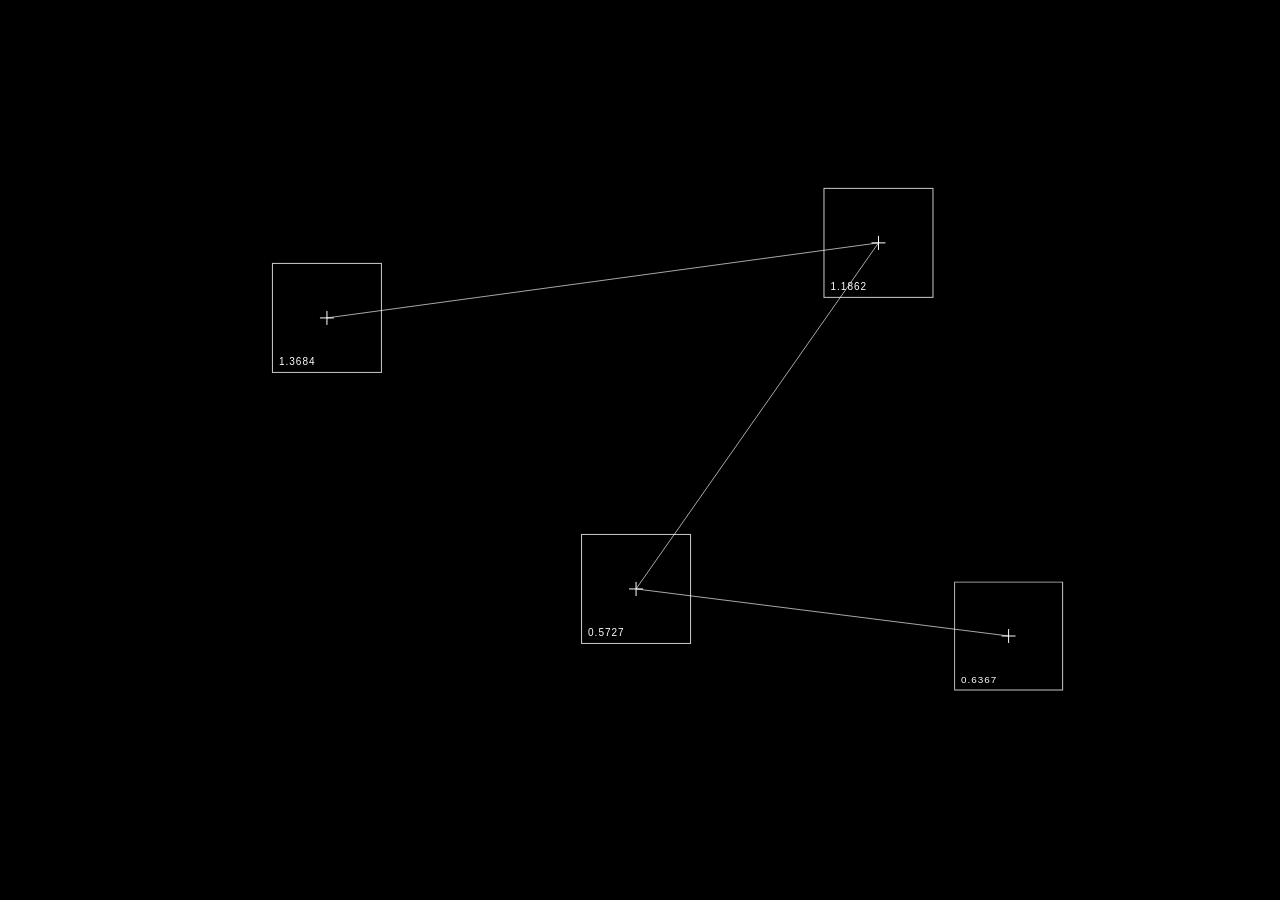
<file: p/lily/index.html>
<!DOCTYPE html>
<html lang="en">
<head>
  <meta charset="UTF-8">
  <meta name="viewport" content="width=device-width, initial-scale=1.0">
  <title>Lily</title>

  <link rel="stylesheet" href="style.css">
</head>

<body>

  <div class="scene">

    <video
      class="video"
      src="Lily_Flower.mp4"
      autoplay
      muted
      loop
      playsinline>
    </video>

    <svg id="connections"></svg>

    <div class="tracker tracker-1">
      <span>0.8671</span>
    </div>

    <div class="tracker tracker-2">
      <span>1.0000</span>
    </div>

    <div class="tracker tracker-3">
      <span>0.5714</span>
    </div>

    <div class="tracker tracker-4">
      <span>1.1429</span>
    </div>

  </div>

  <script src="https://cdnjs.cloudflare.com/ajax/libs/gsap/3.12.5/gsap.min.js"></script>
  <script src="script.js"></script>

</body>
</html>
</file>
<file: p/lily/style.css>
* {
  margin: 0;
  padding: 0;
  box-sizing: border-box;
}

body {
  background: black;
  overflow: hidden;
  font-family: Arial, sans-serif;
}

.scene {
  position: relative;
  width: 100vw;
  height: 100vh;
  overflow: hidden;
}

.video {
  position: absolute;
  width: 100%;
  height: 100%;
  object-fit: cover;
}

/* Líneas */

#connections {
  position: absolute;
  inset: 0;
  width: 100%;
  height: 100%;
  pointer-events: none;
  z-index: 5;
}

/* Cuadrados */

.tracker {
  position: absolute;
  width: 110px;
  height: 110px;

  border: 1px solid rgba(255,255,255,0.8);

  z-index: 10;
}

/* Cruz central */

.tracker::before,
.tracker::after {
  content: "";
  position: absolute;
  background: white;
  left: 50%;
  top: 50%;
  transform: translate(-50%, -50%);
}

.tracker::before {
  width: 14px;
  height: 1px;
}

.tracker::after {
  width: 1px;
  height: 14px;
}

/* Números */

.tracker span {
  position: absolute;
  bottom: 5px;
  left: 6px;

  color: white;

  font-size: 10px;
  letter-spacing: 1px;
}

/* Posiciones iniciales */

.tracker-1 {
  left: 20%;
  top: 30%;
}

.tracker-2 {
  left: 65%;
  top: 20%;
}

.tracker-3 {
  left: 45%;
  top: 60%;
}

.tracker-4 {
  left: 75%;
  top: 65%;
}
</file>
